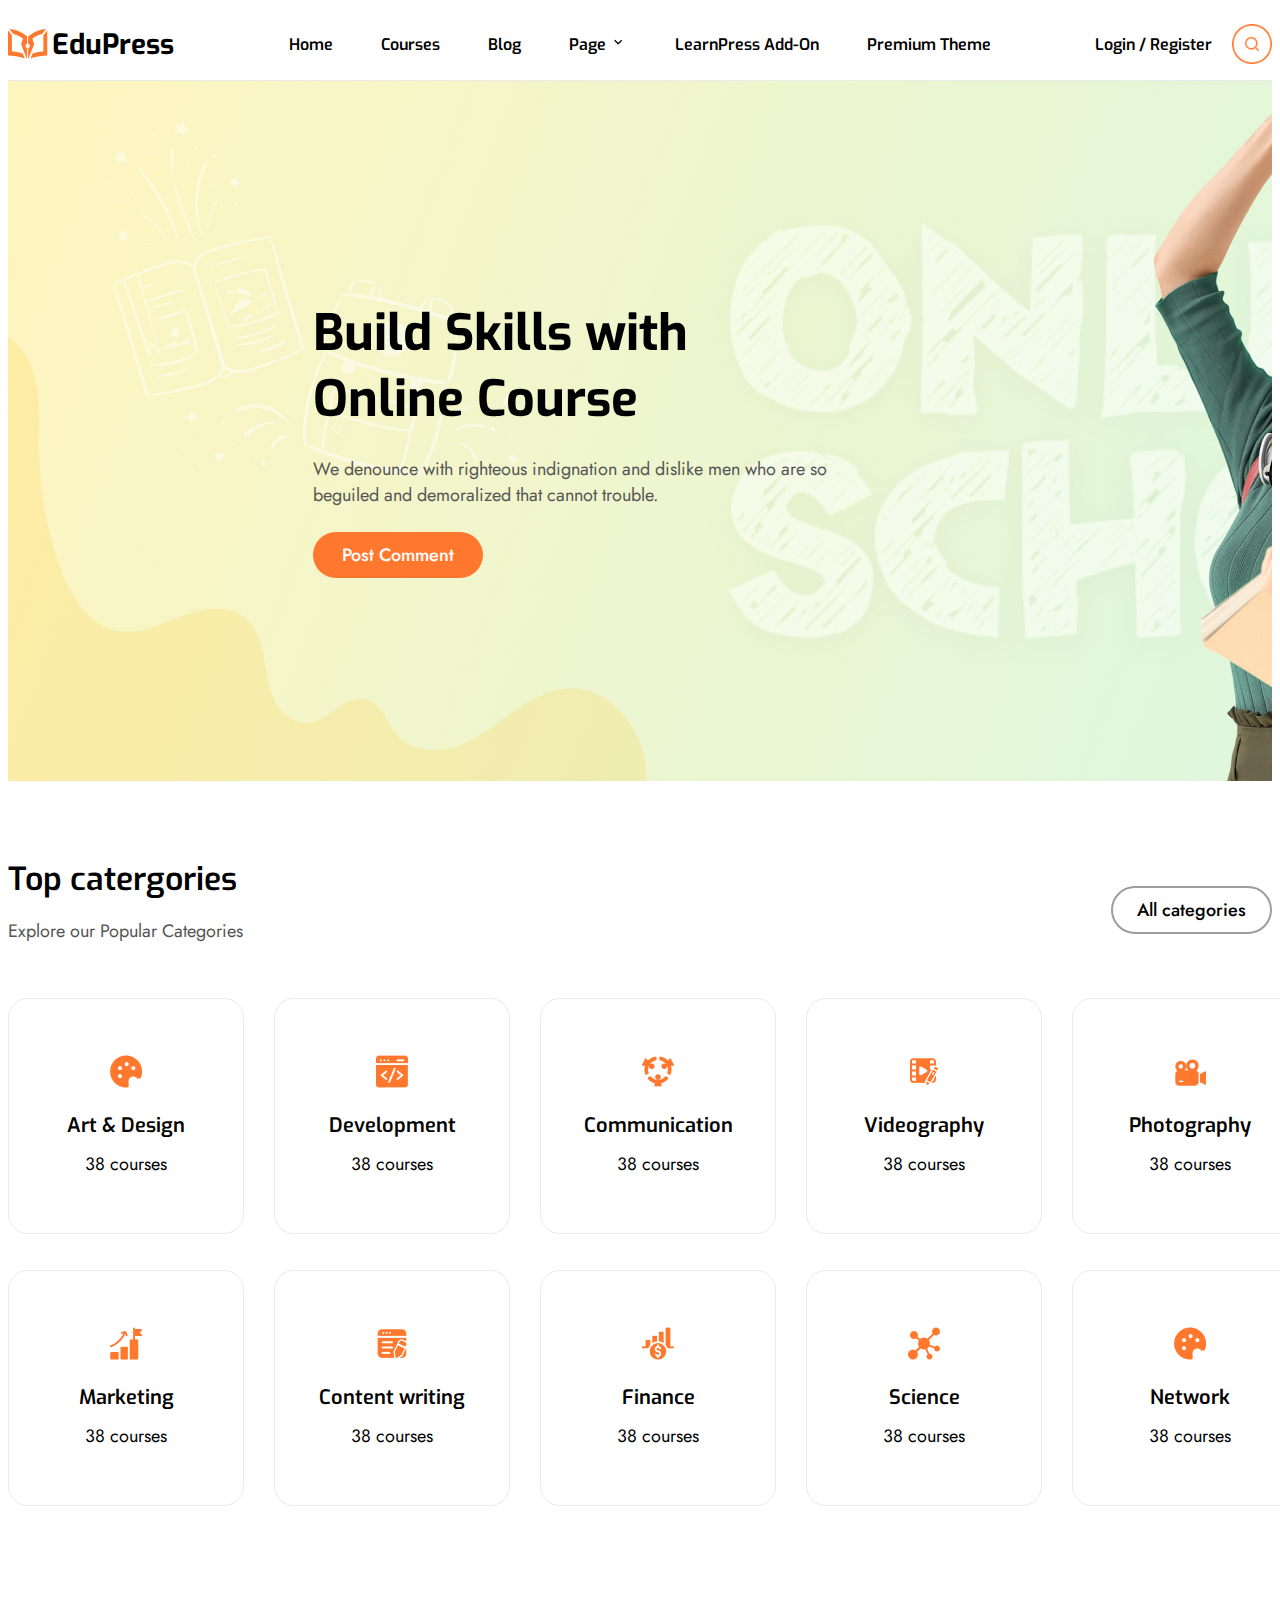
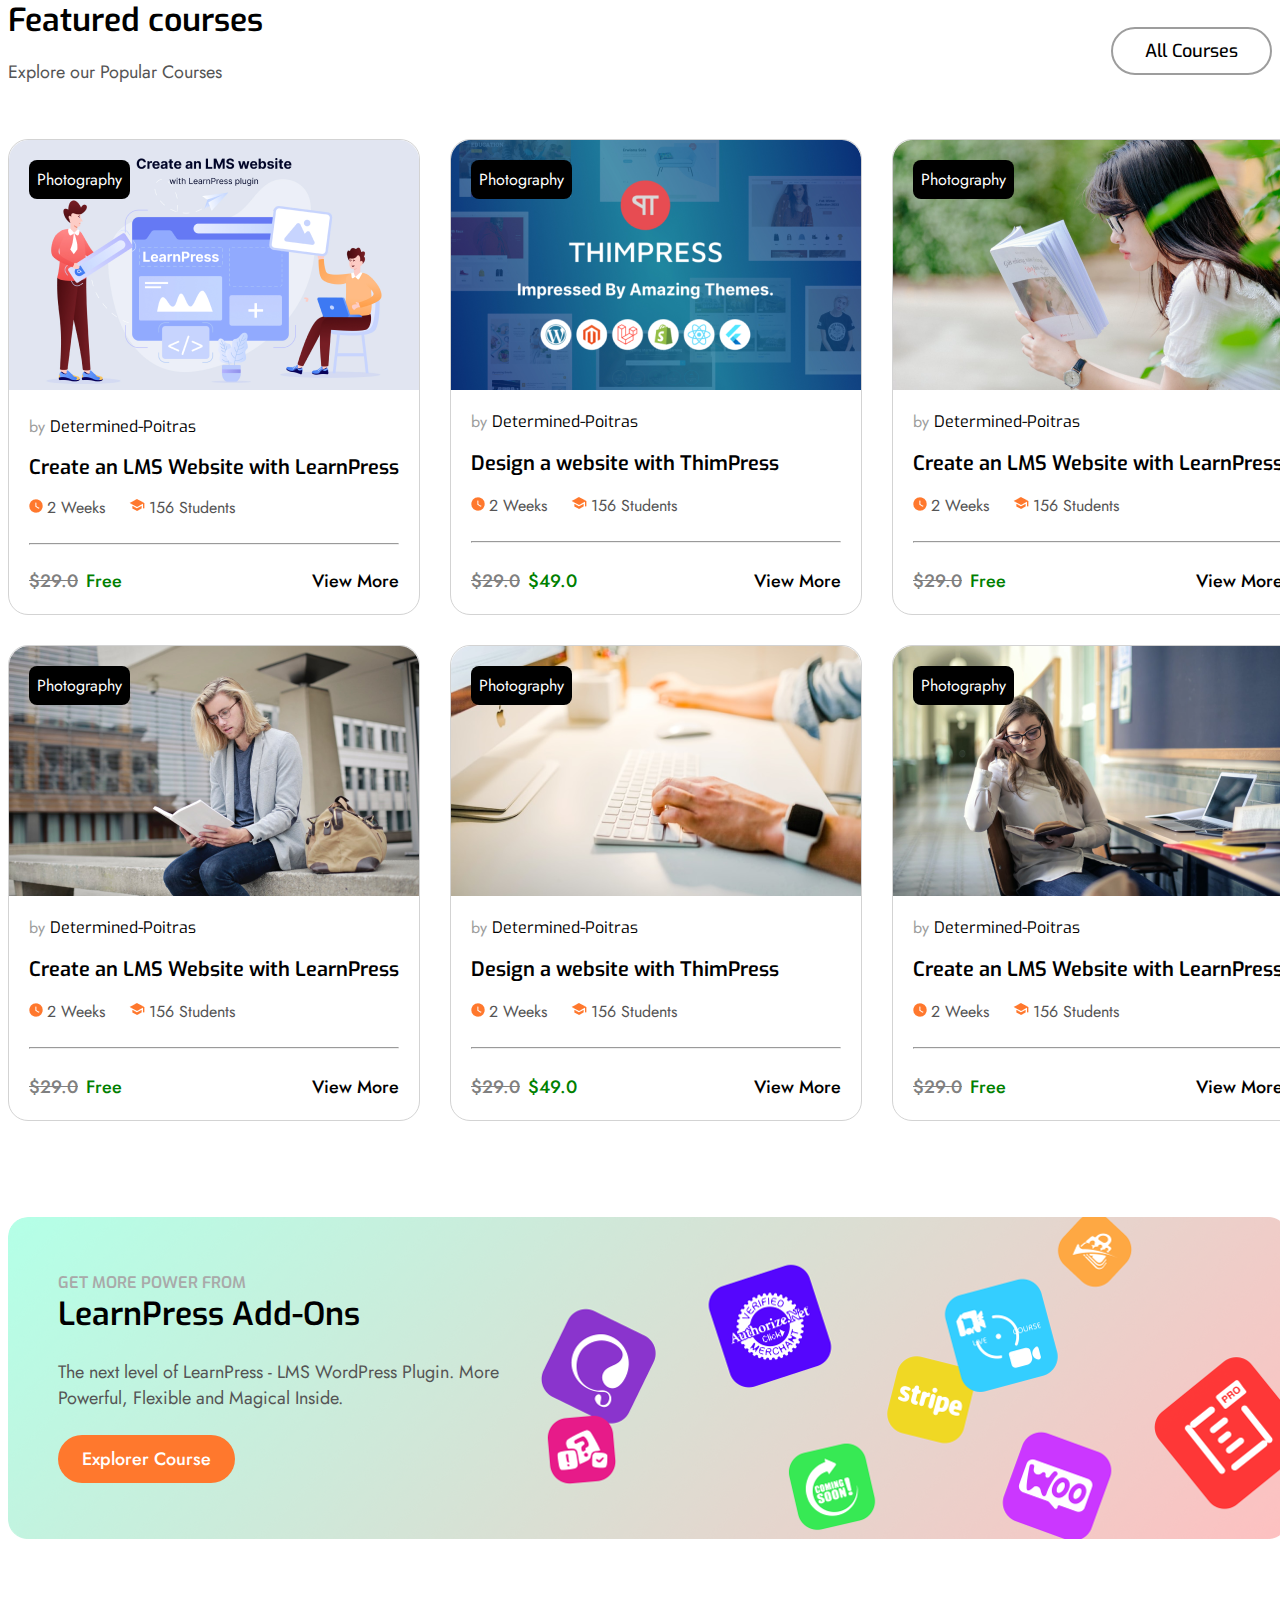
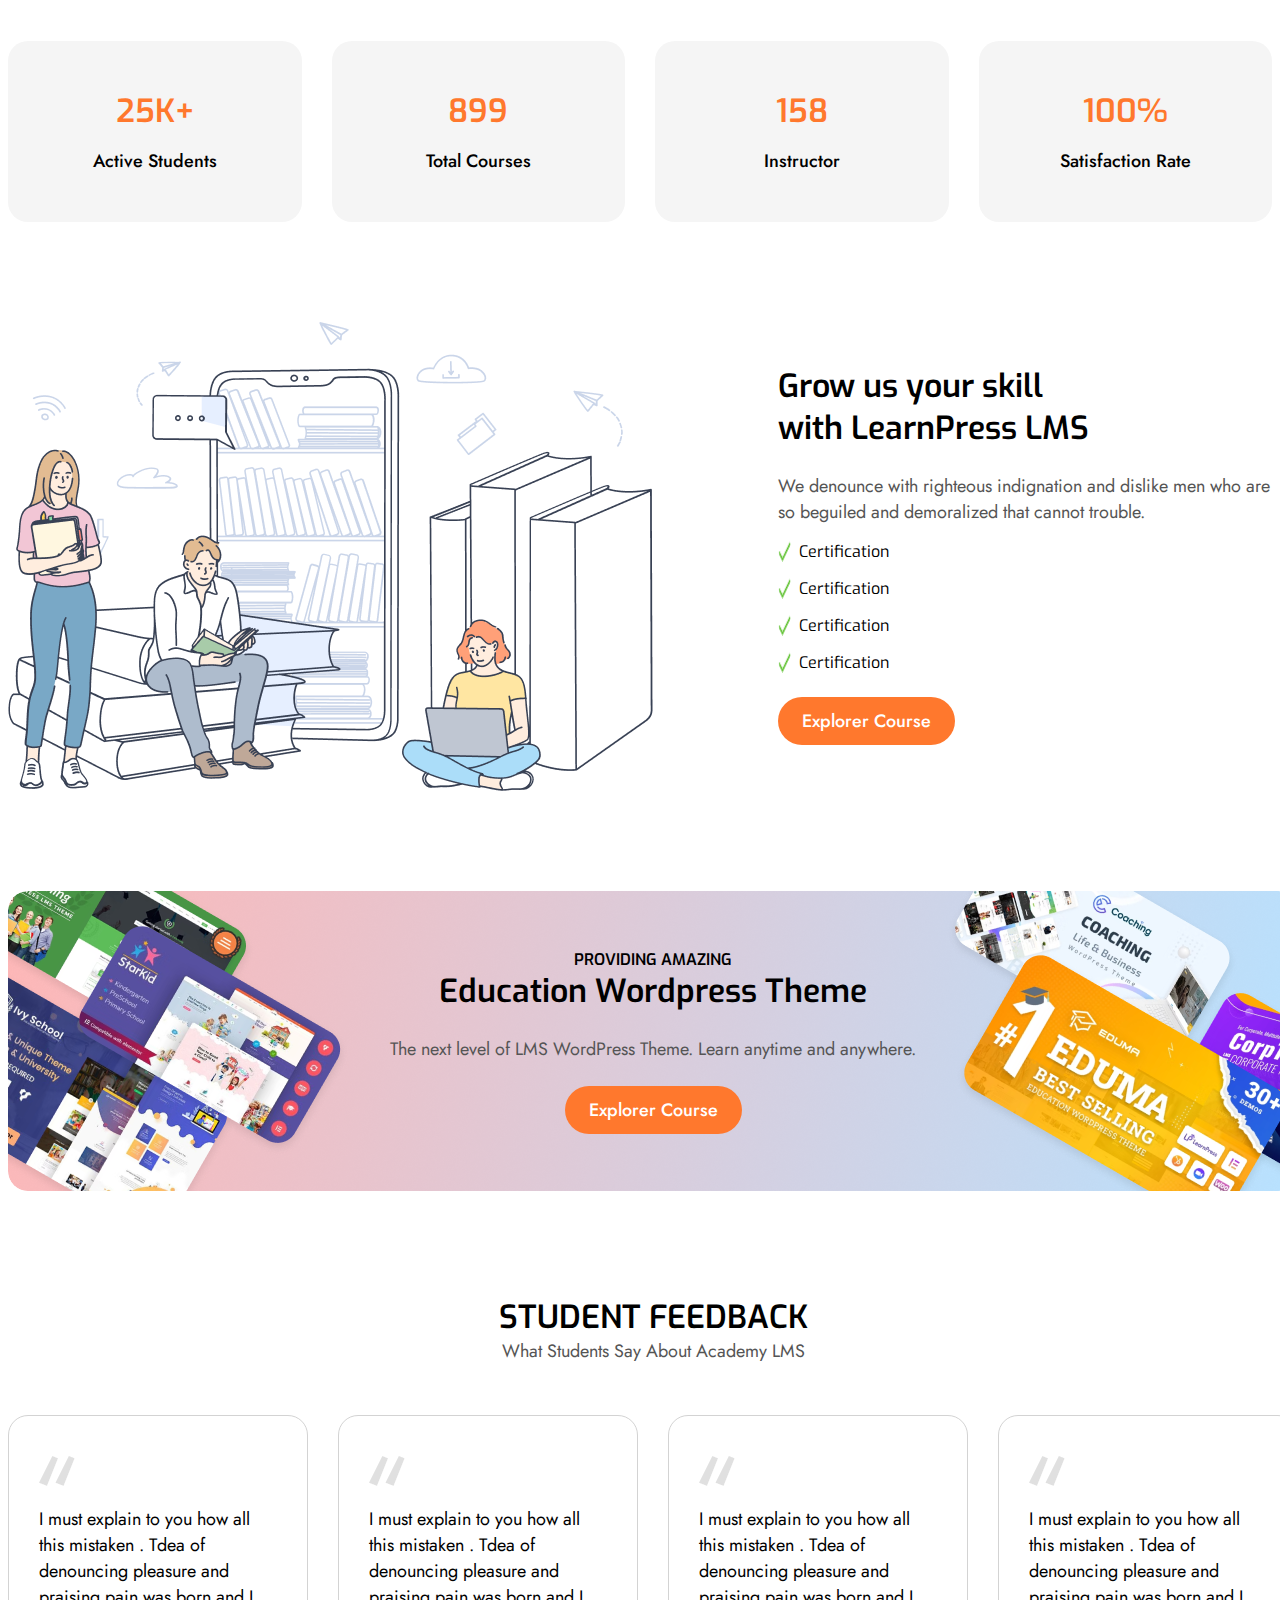
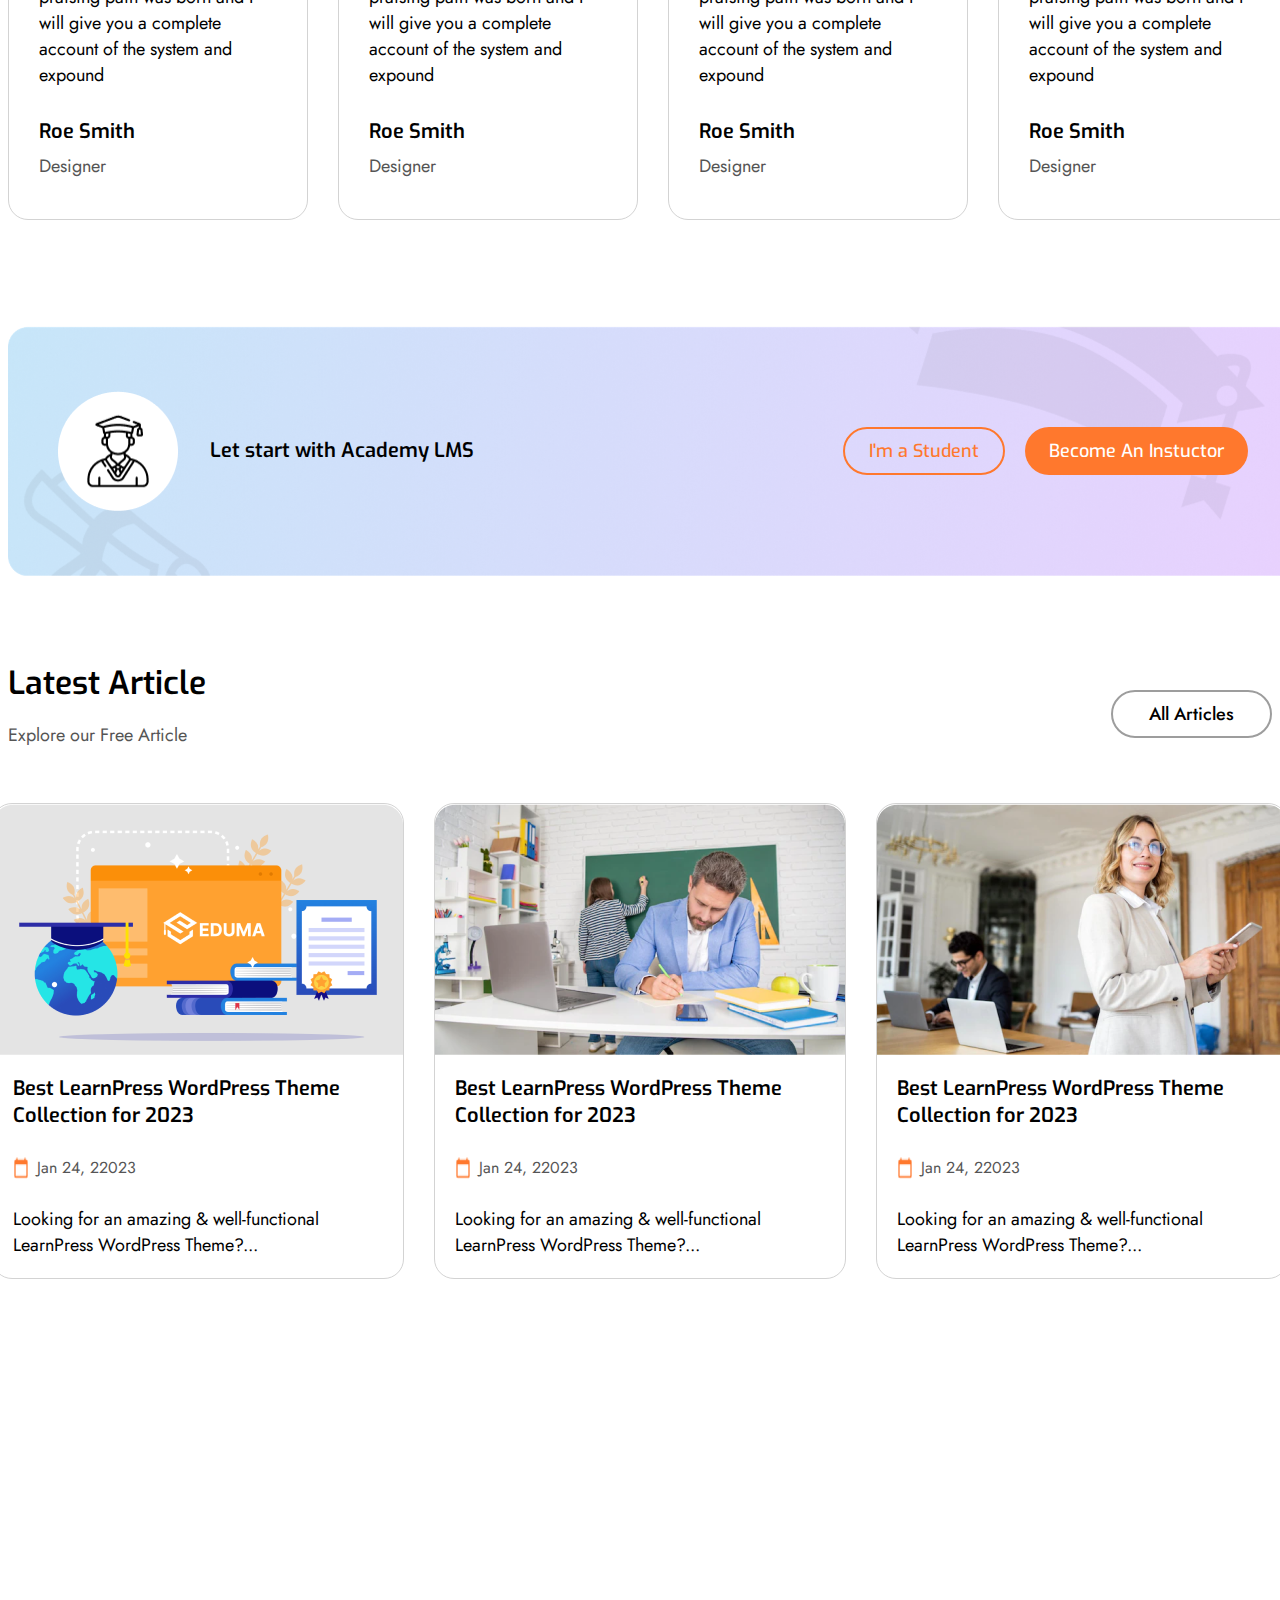
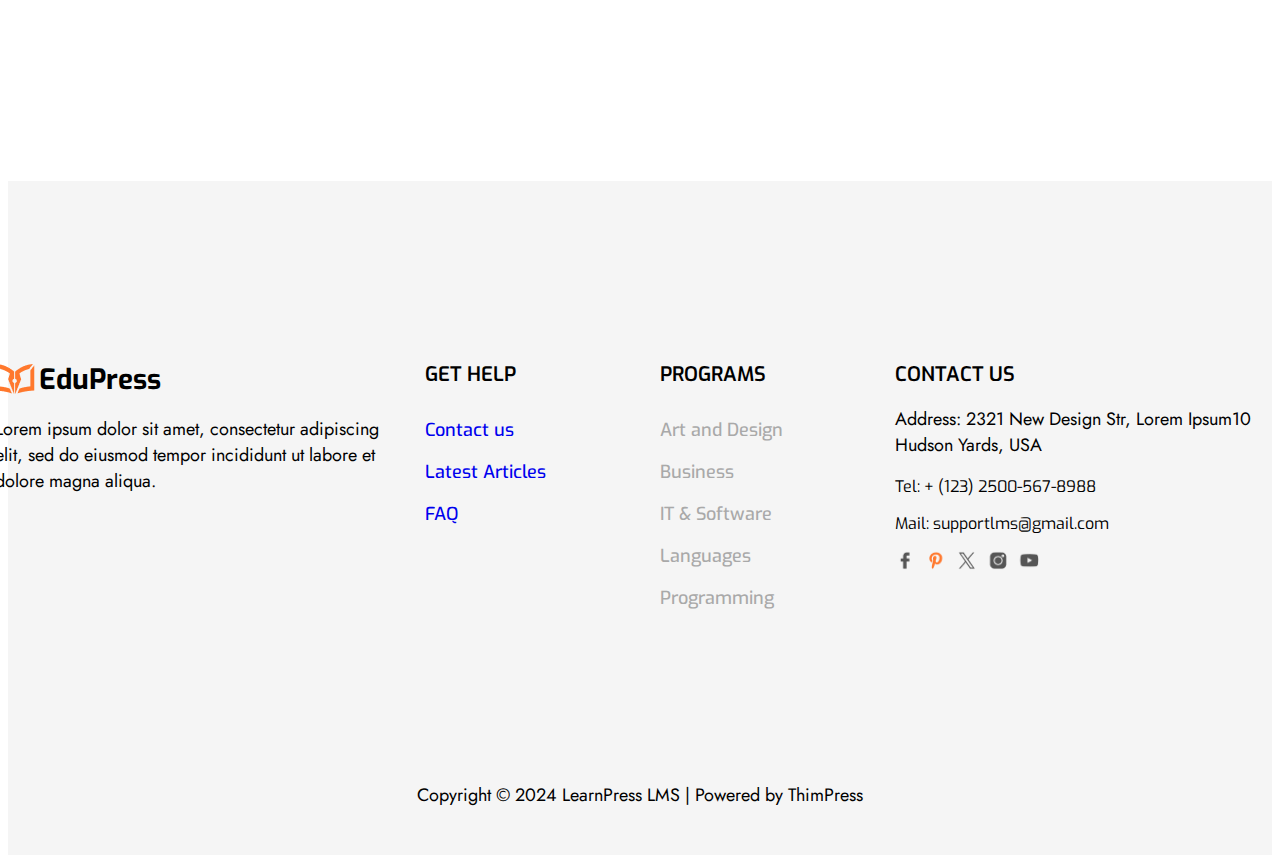
<file: index.html>
<!DOCTYPE html>
<html lang="en">
<head>
    <meta charset="UTF-8">
    <meta name="viewport" content="width=device-width, initial-scale=1.0">
    <title>HOME PAGE</title>
    <link rel="stylesheet" href="index.css">

    <link rel="preconnect" href="https://fonts.googleapis.com">
    <link rel="preconnect" href="https://fonts.gstatic.com" crossorigin>
    <link href="https://fonts.googleapis.com/css2?family=Jost:ital,wght@0,100..900;1,100..900&display=swap" rel="stylesheet">

    <link rel="preconnect" href="https://fonts.googleapis.com">
    <link rel="preconnect" href="https://fonts.gstatic.com" crossorigin>
    <link href="https://fonts.googleapis.com/css2?family=Exo:ital,wght@0,100..900;1,100..900&display=swap" rel="stylesheet">
    <script defer src="./component/footer.js"></script>
    <script defer src="./component/header.js"></script>
    <script defer src="index.js"></script>

</head>
<body>
    <div id="scroll-to-top"></div>
    <div class="back-to-top" id="back-to-top">
        <img src="image/Frame 73.png">
    </div>
    <!-- header -->
    <header id="page-header"></header>

    <main>
        <!-- page-banner -->
        <div class="page-banner-container">
            <div class="page-banner-text">
                <div style="font-size: 50px; font-weight: 700;">Build Skills with Online Course</div>
                <div style="font-size: 18px; font-weight: 400; color: #555555; font-family: Jost">
                    We denounce with righteous indignation and dislike men who are so beguiled and demoralized that cannot trouble.
                </div>
                <button class="post-comment-button" style="font-family: jost">
                    Post Comment
                </button>
            </div>
        </div>
        <!-- page-categories-start-->
         <div class="categories-container">
            <div class="categories-header"> 
                <div class="top-categories">
                    <div style="font-size: 32px; font-weight: 600;">Top catergories</div>
                    <p style="font-family: jost; font-size: 18px; font-weight: 400;color: #555555;">Explore our Popular Categories</p>
                </div>
                <div class="categories-button">
                    <button class="all-button">
                        All categories
                    </button>
                </div>
            </div>

            <div class="categories-content">
                <a href="course.html" class="link"><div class="categories-box">
                    <img src="image/Vector.png">
                    <div style="font-size: 20px; font-weight: 600;">Art & Design</div>
                    <div style="font-family: jost; font-weight: 400;font-size: 18px; margin-top: -12px;">38 courses</div>
                </div></a>

                <div class="categories-box">
                    <img src="image/Group.png">
                    <div style="font-size: 20px; font-weight: 600;">Development</div>
                    <div style="font-family: jost; font-weight: 400;font-size: 18px; margin-top: -12px;">38 courses</div>
                </div>

                <div class="categories-box">
                    <img src="image/Icon.png">
                    <div style="font-size: 20px; font-weight: 600;">Communication</div>
                    <div style="font-family: jost; font-weight: 400;font-size: 18px; margin-top: -12px;">38 courses</div>
                </div>

                <div class="categories-box">
                    <img src="image/Icon (1).png">
                    <div style="font-size: 20px; font-weight: 600;">Videography</div>
                    <div style="font-family: jost; font-weight: 400;font-size: 18px; margin-top: -12px;">38 courses</div>
                </div>

                <div class="categories-box">
                    <img src="image/Icon (2).png">
                    <div style="font-size: 20px; font-weight: 600;">Photography</div>
                    <div style="font-family: jost; font-weight: 400;font-size: 18px; margin-top: -12px;">38 courses</div>
                </div>

                <div class="categories-box">
                    <img src="image/Icon (3).png">
                    <div style="font-size: 20px; font-weight: 600;">Marketing</div>
                    <div style="font-family: jost; font-weight: 400;font-size: 18px; margin-top: -12px;">38 courses</div>
                </div>

                <div class="categories-box">
                    <img src="image/Icon (4).png">
                    <div style="font-size: 20px; font-weight: 600;">Content writing</div>
                    <div style="font-family: jost; font-weight: 400;font-size: 18px; margin-top: -12px;">38 courses</div>
                </div>

                <div class="categories-box">
                    <img src="image/Icon (5).png">
                    <div style="font-size: 20px; font-weight: 600;">Finance</div>
                    <div style="font-family: jost; font-weight: 400;font-size: 18px; margin-top: -12px;">38 courses</div>
                </div>

                <div class="categories-box">
                    <img src="image/Icon (6).png">
                    <div style="font-size: 20px; font-weight: 600;">Science</div>
                    <div style="font-family: jost; font-weight: 400;font-size: 18px; margin-top: -12px;">38 courses</div>
                </div>

                <div class="categories-box">
                    <img src="image/Icon (7).png">
                    <div style="font-size: 20px; font-weight: 600;">Network</div>
                    <div style="font-family: jost; font-weight: 400;font-size: 18px; margin-top: -12px;">38 courses</div>
                </div>
            </div>
         </div>
         
        <!-- featured-courses -->
        <div class="courses-container">
            <div class="courses-header">
                <div class="featured-courses">
                    <div style="font-size: 32px; font-weight: 600;">Featured courses</div>
                    <p style="font-family: jost; font-size: 18px; font-weight: 400;color: #555555;">Explore our Popular Courses</p>
                </div>
                <div class="courses-button">
                    <button class="all-button"><a href="course.html" style="text-decoration: none; color: black;">All Courses</a></button>
                </div>
            </div>
            <div class="courses-content">
                <div class="courses-box"> 
                    <a href="course-single.html">
                    <img src="image/Rectangle 139.png"></a>
                    <div class="courses-category" style="font-family: jost; font-size: 16px;">Photography</div>
                    <div class="courses-box-content">                        
                            <div class="courses-author" style="font-family: Jost ">by <span>Determined-Poitras</span></div>
                            <div class="courses-title">Create an LMS Website with LearnPress</div>
                            <div class="courses-duration">
                                <div style="gap: 8px;">
                                    <img src="image/Clock.png">
                                    <span style="font-family: Jost; font-weight: 400; font-size: 16px; color: rgba(85, 85, 85, 1);">2 Weeks</span>   
                                </div>
                                <div style="gap: 8px;">
                                    <img src="image/Component 2.png">
                                    <span style="font-family: Jost; font-weight: 400; font-size: 16px; color: rgba(85, 85, 85, 1);">156 Students</span>  
                                </div>
                            </div>
                            <div><hr style="color:rgba(234, 234, 234, 1);"></div>
                            <div class="courses-fee">
                                <div style="display: flex; gap: 8px;">
                                    <div style="font-family: Jost; font-size: 18px; font-weight: 500; color: grey; text-decoration: line-through;">$29.0</div>
                                    <div style="font-family: Jost; font-size: 18px; font-weight: 500; color: green;">Free</div>
                                </div>
                                <div style="font-family: Jost; font-size: 18px; font-weight: 500;">View More</div>
                            </div>
                    </div>
                </div>
                <div class="courses-box">
                    <img src="image/Rectangle 139 (1).png">
                    <div class="courses-category" style="font-family: jost; font-size: 16px;">Photography</div>
                    <div class="courses-box-content">                        
                            <div class="courses-author" style="font-family: Jost ">by <span>Determined-Poitras</span></div>
                            <div class="courses-title">Design a website with ThimPress</div>
                            <div class="courses-duration">
                                <div style="gap: 8px;">
                                    <img src="image/Clock.png">
                                    <span style="font-family: Jost; font-weight: 400; font-size: 16px; color: rgba(85, 85, 85, 1);">2 Weeks</span>   
                                </div>
                                <div style="gap: 8px;">
                                    <img src="image/Component 2.png">
                                    <span style="font-family: Jost; font-weight: 400; font-size: 16px; color: rgba(85, 85, 85, 1);">156 Students</span>  
                                </div>
                            </div>
                            <div><hr style="color:rgba(234, 234, 234, 1);"></div>
                            <div class="courses-fee">
                                <div style="display: flex; gap: 8px;">
                                    <div style="font-family: Jost; font-size: 18px; font-weight: 500; color: grey; text-decoration: line-through;">$29.0</div>
                                    <div style="font-family: Jost; font-size: 18px; font-weight: 500; color: green;">$49.0</div>
                                </div>
                                <div style="font-family: Jost; font-size: 18px; font-weight: 500;">View More</div>
                            </div>
                        
                    </div>
                </div>
                <div class="courses-box">
                    <img src="image/Rectangle 139 (2).png">
                    <div class="courses-category" style="font-family: jost; font-size: 16px;">Photography</div>
                    <div class="courses-box-content">                        
                            <div class="courses-author" style="font-family: Jost ">by <span>Determined-Poitras</span></div>
                            <div class="courses-title">Create an LMS Website with LearnPress</div>
                            <div class="courses-duration">
                                <div style="gap: 8px;">
                                    <img src="image/Clock.png">
                                    <span style="font-family: Jost; font-weight: 400; font-size: 16px; color: rgba(85, 85, 85, 1);">2 Weeks</span>   
                                </div>
                                <div style="gap: 8px;">
                                    <img src="image/Component 2.png">
                                    <span style="font-family: Jost; font-weight: 400; font-size: 16px; color: rgba(85, 85, 85, 1);">156 Students</span>  
                                </div>
                            </div>
                            <div><hr style="color:rgba(234, 234, 234, 1);"></div>
                            <div class="courses-fee">
                                <div style="display: flex; gap: 8px;">
                                    <div style="font-family: Jost; font-size: 18px; font-weight: 500; color: grey; text-decoration: line-through;">$29.0</div>
                                    <div style="font-family: Jost; font-size: 18px; font-weight: 500; color: green;">Free</div>
                                </div>
                                <div style="font-family: Jost; font-size: 18px; font-weight: 500;">View More</div>
                            </div>
                        
                    </div>
                </div>
                <div class="courses-box">
                    <img src="image/Rectangle 139 (3).png">
                    <div class="courses-category" style="font-family: jost; font-size: 16px;">Photography</div>
                    <div class="courses-box-content">                        
                            <div class="courses-author" style="font-family: Jost ">by <span>Determined-Poitras</span></div>
                            <div class="courses-title">Create an LMS Website with LearnPress</div>
                            <div class="courses-duration">
                                <div style="gap: 8px;">
                                    <img src="image/Clock.png">
                                    <span style="font-family: Jost; font-weight: 400; font-size: 16px; color: rgba(85, 85, 85, 1);">2 Weeks</span>   
                                </div>
                                <div style="gap: 8px;">
                                    <img src="image/Component 2.png">
                                    <span style="font-family: Jost; font-weight: 400; font-size: 16px; color: rgba(85, 85, 85, 1);">156 Students</span>  
                                </div>
                            </div>
                            <div><hr style="color:rgba(234, 234, 234, 1);"></div>
                            <div class="courses-fee">
                                <div style="display: flex; gap: 8px;">
                                    <div style="font-family: Jost; font-size: 18px; font-weight: 500; color: grey; text-decoration: line-through;">$29.0</div>
                                    <div style="font-family: Jost; font-size: 18px; font-weight: 500; color: green;">Free</div>
                                </div>
                                <div style="font-family: Jost; font-size: 18px; font-weight: 500;">View More</div>
                            </div>
                    </div>
                </div>
                <div class="courses-box">
                    <img src="image/Rectangle 139 (4).png">
                    <div class="courses-category" style="font-family: jost; font-size: 16px;">Photography</div>
                    <div class="courses-box-content">                        
                            <div class="courses-author" style="font-family: Jost ">by <span>Determined-Poitras</span></div>
                            <div class="courses-title">Design a website with ThimPress</div>
                            <div class="courses-duration">
                                <div style="gap: 8px;">
                                    <img src="image/Clock.png">
                                    <span style="font-family: Jost; font-weight: 400; font-size: 16px; color: rgba(85, 85, 85, 1);">2 Weeks</span>   
                                </div>
                                <div style="gap: 8px;">
                                    <img src="image/Component 2.png">
                                    <span style="font-family: Jost; font-weight: 400; font-size: 16px; color: rgba(85, 85, 85, 1);">156 Students</span>  
                                </div>
                            </div>
                            <div><hr style="color:rgba(234, 234, 234, 1);"></div>
                            <div class="courses-fee">
                                <div style="display: flex; gap: 8px;">
                                    <div style="font-family: Jost; font-size: 18px; font-weight: 500; color: grey; text-decoration: line-through;">$29.0</div>
                                    <div style="font-family: Jost; font-size: 18px; font-weight: 500; color: green;">$49.0</div>
                                </div>
                                <div style="font-family: Jost; font-size: 18px; font-weight: 500;">View More</div>
                            </div>
                        
                    </div>
                </div>
                <div class="courses-box">
                    <img src="image/Rectangle 139 (5).png">
                    <div class="courses-category" style="font-family: jost; font-size: 16px;">Photography</div>
                    <div class="courses-box-content">                        
                            <div class="courses-author" style="font-family: Jost ">by <span>Determined-Poitras</span></div>
                            <div class="courses-title">Create an LMS Website with LearnPress</div>
                            <div class="courses-duration">
                                <div style="gap: 8px;">
                                    <img src="image/Clock.png">
                                    <span style="font-family: Jost; font-weight: 400; font-size: 16px; color: rgba(85, 85, 85, 1);">2 Weeks</span>   
                                </div>
                                <div style="gap: 8px;">
                                    <img src="image/Component 2.png">
                                    <span style="font-family: Jost; font-weight: 400; font-size: 16px; color: rgba(85, 85, 85, 1);">156 Students</span>  
                                </div>
                            </div>
                            <div><hr style="color:rgba(234, 234, 234, 1);"></div>
                            <div class="courses-fee">
                                <div style="display: flex; gap: 8px;">
                                    <div style="font-family: Jost; font-size: 18px; font-weight: 500; color: grey; text-decoration: line-through;">$29.0</div>
                                    <div style="font-family: Jost; font-size: 18px; font-weight: 500; color: green;">Free</div>
                                </div>
                                <div style="font-family: Jost; font-size: 18px; font-weight: 500;">View More</div>
                            </div>
                        
                    </div>
                </div>
            </div>
        </div>
        <!-- Banner-get-more-course -->
        <div class="banner-explore-more">
            <div class="banner-content">
                <div style="gap:12px;">
                    <div style="font-size: 16px; font-weight: 600; color: darkgray;">GET MORE POWER FROM</div>
                    <div style="font-size: 32px; font-weight: 600;">LearnPress Add-Ons</div>
                </div>
                    <div style="font-family: jost; font-size: 18px; font-weight: 400;color:rgba(85, 85, 85, 1);">The next level of LearnPress - LMS WordPress Plugin. More Powerful, Flexible and Magical Inside.</div>
                    <button class="explore-button" style="font-family: Jost;">Explorer Course</button>
            </div>
        </div>
        <!-- courses-detail -->
         <div class="system-fact">
            <div class="fact-box">
                <div style="font-weight: 600; font-size: 32px; color:rgba(255, 120, 45, 1);">25K+</div>
                <div style="font-family: Jost; font-size: 18px; font-weight: 500;">Active Students</div>
            </div>
            <div class="fact-box">
                <div style="font-weight: 600; font-size: 32px; color:rgba(255, 120, 45, 1);">899</div>
                <div style="font-family: Jost; font-size: 18px; font-weight: 500;">Total Courses</div>
            </div>
            <div class="fact-box">
                <div style="font-weight: 600; font-size: 32px; color:rgba(255, 120, 45, 1);">158</div>
                <div style="font-family: Jost; font-size: 18px; font-weight: 500;">Instructor</div>
            </div>
            <div class="fact-box">
                <div style="font-weight: 600; font-size: 32px; color:rgba(255, 120, 45, 1);">100%</div>
                <div style="font-family: Jost; font-size: 18px; font-weight: 500;">Satisfaction Rate</div>
            </div>
         </div>
        <!-- certification-detail -->
        <div class="certification-detail">
            <img src="image/graphic.png">
            <div class="certification">
                <div style="font-size: 32px; font-weight: 600;">
                    <div>Grow us your skill </div>
                    with LearnPress LMS
                </div>
                <div style="display: flex; flex-direction: column; gap: 16px;">
                    <div style="font-family: jost; font-size: 18px; font-weight: 400;color:rgba(85, 85, 85, 1);">We denounce with righteous indignation and dislike men who are so beguiled and demoralized that cannot trouble.</div>
                    <div style="display: flex; gap: 8px;"><img src="image/tick.png">Certification</div>
                    <div style="display: flex; gap: 8px;"><img src="image/tick.png">Certification</div>
                    <div style="display: flex; gap: 8px;"><img src="image/tick.png">Certification</div>
                    <div style="display: flex; gap: 8px;"><img src="image/tick.png">Certification</div>
                </div>
                <button class="explore-button" style="font-family: Jost;">Explorer Course</button>
            </div>
        </div>
        <!-- Banner-education-theme-->
        <div class="banner-education-theme">
            <div class="banner-education-content">
                <div style="display: flex; flex-direction: column; align-items: center;">
                    <div style="font-size: 16px; font-weight: 600;">PROVIDING AMAZING</div>
                    <div style="font-size: 32px; font-weight: 600;">Education Wordpress Theme</div>                    
                </div>
                <div style="font-family: jost; font-size: 18px; font-weight: 400;color:rgba(85, 85, 85, 1);">The next level of LMS WordPress Theme. Learn anytime and anywhere.</div>
                <button class="explore-button" style="font-family: Jost;">Explorer Course</button>
            </div>
        </div>
        <!-- feedback -->
        <div class="feedback-container">
            <div style="width: 1290px; ;display: flex; flex-direction: column; align-items: center; justify-content: center;">
                <div style="font-size: 32px; font-weight: 600;">STUDENT FEEDBACK</div>                    
                <div style="font-family: jost; font-size: 18px; font-weight: 400;color:rgba(85, 85, 85, 1);">What Students Say About Academy LMS</div>
            </div>
            <div class="feedback-content">
                <div class="feedback-content-box">
                    <div style="display: flex; flex-direction: column; gap: 20px;">
                        <img src="image/“.png" style="height: 29.8px; width: 35.5px;">
                        <div style="font-family: jost; font-size: 18px; font-weight: 400;">I must explain to you how all this mistaken . Tdea of denouncing pleasure and praising pain was born and I will give you a complete account of the system and expound</div>
                    </div>
                    <div style="display: flex; flex-direction: column; gap: 8px;">
                        <div style="font-size: 20px; font-weight: 600;">Roe Smith</div>
                        <div style="font-size: 18px; font-weight: 400; font-family: jost; color: rgba(85, 85, 85, 1);">Designer</div>
                    </div>
                </div>
                <div class="feedback-content-box">
                    <div style="display: flex; flex-direction: column; gap: 20px;">
                        <img src="image/“.png" style="height: 29.8px; width: 35.5px;">
                        <div style="font-family: jost; font-size: 18px; font-weight: 400;">I must explain to you how all this mistaken . Tdea of denouncing pleasure and praising pain was born and I will give you a complete account of the system and expound</div>
                    </div>
                    <div style="display: flex; flex-direction: column; gap: 8px;">
                        <div style="font-size: 20px; font-weight: 600;">Roe Smith</div>
                        <div style="font-size: 18px; font-weight: 400; font-family: jost; color: rgba(85, 85, 85, 1);">Designer</div>
                    </div>
                </div>
                <div class="feedback-content-box">
                    <div style="display: flex; flex-direction: column; gap: 20px;">
                        <img src="image/“.png" style="height: 29.8px; width: 35.5px;">
                        <div style="font-family: jost; font-size: 18px; font-weight: 400;">I must explain to you how all this mistaken . Tdea of denouncing pleasure and praising pain was born and I will give you a complete account of the system and expound</div>
                    </div>
                    <div style="display: flex; flex-direction: column; gap: 8px;">
                        <div style="font-size: 20px; font-weight: 600;">Roe Smith</div>
                        <div style="font-size: 18px; font-weight: 400; font-family: jost; color: rgba(85, 85, 85, 1);">Designer</div>
                    </div>
                </div>
                <div class="feedback-content-box">
                    <div style="display: flex; flex-direction: column; gap: 20px;">
                        <img src="image/“.png" style="height: 29.8px; width: 35.5px;">
                        <div style="font-family: jost; font-size: 18px; font-weight: 400;">I must explain to you how all this mistaken . Tdea of denouncing pleasure and praising pain was born and I will give you a complete account of the system and expound</div>
                    </div>
                    <div style="display: flex; flex-direction: column; gap: 8px;">
                        <div style="font-size: 20px; font-weight: 600;">Roe Smith</div>
                        <div style="font-size: 18px; font-weight: 400; font-family: jost; color: rgba(85, 85, 85, 1);">Designer</div>
                    </div>
                </div>
            </div>
        </div>
        <!-- banner-let-start -->
         <div class="banner-let-start">
            <div class="banner-let-start-content">
                <div style="display: flex; gap: 32px; align-items: center;">
                    <img src="image/001-student 1.png" style="width: 120px; height: 120px;">
                    <div style="font-size: 20px; font-weight: 600;">Let start with Academy LMS</div>
                </div>
                <div style="display: flex; gap: 20px;">
                    <button class="explore-button" style="background-color: transparent; border: 2px solid rgba(255, 120, 45, 1);color: rgba(255, 120, 45, 1);">I'm a Student</button>
                    <button class="explore-button">Become An Instuctor</button>
                </div>
            </div>
         </div>
         <!-- latest article -->
         <div class="courses-container">
            <div class="courses-header">
                <div class="featured-courses">
                    <div style="font-size: 32px; font-weight: 600;">Latest Article</div>
                    <p style="font-family: jost; font-size: 18px; font-weight: 400;color: #555555;">Explore our Free Article</p>
                </div>
                <div class="courses-button">
                    <button class="all-button">All Articles</button>
                </div>
            </div>
            <div class="articles-content">
                <a href="blog-single.html" class="link">
                    <div class="courses-box">
                        <img src="image/article1.png">
                        <div class="courses-box-content">                        
                            <div class="courses-title">Best LearnPress WordPress Theme Collection for 2023</div>
                            <div class="courses-duration" style="gap: 8px;">
                                <img src="image/calendar.png">
                                <span style="font-family: Jost; font-weight: 400; font-size: 16px; color: rgba(85, 85, 85, 1);">Jan 24, 22023</span>
                            </div>
                            <div style="font-family: Jost; font-size: 18px; font-weight: 400;">Looking for an amazing & well-functional LearnPress WordPress Theme?...</div>
                        </div>
                    </div>
                </a>
                <div class="courses-box">
                    <img src="image/article2.png">
                    <div class="courses-box-content">                        
                            <div class="courses-title">Best LearnPress WordPress Theme Collection for 2023</div>
                            <div class="courses-duration" style="gap: 8px;">
                                <img src="image/calendar.png">
                                <span style="font-family: Jost; font-weight: 400; font-size: 16px; color: rgba(85, 85, 85, 1);">Jan 24, 22023</span>
                            </div>
                            <div style="font-family: Jost; font-size: 18px; font-weight: 400;">Looking for an amazing & well-functional LearnPress WordPress Theme?...</div>
                    </div>
                </div>
                <div class="courses-box">
                    <img src="image/article3.png">
                    <div class="courses-box-content">                        
                            <div class="courses-title">Best LearnPress WordPress Theme Collection for 2023</div>
                            <div class="courses-duration" style="gap: 8px;">
                                <img src="image/calendar.png">
                                <span style="font-family: Jost; font-weight: 400; font-size: 16px; color: rgba(85, 85, 85, 1);">Jan 24, 22023</span>
                            </div>
                            <div style="font-family: Jost; font-size: 18px; font-weight: 400;">Looking for an amazing & well-functional LearnPress WordPress Theme?...</div>
                    </div>
                </div>
            </div>
        </div>
        <!-- footer -->
         <div id="page-footer"></div>
    </main>
</body>
</html>
</file>
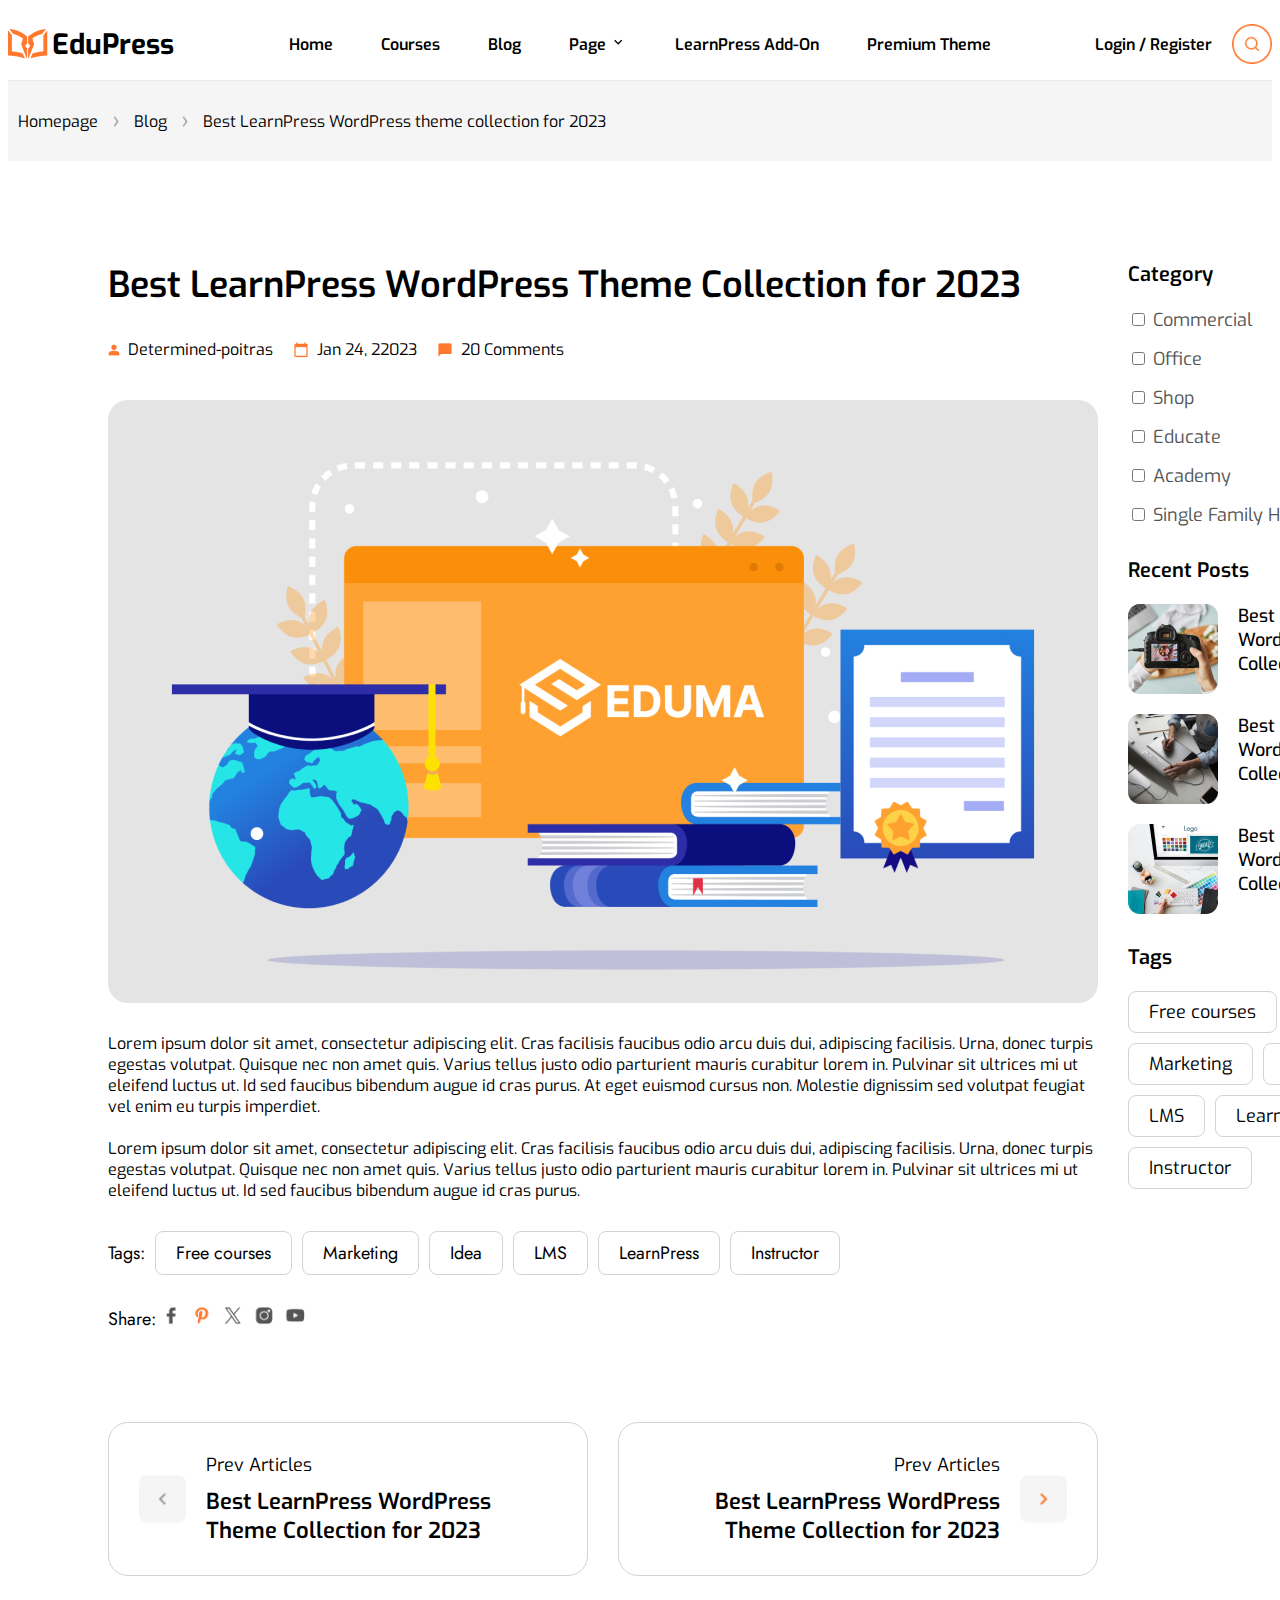
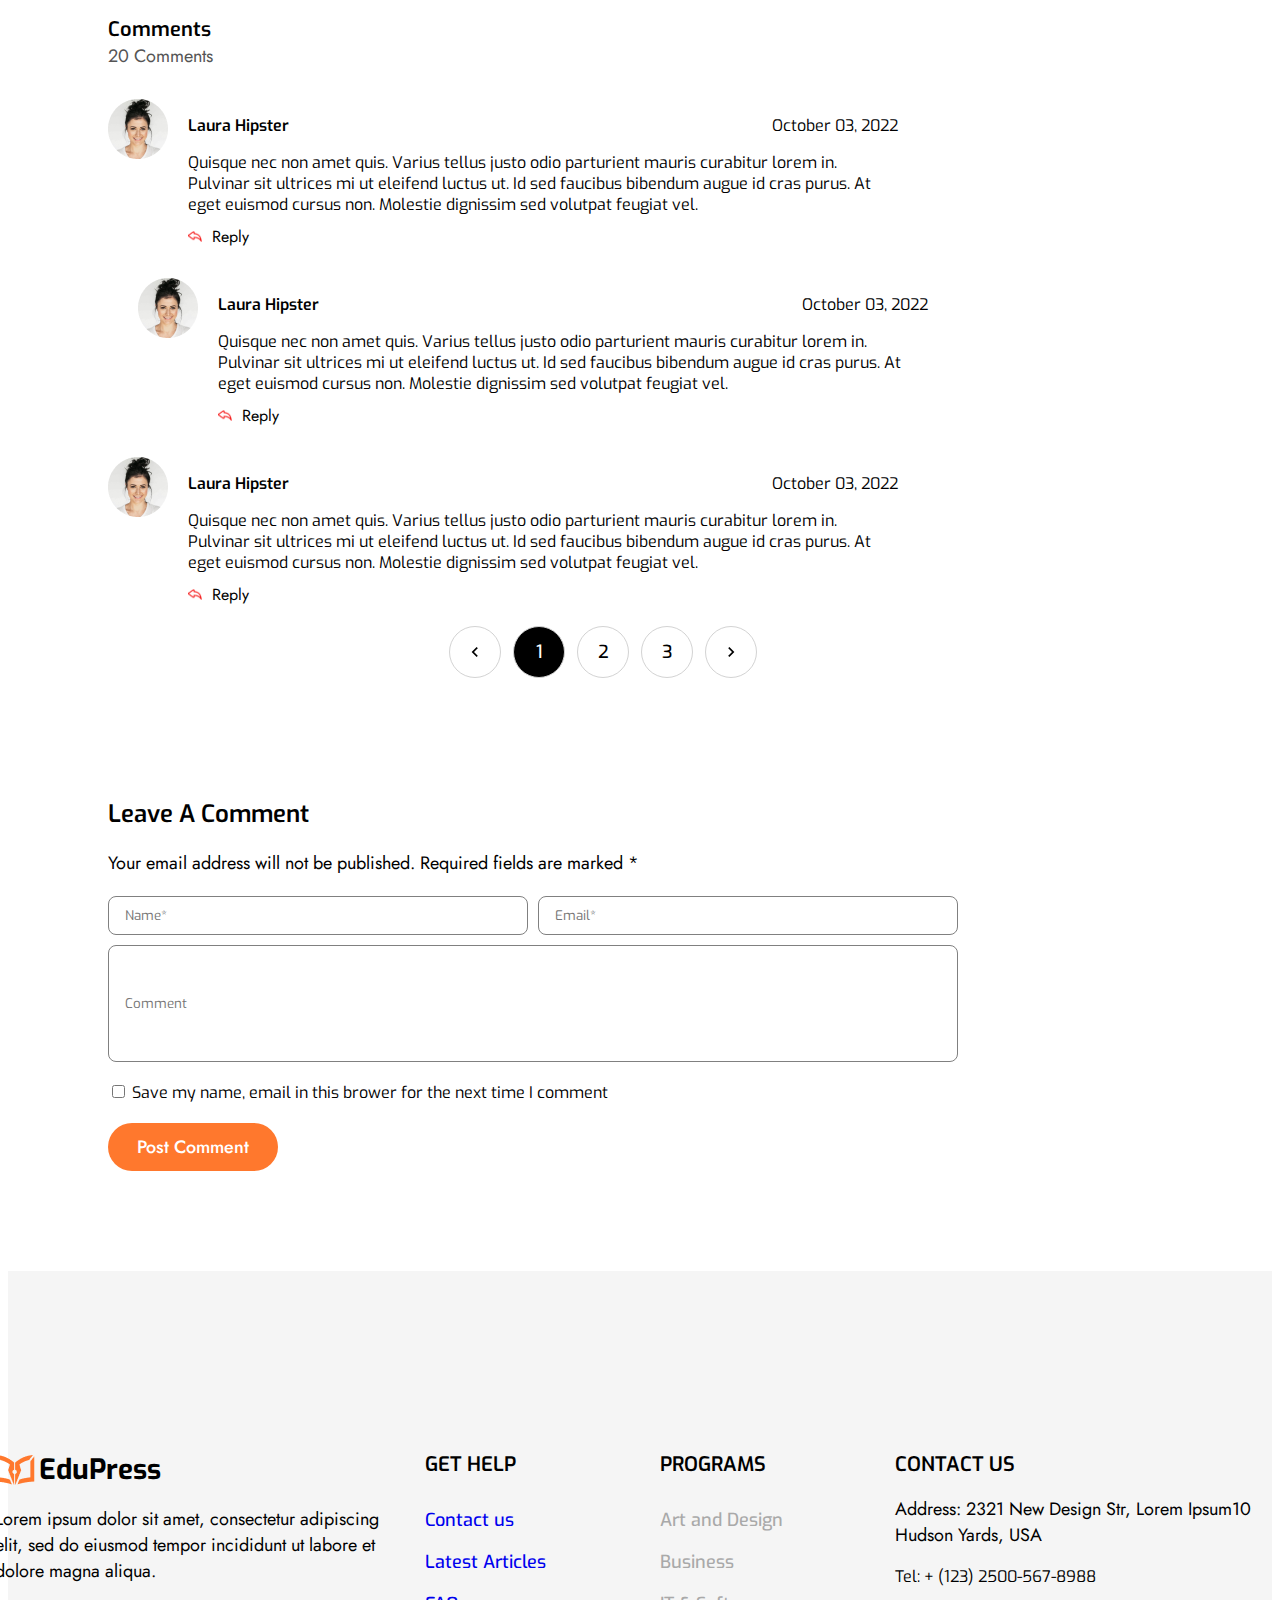
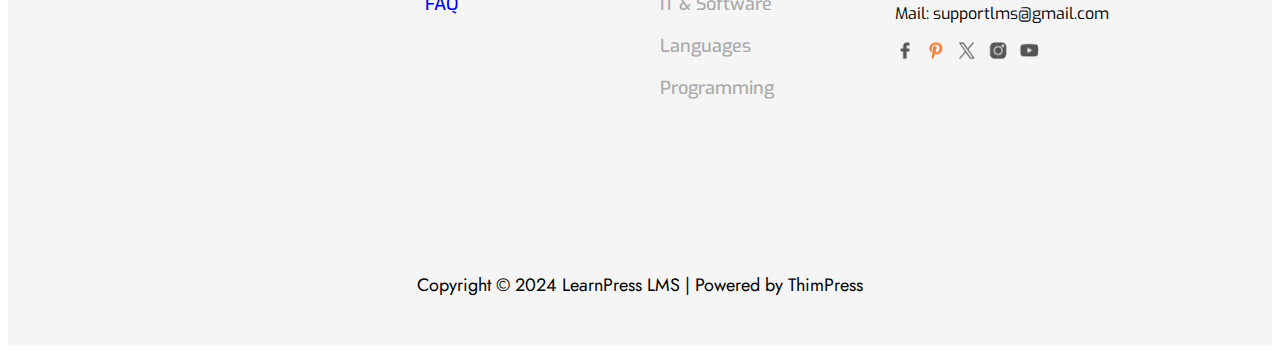
<file: blog-single.html>
<!DOCTYPE html>
<html lang="en">

<head>
    <meta charset="UTF-8">
    <meta name="viewport" content="width=device-width, initial-scale=1.0">
    <title>BLOG SINGLE</title>
    <link rel="stylesheet" href="index.css">

    <link rel="preconnect" href="https://fonts.googleapis.com">
    <link rel="preconnect" href="https://fonts.gstatic.com" crossorigin>
    <link href="https://fonts.googleapis.com/css2?family=Jost:ital,wght@0,100..900;1,100..900&display=swap"
        rel="stylesheet">

    <link rel="preconnect" href="https://fonts.googleapis.com">
    <link rel="preconnect" href="https://fonts.gstatic.com" crossorigin>
    <link href="https://fonts.googleapis.com/css2?family=Exo:ital,wght@0,100..900;1,100..900&display=swap"
        rel="stylesheet">

    <script defer src="./component/header.js"></script>
    <script defer src="./component/footer.js"></script>
    <script defer src="index.js"></script>

</head>

<body>
    <div id="scroll-to-top"></div>
    <div class="back-to-top" id="back-to-top">
        <img src="image/Frame 73.png">
    </div>

    <header id="page-header"></header>

    <div class="sub-header-container">
        <div style="display: flex; gap: 10px; font-family: jost; width: 1290px;">
            <div>Homepage</div>
            <img src="image/right-arrow.png">
            <div>Blog</div>
            <img src="image/right-arrow.png">
            <div>Best LearnPress WordPress theme collection for 2023</div>
        </div>
    </div>

    <main class="blog-listing-container">
        <div class="listing-container">
            <div class="blog-single-header">
                <div style="font-size: 36px; font-weight: 600;">Best LearnPress WordPress Theme Collection for 2023
                </div>
                <div style="display: flex; align-items: center; gap: 20px;">
                    <div style="display: flex; align-items: center; gap: 8px;">
                        <img src="image/peple icon.png">
                        Determined-poitras
                    </div>
                    <div style="display: flex; align-items: center; gap: 8px;">
                        <img src="image/calendar.png">
                        Jan 24, 22023
                    </div>
                    <div style="display: flex; align-items: center; gap: 8px;">
                        <img src="image/comment icon.png">
                        20 Comments
                    </div>
                </div>
            </div>
            <div class="blog-single-introduction">
                <img src="image/blog single big img.png" style="width: fit-content">
                <div>Lorem ipsum dolor sit amet, consectetur adipiscing elit. Cras facilisis faucibus odio arcu duis
                    dui, adipiscing facilisis. Urna, donec turpis egestas volutpat. Quisque nec non amet quis. Varius
                    tellus justo odio parturient mauris curabitur lorem in. Pulvinar sit ultrices mi ut eleifend luctus
                    ut. Id sed faucibus bibendum augue id cras purus. At eget euismod cursus non. Molestie dignissim sed
                    volutpat feugiat vel enim eu turpis imperdiet.
                    <br>
                    <br>
                    Lorem ipsum dolor sit amet, consectetur adipiscing elit. Cras facilisis faucibus odio arcu duis dui,
                    adipiscing facilisis. Urna, donec turpis egestas volutpat. Quisque nec non amet quis. Varius tellus
                    justo odio parturient mauris curabitur lorem in. Pulvinar sit ultrices mi ut eleifend luctus ut. Id
                    sed faucibus bibendum augue id cras purus.
                </div>
                <div class="blog-single-tags">
                    <div style="font-size: 18px; font-family: jost;">Tags: </div>
                    <button class="tag-button-mini" style="font-family: jost;"> Free courses</button>
                    <button class="tag-button-mini" style="font-family: jost;"> Marketing</button>
                    <button class="tag-button-mini" style="font-family: jost;"> Idea</button>
                    <button class="tag-button-mini" style="font-family: jost;"> LMS</button>
                    <button class="tag-button-mini" style="font-family: jost;"> LearnPress</button>
                    <button class="tag-button-mini" style="font-family: jost;"> Instructor</button>
            </div>
            <div>
                <span style="font-size: 18px; font-family: jost;">Share: </span>
                <img src="image/footericon.png" style="height: 20px;">
            </div>
            </div>
            <div class="article-scroll">
                <div class="prev-article">
                    <img src="image/back arrow.png" style="height: 48px; width: 48px;">
                    <div style="display: flex; flex-direction: column; gap: 10px;">
                        <div style="font-size: 18px; font-weight: 400;">Prev Articles</div>
                        <div style="font-size: 22px; font-weight: 600;">Best LearnPress WordPress Theme Collection for 2023</div>
                    </div>
                </div>
                <div class="prev-article">
                    <div style="display: flex; flex-direction: column; gap: 10px;">
                        <div style="font-size: 18px; font-weight: 400; text-align: end;">Prev Articles</div>
                        <div style="font-size: 22px; font-weight: 600; text-align: end;">Best LearnPress WordPress Theme Collection for 2023</div>
                    </div>
                    <img src="image/next arrow.png" style="height: 48px; width: 48px;">
                </div>
            </div>
            <div class="comment-single-blog">
                <div>
                    <div class="filter-header">Comments</div>
                    <div style="font-family: jost; font-size: 18px; color: rgba(85, 85, 85, 1);">20 Comments</div>
                </div>
                <div style="display: flex; flex-direction: column; gap: 20px;">
                    <div class="rating-comment">
                        <img src="image/avatar comment.png" style="width: 60px; height: 60px;">
                        <div style="font-family: jost; width: 710px;">
                            <div style="display: flex; justify-content: space-between;">
                                <p style="font-weight: 600; color: black;">Laura Hipster</p>
                                <p>October 03, 2022</p>
                            </div>
                            <div>
                                Quisque nec non amet quis. Varius tellus justo odio parturient mauris curabitur lorem in.
                                Pulvinar sit ultrices mi ut eleifend luctus ut. Id sed faucibus bibendum augue id cras
                                purus. At eget euismod cursus non. Molestie dignissim sed volutpat feugiat vel.
                            </div>
                            <div style="display: flex; gap: 10px; align-items: center; margin-top: 10px;">
                                <img src="image/reply.png" style="height: 11.25px;">
                                <span style="font-family: jost; color: black;">Reply</span>
                            </div>
                        </div>
                    </div>
                    <div class="rating-comment" style="margin-left: 30px;">
                        <img src="image/avatar comment.png" style="width: 60px; height: 60px;">
                        <div style="font-family: jost; width: 710px;">
                            <div style="display: flex; justify-content: space-between;">
                                <p style="font-weight: 600; color: black;">Laura Hipster</p>
                                <p>October 03, 2022</p>
                            </div>
                            <div>
                                Quisque nec non amet quis. Varius tellus justo odio parturient mauris curabitur lorem in.
                                Pulvinar sit ultrices mi ut eleifend luctus ut. Id sed faucibus bibendum augue id cras
                                purus. At eget euismod cursus non. Molestie dignissim sed volutpat feugiat vel.
                            </div>
                            <div style="display: flex; gap: 10px; align-items: center; margin-top: 10px;">
                                <img src="image/reply.png" style="height: 11.25px;">
                                <span style="font-family: jost; color: black;">Reply</span>
                            </div>
                        </div>
                    </div>
                    <div class="rating-comment">
                        <img src="image/avatar comment.png" style="width: 60px; height: 60px;">
                        <div style="font-family: jost; width: 710px;">
                            <div style="display: flex; justify-content: space-between;">
                                <p style="font-weight: 600; color: black;">Laura Hipster</p>
                                <p>October 03, 2022</p>
                            </div>
                            <div>
                                Quisque nec non amet quis. Varius tellus justo odio parturient mauris curabitur lorem in.
                                Pulvinar sit ultrices mi ut eleifend luctus ut. Id sed faucibus bibendum augue id cras
                                purus. At eget euismod cursus non. Molestie dignissim sed volutpat feugiat vel.
                            </div>
                            <div style="display: flex; gap: 10px; align-items: center; margin-top: 10px;">
                                <img src="image/reply.png" style="height: 11.25px;">
                                <span style="font-family: jost; color: black;">Reply</span>
                            </div>
                        </div>
                    </div>
                    <div class="listing-pages-container">
                        <div class="listing-pages"><img src="image/left-arrow-black.png"></div>
                        <div class="listing-pages" style="background-color: black; color: white;">1</div>
                        <div class="listing-pages">2</div>
                        <div class="listing-pages">3</div>
                        <div class="listing-pages"><img src="image/right-arrow-black.png"></div>
                    </div>
                </div>
            </div>
            <div class="comment-container">
                <div style="font-weight: 600; font-size: 24px;">Leave A Comment</div>
                <div style="font-family: jost; font-size: 18px; font-weight: 400; ">Your email address will not be
                    published. Required fields are marked *</div>
                <div class="form-container">
                    <input type="text" placeholder="Name*" class="name-input">
                    <input type="email" placeholder="Email*" class="email-input">
                    <input type="text" placeholder="Comment" class="comment-input">
                </div>
                <div>
                    <input type="checkbox" name="save-name">
                    <label for="save-name">Save my name, email in this brower for the next time I comment</label>
                </div>
                <button class="post-comment-button" style="font-family: jost">
                    Post Comment
                </button>
            </div>
        </div>
        <div class="courses-listing-sidebar">
            <div class="filter-container">
                <div class="filter-header">Category</div>
                <div class="filter-box" style="font-family: jost; font-size: 18px; color: rgba(85, 85, 85, 1);">
                    <div class="options">
                        <div>
                            <input type="checkbox" name="commercial" id="commercial">
                            <label for="commercial">Commercial</label>
                        </div>
                        <div>15</div>
                    </div>
                    <div class="options">
                        <div>
                            <input type="checkbox" name="office" id="office">
                            <label for="office">Office</label>
                        </div>
                        <div>15</div>
                    </div>
                    <div class="options">
                        <div>
                            <input type="checkbox" name="shop" id="shop">
                            <label for="shop">Shop</label>
                        </div>
                        <div>15</div>
                    </div>
                    <div class="options">
                        <div>
                            <input type="checkbox" name="educate" id="educate">
                            <label for="educate">Educate</label>
                        </div>
                        <div>15</div>
                    </div>
                    <div class="options">
                        <div>
                            <input type="checkbox" name="academy" id="academy">
                            <label for="academy">Academy</label>
                        </div>
                        <div>15</div>
                    </div>
                    <div class="options">
                        <div>
                            <input type="checkbox" name="family" id="family">
                            <label for="family">Single Family Home</label>
                        </div>
                        <div>15</div>
                    </div>
                </div>
            </div>
            <div class="recent-post">
                <div class="filter-header">Recent Posts</div>
                <div class="mini-post">
                    <img src="image/mini blog post (1).png">
                    <div>Best LearnPress WordPress Theme Collection for 2023</div>
                </div>
                <div class="mini-post">
                    <img src="image/mini blog post (2).png">
                    <div>Best LearnPress WordPress Theme Collection for 2023</div>
                </div>
                <div class="mini-post">
                    <img src="image/mini blog post (3).png">
                    <div>Best LearnPress WordPress Theme Collection for 2023</div>
                </div>
            </div>
            <div class="tags">
                <div class="filter-header">Tags</div>
                <div style="display: flex; flex-wrap: wrap; gap: 10px;">
                    <button class="tag-button"> Free courses</button>
                    <button class="tag-button"> Marketing</button>
                    <button class="tag-button"> Idea</button>
                    <button class="tag-button"> LMS</button>
                    <button class="tag-button"> LearnPress</button>
                    <button class="tag-button"> Instructor</button>
                </div>
            </div>
        </div>

    </main>
    

    <footer id="page-footer"></footer>
</body>

</html>
</file>
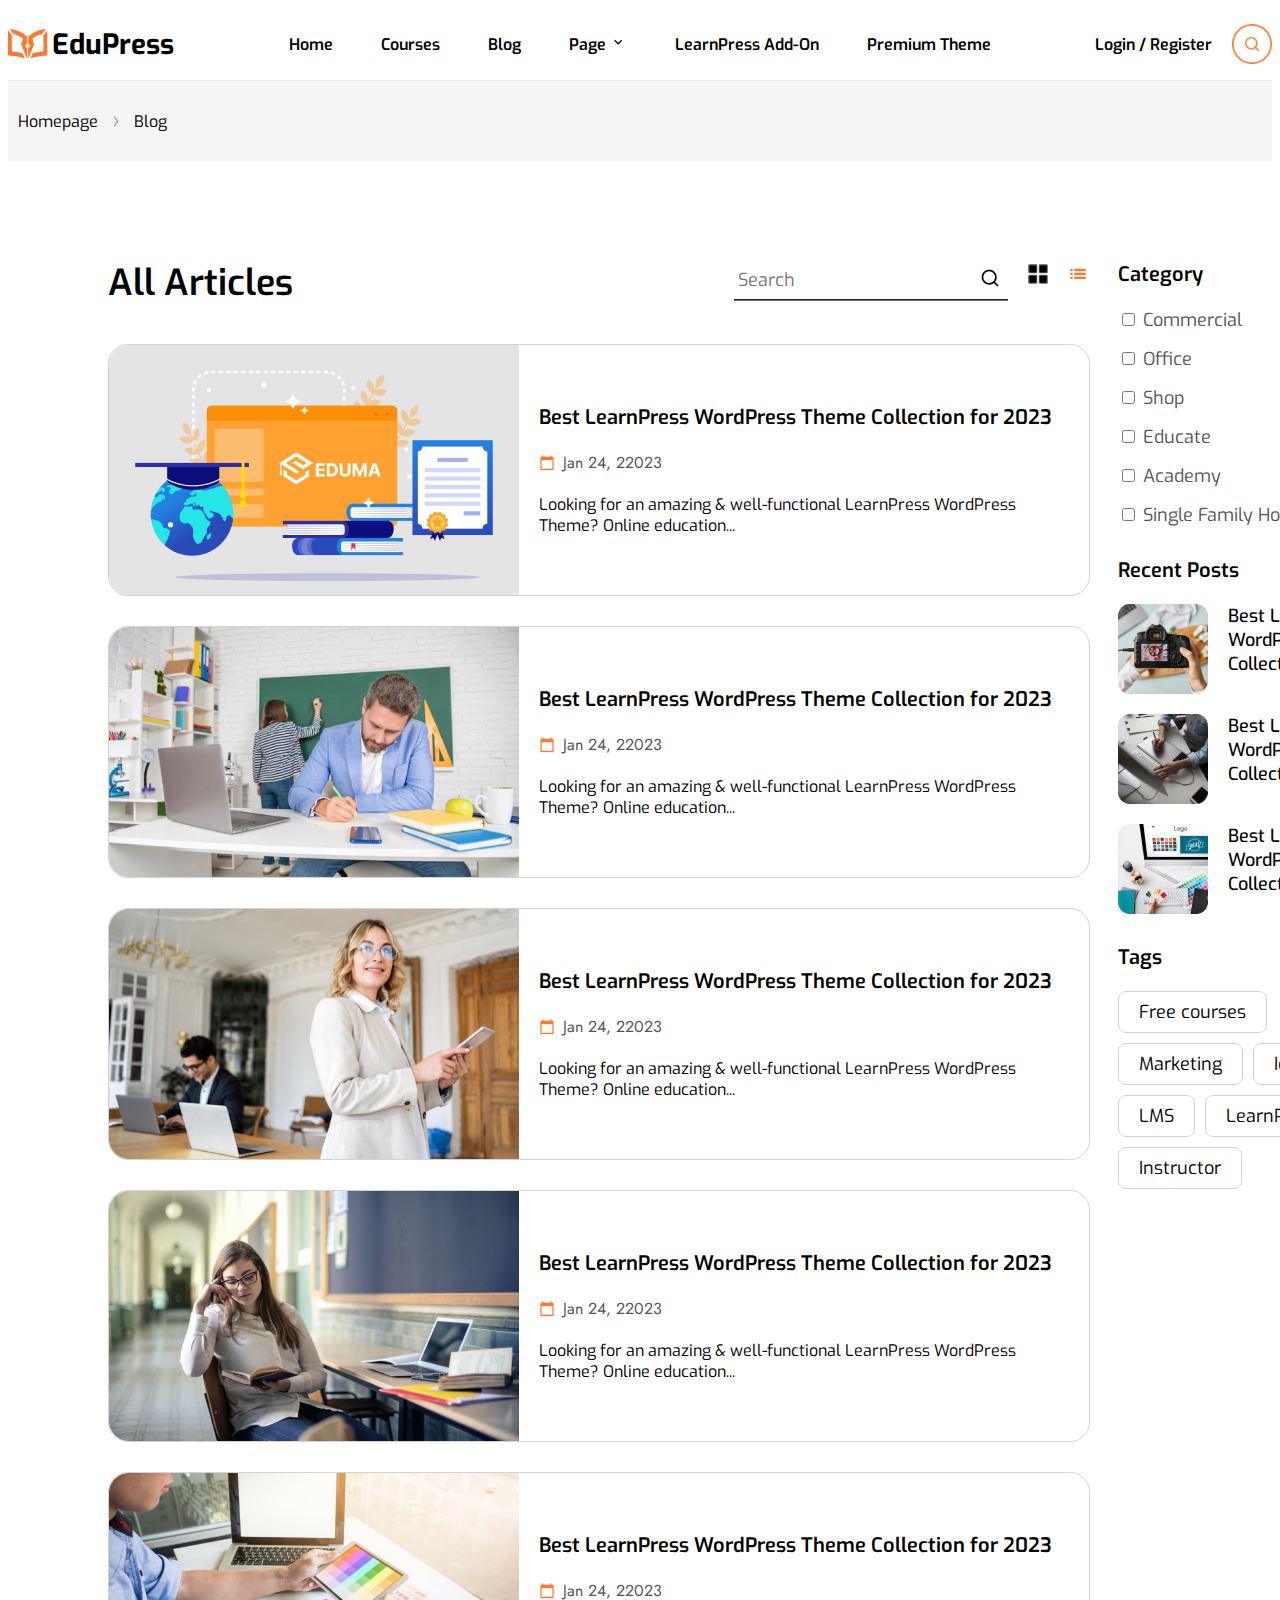
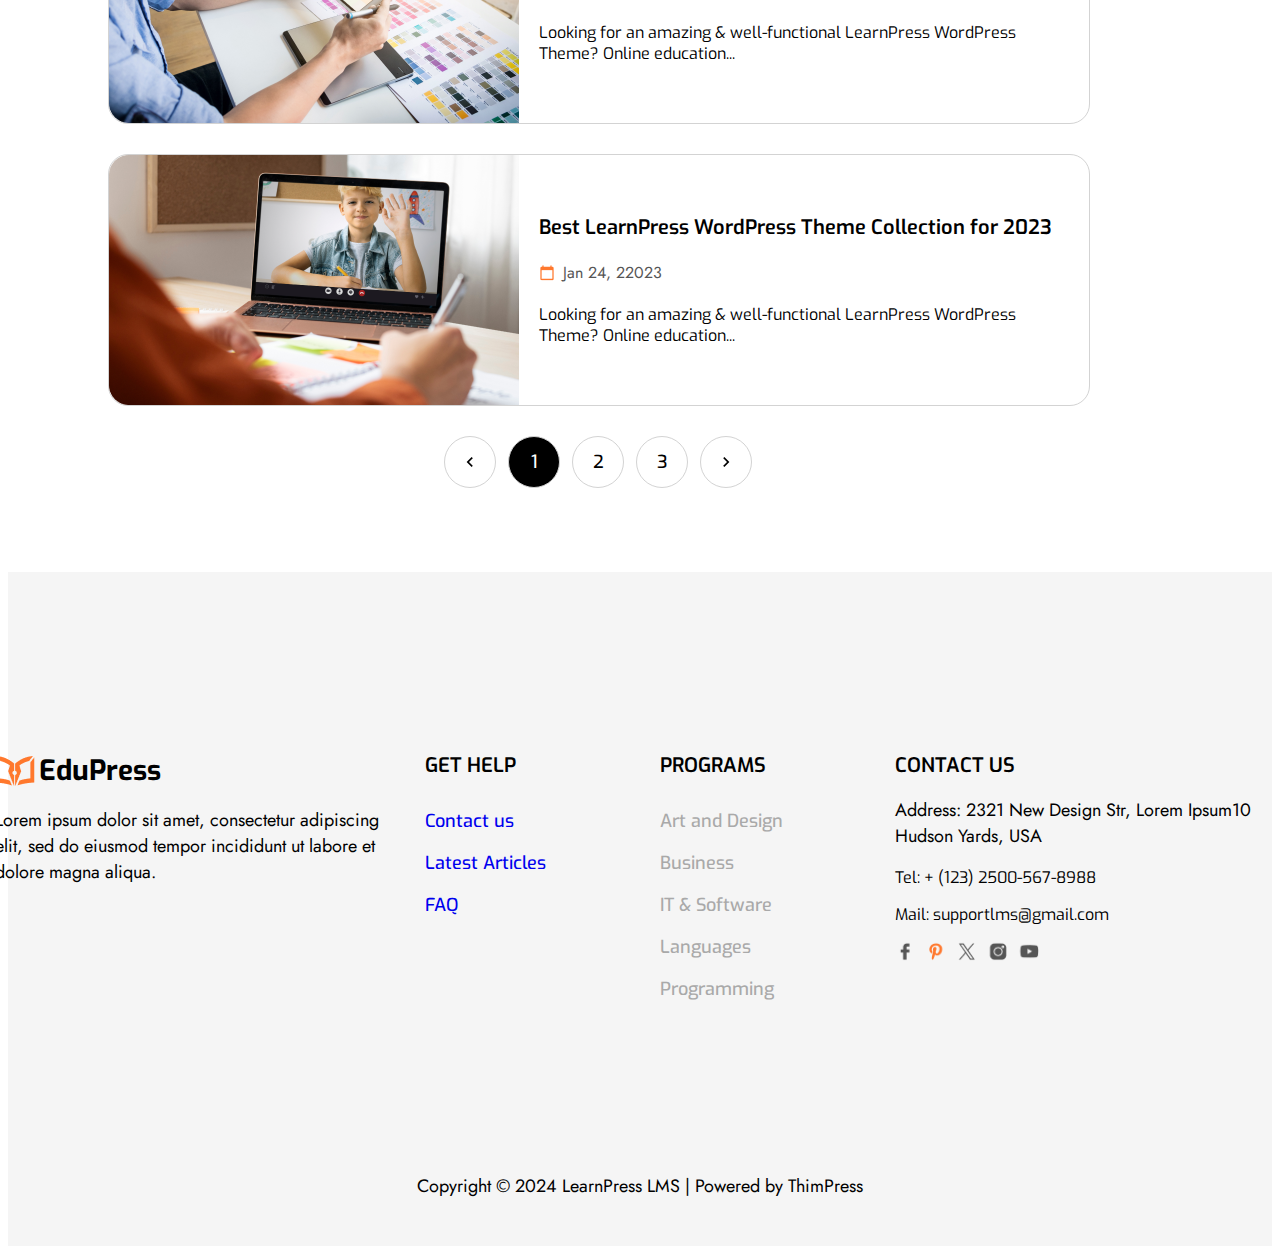
<file: blog.html>
<!DOCTYPE html>
<html lang="en">
<head>
    <meta charset="UTF-8">
    <meta name="viewport" content="width=device-width, initial-scale=1.0">
    <title>BLOG</title>
    <link rel="stylesheet" href="index.css">

    <link rel="preconnect" href="https://fonts.googleapis.com">
    <link rel="preconnect" href="https://fonts.gstatic.com" crossorigin>
    <link href="https://fonts.googleapis.com/css2?family=Jost:ital,wght@0,100..900;1,100..900&display=swap" rel="stylesheet">

    <link rel="preconnect" href="https://fonts.googleapis.com">
    <link rel="preconnect" href="https://fonts.gstatic.com" crossorigin>
    <link href="https://fonts.googleapis.com/css2?family=Exo:ital,wght@0,100..900;1,100..900&display=swap" rel="stylesheet">
    
    <script defer src="./component/header.js"></script>
    <script defer src="./component/footer.js"></script>
    <script defer src="index.js"></script>

</head>
<body>
    <div id="scroll-to-top"></div>
    <div class="back-to-top" id="back-to-top">
        <img src="image/Frame 73.png">
    </div>

    <header id="page-header"></header>

    <div class="sub-header-container">
        <div style="display: flex; gap: 10px; font-family: jost; width: 1290px;">
            <div>Homepage</div>
            <img src="image/right-arrow.png">
            <div>Blog</div>
        </div>
    </div>

    <main class="blog-listing-container">
        <div class="listing-container">
            <div class="listing-header">
                <div style="font-size: 36px; font-weight: 600; flex: 1;">All Articles</div>
                <div>
                    <div style="display: flex; flex: 1; font-family: jost; gap: 20px">
                        <div style="position: relative;">
                            <input placeholder="Search" type="text" class="input-search" id="#">
                            <img src="image/Icon search.png" style="position: absolute; right: 8px; top: 4px;">
                        </div>
                        <img src="image/window.png" style="width: 20px; height: 20px;">
                        <img src="image/list.png" style="width: 20px; height: 20px;">
                    </div>
                </div> 
            </div>
            <div class="listing-detail">
                <div class="listing-blog-box">
                    <a href="blog-single.html">
                        <img src="image/blog image (1).png">
                    </a>
                    <div class="listing-blog-content">                        
                        <div class="courses-title">Best LearnPress WordPress Theme Collection for 2023</div>
                        <div style="gap: 8px; display: flex; align-items: center;">
                            <img src="image/calendar.png">
                            <span style="font-family: Jost; font-weight: 400; font-size: 16px; color: rgba(85, 85, 85, 1);">Jan 24, 22023</span>   
                        </div>
                        <div>Looking for an amazing & well-functional LearnPress WordPress Theme? Online education...</div>
                    </div>
                </div>
                <div class="listing-blog-box">
                    <a href="blog-single.html">
                        <img src="image/blog image (2).png">
                    </a>
                    <div class="listing-blog-content">                        
                        <div class="courses-title">Best LearnPress WordPress Theme Collection for 2023</div>
                        <div style="gap: 8px; display: flex; align-items: center;">
                            <img src="image/calendar.png">
                            <span style="font-family: Jost; font-weight: 400; font-size: 16px; color: rgba(85, 85, 85, 1);">Jan 24, 22023</span>   
                        </div>
                        <div>Looking for an amazing & well-functional LearnPress WordPress Theme? Online education...</div>
                    </div>
                </div>
                <div class="listing-blog-box">
                    <a href="blog-single.html">
                        <img src="image/blog image (3).png">
                    </a>
                    <div class="listing-blog-content">                        
                        <div class="courses-title">Best LearnPress WordPress Theme Collection for 2023</div>
                        <div style="gap: 8px; display: flex; align-items: center;">
                            <img src="image/calendar.png">
                            <span style="font-family: Jost; font-weight: 400; font-size: 16px; color: rgba(85, 85, 85, 1);">Jan 24, 22023</span>   
                        </div>
                        <div>Looking for an amazing & well-functional LearnPress WordPress Theme? Online education...</div>
                    </div>
                </div>
                <div class="listing-blog-box">
                    <a href="blog-single.html">
                        <img src="image/blog image (4).png">
                    </a>
                    <div class="listing-blog-content">                        
                        <div class="courses-title">Best LearnPress WordPress Theme Collection for 2023</div>
                        <div style="gap: 8px; display: flex; align-items: center;">
                            <img src="image/calendar.png">
                            <span style="font-family: Jost; font-weight: 400; font-size: 16px; color: rgba(85, 85, 85, 1);">Jan 24, 22023</span>   
                        </div>
                        <div>Looking for an amazing & well-functional LearnPress WordPress Theme? Online education...</div>
                    </div>
                </div>
                <div class="listing-blog-box">
                    <a href="blog-single.html">
                        <img src="image/blog image (5).png">
                    </a>
                    <div class="listing-blog-content">                        
                        <div class="courses-title">Best LearnPress WordPress Theme Collection for 2023</div>
                        <div style="gap: 8px; display: flex; align-items: center;">
                            <img src="image/calendar.png">
                            <span style="font-family: Jost; font-weight: 400; font-size: 16px; color: rgba(85, 85, 85, 1);">Jan 24, 22023</span>   
                        </div>
                        <div>Looking for an amazing & well-functional LearnPress WordPress Theme? Online education...</div>
                    </div>
                </div>
                <div class="listing-blog-box">
                    <a href="blog-single.html">
                        <img src="image/blog image (6).png">
                    </a>
                    <div class="listing-blog-content">                        
                        <div class="courses-title">Best LearnPress WordPress Theme Collection for 2023</div>
                        <div style="gap: 8px; display: flex; align-items: center;">
                            <img src="image/calendar.png">
                            <span style="font-family: Jost; font-weight: 400; font-size: 16px; color: rgba(85, 85, 85, 1);">Jan 24, 22023</span>   
                        </div>
                        <div>Looking for an amazing & well-functional LearnPress WordPress Theme? Online education...</div>
                    </div>
                </div>
                <div class="listing-pages-container">
                    <div class="listing-pages"><img src="image/left-arrow-black.png"></div>
                    <div class="listing-pages" style="background-color: black; color: white;">1</div>
                    <div class="listing-pages">2</div>
                    <div class="listing-pages">3</div>
                    <div class="listing-pages"><img src="image/right-arrow-black.png"></div>
                </div>
            </div>
        </div>

        <div class="courses-listing-sidebar">
            <div class="filter-container" >
                <div class="filter-header">Category</div>
                <div class="filter-box" style="font-family: jost; font-size: 18px; color: rgba(85, 85, 85, 1);">
                    <div class="options">
                    <div>
                        <input type="checkbox" name="commercial" id="commercial">
                        <label for="commercial">Commercial</label>
                    </div>
                    <div>15</div>
                    </div>
                    <div class="options">
                    <div>
                        <input type="checkbox" name="office" id="office">
                        <label for="office">Office</label>
                    </div>
                    <div>15</div>
                    </div>
                    <div class="options">
                    <div>
                        <input type="checkbox" name="shop" id="shop">
                        <label for="shop">Shop</label>
                    </div>
                    <div>15</div>
                    </div>
                    <div class="options">
                    <div>
                        <input type="checkbox" name="educate" id="educate">
                        <label for="educate">Educate</label>
                    </div>
                    <div>15</div>
                    </div>
                    <div class="options">
                    <div>
                        <input type="checkbox" name="academy" id="academy">
                        <label for="academy">Academy</label>
                    </div>
                    <div>15</div>
                    </div>
                    <div class="options">
                    <div>
                        <input type="checkbox" name="family" id="family">
                        <label for="family">Single Family Home</label>
                    </div>
                    <div>15</div>
                    </div>
                </div>
            </div>
            <div class="recent-post">
                <div class="filter-header">Recent Posts</div>
                <div class="mini-post">
                    <img src="image/mini blog post (1).png">
                    <div>Best LearnPress WordPress Theme Collection for 2023</div>
                </div>
                <div class="mini-post">
                    <img src="image/mini blog post (2).png">
                    <div>Best LearnPress WordPress Theme Collection for 2023</div>
                </div>
                <div class="mini-post">
                    <img src="image/mini blog post (3).png">
                    <div>Best LearnPress WordPress Theme Collection for 2023</div>
                </div>
            </div>
            <div class="tags">
                <div class="filter-header">Tags</div>
                <div style="display: flex; flex-wrap: wrap; gap: 10px;">
                    <button class="tag-button"> Free courses</button>
                    <button class="tag-button"> Marketing</button>
                    <button class="tag-button"> Idea</button>
                    <button class="tag-button"> LMS</button>
                    <button class="tag-button"> LearnPress</button>
                    <button class="tag-button"> Instructor</button>
                </div>
            </div>
        </div>
    </main>

    <footer id="page-footer"></footer>
</body>
</html>
</file>
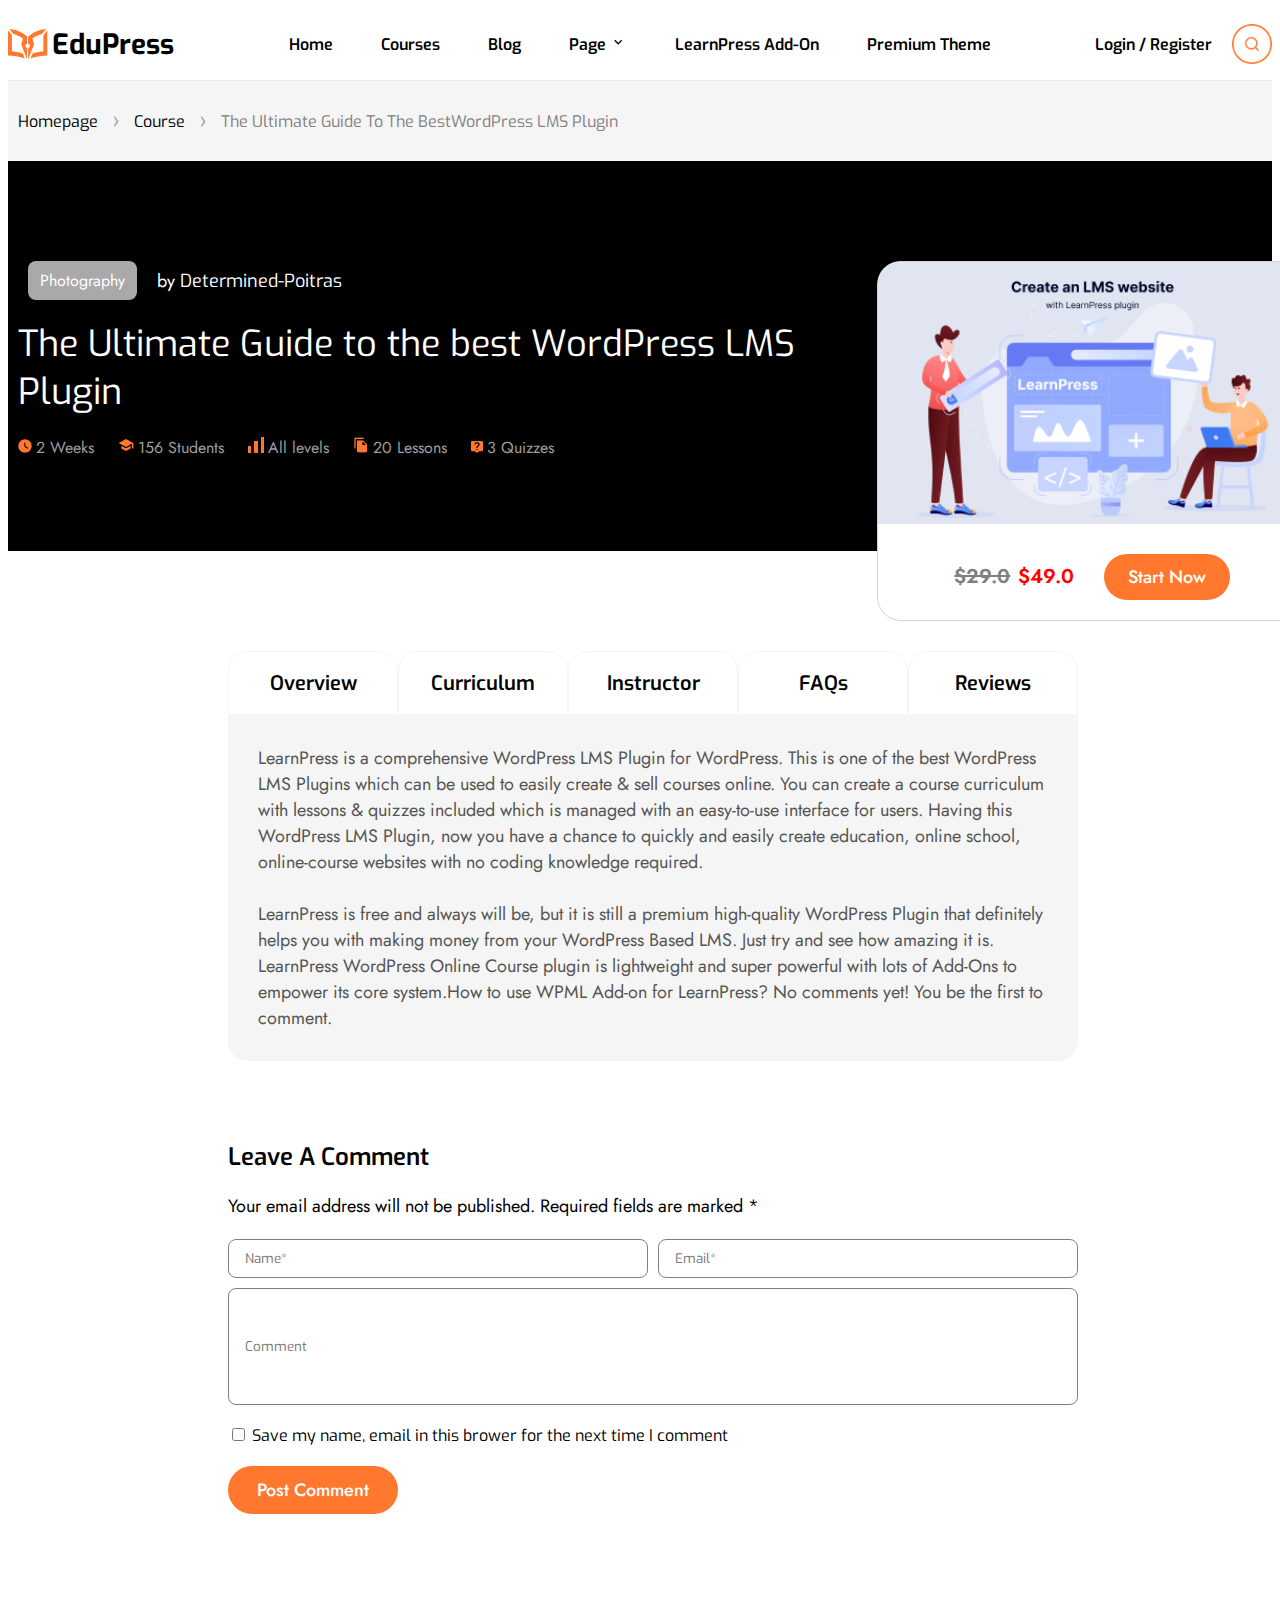
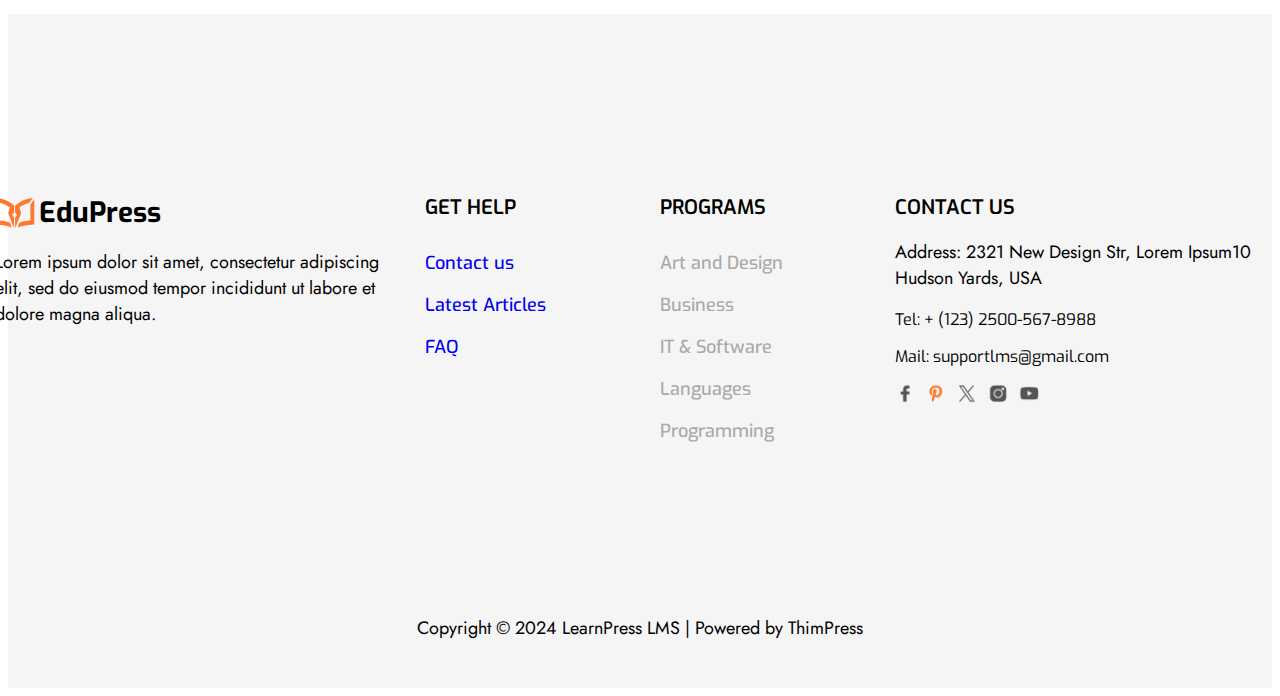
<file: course-single.html>
<!DOCTYPE html>
<html lang="en">

<head>
    <meta charset="UTF-8">
    <meta name="viewport" content="width=device-width, initial-scale=1.0">
    <title>COURSE SINGLE</title>
    <link rel="stylesheet" href="index.css">

    <link rel="preconnect" href="https://fonts.googleapis.com">
    <link rel="preconnect" href="https://fonts.gstatic.com" crossorigin>
    <link href="https://fonts.googleapis.com/css2?family=Jost:ital,wght@0,100..900;1,100..900&display=swap"
        rel="stylesheet">

    <link rel="preconnect" href="https://fonts.googleapis.com">
    <link rel="preconnect" href="https://fonts.gstatic.com" crossorigin>
    <link href="https://fonts.googleapis.com/css2?family=Exo:ital,wght@0,100..900;1,100..900&display=swap"
        rel="stylesheet">

    <script defer src="./component/header.js"></script>
    <script defer src="./component/footer.js"></script>
    <script defer src="index.js"></script>

</head>

<body></body>
    <div id="scroll-to-top"></div>
    <div class="back-to-top" id="back-to-top">
        <img src="image/Frame 73.png">
    </div>

    <header id="page-header"></header>

    <div class="sub-header-container">
        <div style="display: flex; gap: 10px; font-family: jost; width: 1290px;">
            <div>Homepage</div>
            <img src="image/right-arrow.png">
            <div>Course</div>
            <img src="image/right-arrow.png">
            <div style="color: gray;">The Ultimate Guide To The BestWordPress LMS Plugin</div>
        </div>
    </div>

    <div class="course-single-banner">
        <div class="course-single-content">
            <div class="course-single-content-text">
                <div style="display: flex; align-items: center; gap: 20px;">
                    <div class="course-single-category" style="font-family: jost; font-size: 16px;">Photography</div>
                    <div style="font-family: Jost; font-size: 18px;">by <span
                            style="color: white;">Determined-Poitras</span></div>
                </div>
                <div style="font-size: 600; font-size: 36px;">The Ultimate Guide to the best WordPress LMS Plugin</div>
                <div class="courses-duration">
                    <div style="gap: 8px;">
                        <img src="image/Clock.png">
                        <span
                            style="font-family: Jost; font-weight: 400; font-size: 16px; color: rgba(157, 157, 157, 1);">2
                            Weeks</span>
                    </div>
                    <div style="gap: 8px;">
                        <img src="image/Component 2.png">
                        <span
                            style="font-family: Jost; font-weight: 400; font-size: 16px; color: rgba(157, 157, 157, 1);">156
                            Students</span>
                    </div>
                    <div style="gap: 8px;">
                        <img src="image/level icon.png">
                        <span
                            style="font-family: Jost; font-weight: 400; font-size: 16px; color: rgba(157, 157, 157, 1);">All
                            levels</span>
                    </div>
                    <div style="gap: 8px;">
                        <img src="image/lesson icon.png">
                        <span
                            style="font-family: Jost; font-weight: 400; font-size: 16px; color: rgba(157, 157, 157, 1);">20
                            Lessons</span>
                    </div>
                    <div style="gap: 8px;">
                        <img src="image/Question.png">
                        <span
                            style="font-family: Jost; font-weight: 400; font-size: 16px; color: rgba(157, 157, 157, 1);">3
                            Quizzes</span>
                    </div>
                </div>
            </div>
            <div class="course-single-content-image">
                <img src="image/Rectangle 139.png">
                <div style="display: flex; gap: 30px; align-items: center;justify-content: center;">
                    <div style="display: flex; gap: 8px;">
                        <div
                            style="font-family: Jost; font-size: 20px; font-weight: 600; color: grey; text-decoration: line-through;">
                            $29.0</div>
                        <div style="font-family: Jost; font-size: 20px; font-weight: 600; color: red;">$49.0</div>
                    </div>
                    <button class="start-now-button" style="font-family: jost;">Start Now</button>
                </div>

            </div>

        </div>

    </div>

    <main class="course-information-container">
        <div class="information-box">
            <div class="information-menu">
                <div class="each-box-menu-unactive" onclick="switchTab('overview')">Overview</div>
                <div class="each-box-menu-unactive" onclick="switchTab('curriculum')">Curriculum</div>
                <div class="each-box-menu-unactive" onclick="switchTab('instructor')">Instructor</div>
                <div class="each-box-menu-unactive" onclick="switchTab('FAQs')">FAQs</div>
                <div class="each-box-menu-unactive" onclick="switchTab('review')">Reviews</div>
            </div>

            <div id="overview" class="tab-content">
                <div class="overview-content" style="font-family: jost;">
                LearnPress is a comprehensive WordPress LMS Plugin for WordPress. This is one of the best WordPress LMS
                Plugins which can be used to easily create & sell courses online. You can create a course curriculum
                with lessons & quizzes included which is managed with an easy-to-use interface for users. Having this
                WordPress LMS Plugin, now you have a chance to quickly and easily create education, online school,
                online-course websites with no coding knowledge required.
                <br>
                <br>
                LearnPress is free and always will be, but it is still a premium high-quality WordPress Plugin that
                definitely helps you with making money from your WordPress Based LMS. Just try and see how amazing it
                is. LearnPress WordPress Online Course plugin is lightweight and super powerful with lots of Add-Ons to
                empower its core system.How to use WPML Add-on for LearnPress?
                No comments yet! You be the first to comment.
                </div>
            </div>

            <div id="curriculum" class="tab-content">
                <div class="curriculum-content">
                <p style="font-family: jost; font-size: 18px; color: rgb(85, 85, 85);">LearnPress is a comprehensive
                    WordPress LMS Plugin for WordPress. This is one of the best WordPress
                    LMS Plugins which can be used to easily create & sell courses online.
                </p>
                <div class="lesson-detail-box">
                    <div class="lesson-detail-header">
                        <div style="display: flex; align-items: center ; gap: 10px; font-weight: 600;">
                            <div onclick="toggleContent('content1')"><i class="arrow-down"></i></div>
                            Lesson With Video Content
                        </div>
                        <div style="display: flex; gap: 20px;">
                            <span style="font-family: jost;">3 Lessons</span>
                            <span style="font-family: jost;">45 mins</span>
                        </div>
                    </div>
                    <div id="content1" class="lesson-detail-content-box">
                        <div class="lesson-detail-content">
                            <div style="display: flex; align-items: center; gap: 10px; font-weight: 600;">
                                <img src="image/lesson-grey.png">
                                Lesson With Video Content
                            </div>
                            <div style="display: flex; gap: 20px; align-items: center;">
                                <button
                                    style="cursor: pointer; margin: auto; font-family: jost; color: white; background-color: blue; border-radius: 8px; border: none; padding: 4px 12px;">Preview</button>
                                <span style="font-family: jost;">12:30</span>
                                <img src="image/finish-icon.png">
                            </div>
                        </div>
                        <div class="lesson-detail-content" style="margin-top: 20px;">
                            <div style="display: flex; align-items: center ; gap: 10px; font-weight: 600;">
                                <img src="image/lesson-grey.png">
                                Lesson With Video Content
                            </div>
                            <div style="display: flex; gap: 20px; align-items: center;">
                                <button
                                    style="cursor: pointer; margin: auto; font-family: jost; color: white; background-color: blue; border-radius: 8px; border: none; padding: 4px 12px;">Preview</button>
                                <span style="font-family: jost;">12:30</span>
                                <img src="image/finish-icon.png">
                            </div>
                        </div>
                        <div class="lesson-detail-content" style="margin-top: 20px;">
                            <div style="display: flex; align-items: center ; gap: 10px; font-weight: 600;">
                                <img src="image/lesson-grey.png">
                                Lesson With Video Content
                            </div>
                            <div style="display: flex; gap: 20px; align-items: center;">
                                <button
                                    style="cursor: pointer; margin: auto; font-family: jost; color: white; background-color: blue; border-radius: 8px; border: none; padding: 4px 12px;">Preview</button>
                                <span style="font-family: jost;">12:30</span>
                                <img src="image/lock-icon.png">
                            </div>
                        </div>
                    </div>
                </div>
                <div class="lesson-detail-box">
                    <div class="lesson-detail-header">
                        <div style="display: flex; align-items: center ; gap: 10px; font-weight: 600;">
                            <div onclick="toggleContent('content2')"><i class="arrow-down"></i></div>
                            Lesson With Video Content
                        </div>
                        <div style="display: flex; gap: 20px;">
                            <span style="font-family: jost;">3 Lessons</span>
                            <span style="font-family: jost;">45 mins</span>
                        </div>
                    </div>
                    <div id="content2" class="lesson-detail-content-box">
                        <div class="lesson-detail-content">
                            <div style="display: flex; align-items: center; gap: 10px; font-weight: 600;">
                                <img src="image/lesson-grey.png">
                                Lesson With Video Content
                            </div>
                            <div style="display: flex; gap: 20px; align-items: center;">
                                <button
                                    style="cursor: pointer; margin: auto; font-family: jost; color: white; background-color: blue; border-radius: 8px; border: none; padding: 4px 12px;">Preview</button>
                                <span style="font-family: jost;">12:30</span>
                                <img src="image/finish-icon.png">
                            </div>
                        </div>
                        <div class="lesson-detail-content" style="margin-top: 20px;">
                            <div style="display: flex; align-items: center ; gap: 10px; font-weight: 600;">
                                <img src="image/lesson-grey.png">
                                Lesson With Video Content
                            </div>
                            <div style="display: flex; gap: 20px; align-items: center;">
                                <button
                                    style="cursor: pointer; margin: auto; font-family: jost; color: white; background-color: blue; border-radius: 8px; border: none; padding: 4px 12px;">Preview</button>
                                <span style="font-family: jost;">12:30</span>
                                <img src="image/finish-icon.png">
                            </div>
                        </div>
                        <div class="lesson-detail-content" style="margin-top: 20px;">
                            <div style="display: flex; align-items: center ; gap: 10px; font-weight: 600;">
                                <img src="image/lesson-grey.png">
                                Lesson With Video Content
                            </div>
                            <div style="display: flex; gap: 20px; align-items: center;">
                                <button
                                    style="cursor: pointer; margin: auto; font-family: jost; color: white; background-color: blue; border-radius: 8px; border: none; padding: 4px 12px;">Preview</button>
                                <span style="font-family: jost;">12:30</span>
                                <img src="image/lock-icon.png">
                            </div>
                        </div>
                    </div>
                </div>
                <div class="lesson-detail-box">
                    <div class="lesson-detail-header">
                        <div style="display: flex; align-items: center ; gap: 10px; font-weight: 600;">
                            <div onclick="toggleContent('content3')"><i class="arrow-down"></i></div>
                            Lesson With Video Content
                        </div>
                        <div style="display: flex; gap: 20px;">
                            <span style="font-family: jost;">3 Lessons</span>
                            <span style="font-family: jost;">45 mins</span>
                        </div>
                    </div>
                    <div id="content3" class="lesson-detail-content-box">
                        <div class="lesson-detail-content">
                            <div style="display: flex; align-items: center; gap: 10px; font-weight: 600;">
                                <img src="image/lesson-grey.png">
                                Lesson With Video Content
                            </div>
                            <div style="display: flex; gap: 20px; align-items: center;">
                                <button
                                    style="cursor: pointer; margin: auto; font-family: jost; color: white; background-color: blue; border-radius: 8px; border: none; padding: 4px 12px;">Preview</button>
                                <span style="font-family: jost;">12:30</span>
                                <img src="image/finish-icon.png">
                            </div>
                        </div>
                        <div class="lesson-detail-content" style="margin-top: 20px;">
                            <div style="display: flex; align-items: center ; gap: 10px; font-weight: 600;">
                                <img src="image/lesson-grey.png">
                                Lesson With Video Content
                            </div>
                            <div style="display: flex; gap: 20px; align-items: center;">
                                <button
                                    style="cursor: pointer; margin: auto; font-family: jost; color: white; background-color: blue; border-radius: 8px; border: none; padding: 4px 12px;">Preview</button>
                                <span style="font-family: jost;">12:30</span>
                                <img src="image/finish-icon.png">
                            </div>
                        </div>
                        <div class="lesson-detail-content" style="margin-top: 20px;">
                            <div style="display: flex; align-items: center ; gap: 10px; font-weight: 600;">
                                <img src="image/lesson-grey.png">
                                Lesson With Video Content
                            </div>
                            <div style="display: flex; gap: 20px; align-items: center;">
                                <button
                                    style="cursor: pointer; margin: auto; font-family: jost; color: white; background-color: blue; border-radius: 8px; border: none; padding: 4px 12px;">Preview</button>
                                <span style="font-family: jost;">12:30</span>
                                <img src="image/lock-icon.png">
                            </div>
                        </div>
                    </div>
                </div>
                <div class="lesson-detail-box">
                    <div class="lesson-detail-header">
                        <div style="display: flex; align-items: center ; gap: 10px; font-weight: 600;">
                            <div onclick="toggleContent('content4')"><i class="arrow-down"></i></div>
                            Lesson With Video Content
                        </div>
                        <div style="display: flex; gap: 20px;">
                            <span style="font-family: jost;">3 Lessons</span>
                            <span style="font-family: jost;">45 mins</span>
                        </div>
                    </div>
                    <div id="content4" class="lesson-detail-content-box">
                        <div class="lesson-detail-content">
                            <div style="display: flex; align-items: center; gap: 10px; font-weight: 600;">
                                <img src="image/lesson-grey.png">
                                Lesson With Video Content
                            </div>
                            <div style="display: flex; gap: 20px; align-items: center;">
                                <button
                                    style="cursor: pointer; margin: auto; font-family: jost; color: white; background-color: blue; border-radius: 8px; border: none; padding: 4px 12px;">Preview</button>
                                <span style="font-family: jost;">12:30</span>
                                <img src="image/finish-icon.png">
                            </div>
                        </div>
                        <div class="lesson-detail-content" style="margin-top: 20px;">
                            <div style="display: flex; align-items: center ; gap: 10px; font-weight: 600;">
                                <img src="image/lesson-grey.png">
                                Lesson With Video Content
                            </div>
                            <div style="display: flex; gap: 20px; align-items: center;">
                                <button
                                    style="cursor: pointer; margin: auto; font-family: jost; color: white; background-color: blue; border-radius: 8px; border: none; padding: 4px 12px;">Preview</button>
                                <span style="font-family: jost;">12:30</span>
                                <img src="image/finish-icon.png">
                            </div>
                        </div>
                        <div class="lesson-detail-content" style="margin-top: 20px;">
                            <div style="display: flex; align-items: center ; gap: 10px; font-weight: 600;">
                                <img src="image/lesson-grey.png">
                                Lesson With Video Content
                            </div>
                            <div style="display: flex; gap: 20px; align-items: center;">
                                <button
                                    style="cursor: pointer; margin: auto; font-family: jost; color: white; background-color: blue; border-radius: 8px; border: none; padding: 4px 12px;">Preview</button>
                                <span style="font-family: jost;">12:30</span>
                                <img src="image/lock-icon.png">
                            </div>
                        </div>
                    </div>
                </div>
                </div>
            </div>
            

            <div id="instructor" class="tab-content">
            <div class="instructor-content" style="font-family: jost;">
                <img src="image/Frame 3871.png" style="grid-area: img;">
                <div class="instructor-content-introduction-1" style="font-family: jost;">
                    <div style="font-weight: 600; font-size: 20px; color: black;">ThimPress</div>
                    <div>LearnPress is a comprehensive WordPress LMS Plugin for WordPress. This is one of the best
                        WordPress LMS Plugins which can be used to easily create & sell courses online.</div>
                    <div style="gap: 8px;">
                        <img src="image/Component 2.png">
                        <span style="font-family: Jost; font-weight: 400; font-size: 16px; color: rgba(85, 85, 85, 1);">156 Students</span>
                    </div>
                    <div style="gap: 8px;">
                        <img src="image/lesson icon.png">
                        <span style="font-family: Jost; font-weight: 400; font-size: 16px; color: rgba(85, 85, 85, 1);">20 Lessons</span>  
                    </div>
                </div>
                <div style="grid-area: text2; font-size: 18px; font-family: jost;">
                    LearnPress is a comprehensive WordPress LMS Plugin for WordPress. This is one of the best WordPress LMS Plugins which can be used to easily create & sell courses online.
                </div>
                <div style="grid-area: follow; font-family: jost;">
                    Follow: <span><img src="image/footericon.png" style="height: 20px;"></span>
                </div>
            </div>
            </div>

            <div id="FAQs" class="tab-content">
            <div class="FAQs-container">
                <div class="FAQs-detail-box">
                    <div class="FAQs-detail-header">
                        <div style="font-weight: 600; color: black;">What Does Royalty Free Mean ?</div>
                        <div onclick="toggleFaqContent('faq1')"><i class="arrow-down"></i></div>
                    </div>
                    <div id="faq1" style="font-family: jost; font-size: 18px; display: none;">
                        Lorem ipsum dolor sit amet, consectetur adipiscing elit. Cras facilisis faucibus odio arcu duis
                        dui, adipiscing facilisis. Urna, donec turpis egestas volutpat. Quisque nec non amet quis.
                        Varius tellus justo odio parturient mauris curabitur lorem in.
                    </div>
                </div>
                <div class="FAQs-detail-box">
                    <div class="FAQs-detail-header">
                        <div style="font-weight: 600; color: black;">What Does Royalty Free Mean ?</div>
                        <div onclick="toggleFaqContent('faq2')"><i class="arrow-down"></i></div>
                    </div>
                    <div id="faq2" style="font-family: jost; font-size: 18px; display: none;">
                        Lorem ipsum dolor sit amet, consectetur adipiscing elit. Cras facilisis faucibus odio arcu duis
                        dui, adipiscing facilisis. Urna, donec turpis egestas volutpat. Quisque nec non amet quis.
                        Varius tellus justo odio parturient mauris curabitur lorem in.
                    </div>
                </div>
                <div class="FAQs-detail-box">
                    <div class="FAQs-detail-header">
                        <div style="font-weight: 600; color: black;">What Does Royalty Free Mean ?</div>
                        <div onclick="toggleFaqContent('faq3')"><i class="arrow-down"></i></div>
                    </div>
                    <div id="faq3" style="font-family: jost; font-size: 18px; display: none;">
                        Lorem ipsum dolor sit amet, consectetur adipiscing elit. Cras facilisis faucibus odio arcu duis
                        dui, adipiscing facilisis. Urna, donec turpis egestas volutpat. Quisque nec non amet quis.
                        Varius tellus justo odio parturient mauris curabitur lorem in.
                    </div>
                </div>
                <div class="FAQs-detail-box">
                    <div class="FAQs-detail-header">
                        <div style="font-weight: 600; color: black;">What Does Royalty Free Mean ?</div>
                        <div onclick="toggleFaqContent('faq4')"><i class="arrow-down"></i></div>
                    </div>
                    <div id="faq4" style="font-family: jost; font-size: 18px; display: none;">
                        Lorem ipsum dolor sit amet, consectetur adipiscing elit. Cras facilisis faucibus odio arcu duis
                        dui, adipiscing facilisis. Urna, donec turpis egestas volutpat. Quisque nec non amet quis.
                        Varius tellus justo odio parturient mauris curabitur lorem in.
                    </div>
                </div>
            </div>
            </div>

            <div id="review" class="tab-content">
            <div class="review-content">
                <div style="font-size: 20px;font-weight: 600; color: black;">Comments</div>
                <div style="display: flex; gap: 20px;">
                    <div style="font-size: 36px; font-weight: 600; color: black;">4.0</div>
                    <div>
                        <div>
                            <img src="image/star-yellow.png" style="width: 18.99px;">
                            <img src="image/star-yellow.png" style="width: 18.99px;">
                            <img src="image/star-yellow.png" style="width: 18.99px;">
                            <img src="image/star-yellow.png" style="width: 18.99px;">
                            <img src="image/star-gray.png" style="width: 18.99px;">
                        </div>
                        <div style="font-family: jost; color: rgba(85, 85, 85, 1);">based on 146,951 ratings</div>
                    </div>
                </div>
                <img src="image/Rate.png">
                <div class="rating-comment">
                    <img src="image/avatar comment.png" style="width: 60px; height: 60px;">
                    <div style="font-family: jost; width: 710px;">
                        <div style="display: flex; justify-content: space-between;">
                            <p style="font-weight: 600; color: black;">Laura Hipster</p>
                            <p>October 03, 2022</p>
                        </div>
                        <div>
                            Quisque nec non amet quis. Varius tellus justo odio parturient mauris curabitur lorem in.
                            Pulvinar sit ultrices mi ut eleifend luctus ut. Id sed faucibus bibendum augue id cras
                            purus. At eget euismod cursus non. Molestie dignissim sed volutpat feugiat vel.
                        </div>
                        <div style="display: flex; gap: 10px; align-items: center; margin-top: 10px;">
                            <img src="image/reply.png" style="height: 11.25px;">
                            <span style="font-family: jost; color: black;">Reply</span>
                        </div>
                    </div>
                </div>
                <div class="rating-comment">
                    <img src="image/avatar comment.png" style="width: 60px; height: 60px;">
                    <div style="font-family: jost; width: 710px;">
                        <div style="display: flex; justify-content: space-between;">
                            <p style="font-weight: 600; color: black;">Laura Hipster</p>
                            <p>October 03, 2022</p>
                        </div>
                        <div>
                            Quisque nec non amet quis. Varius tellus justo odio parturient mauris curabitur lorem in.
                            Pulvinar sit ultrices mi ut eleifend luctus ut. Id sed faucibus bibendum augue id cras
                            purus. At eget euismod cursus non. Molestie dignissim sed volutpat feugiat vel.
                        </div>
                        <div style="display: flex; gap: 10px; align-items: center; margin-top: 10px;">
                            <img src="image/reply.png" style="height: 11.25px;">
                            <span style="font-family: jost; color: black;">Reply</span>
                        </div>
                    </div>
                </div>
                <div class="rating-comment">
                    <img src="image/avatar comment.png" style="width: 60px; height: 60px;">
                    <div style="font-family: jost; width: 710px;">
                        <div style="display: flex; justify-content: space-between;">
                            <p style="font-weight: 600; color: black;">Laura Hipster</p>
                            <p>October 03, 2022</p>
                        </div>
                        <div>
                            Quisque nec non amet quis. Varius tellus justo odio parturient mauris curabitur lorem in.
                            Pulvinar sit ultrices mi ut eleifend luctus ut. Id sed faucibus bibendum augue id cras
                            purus. At eget euismod cursus non. Molestie dignissim sed volutpat feugiat vel.
                        </div>
                        <div style="display: flex; gap: 10px; align-items: center; margin-top: 10px;">
                            <img src="image/reply.png" style="height: 11.25px;">
                            <span style="font-family: jost; color: black;">Reply</span>
                        </div>
                    </div>
                </div>
                <div class="rating-comment">
                    <img src="image/avatar comment.png" style="width: 60px; height: 60px;">
                    <div style="font-family: jost; width: 710px;">
                        <div style="display: flex; justify-content: space-between;">
                            <p style="font-weight: 600; color: black;">Laura Hipster</p>
                            <p>October 03, 2022</p>
                        </div>
                        <div>
                            Quisque nec non amet quis. Varius tellus justo odio parturient mauris curabitur lorem in.
                            Pulvinar sit ultrices mi ut eleifend luctus ut. Id sed faucibus bibendum augue id cras
                            purus. At eget euismod cursus non. Molestie dignissim sed volutpat feugiat vel.
                        </div>
                        <div style="display: flex; gap: 10px; align-items: center; margin-top: 10px;">
                            <img src="image/reply.png" style="height: 11.25px;">
                            <span style="font-family: jost; color: black;">Reply</span>
                        </div>
                    </div>
                </div>
                <div class="comment-pages-container">
                    <div class="comment-pages"><img src="image/left-arrow-black.png"></div>
                    <div class="comment-pages" style="background-color: black; color: white;">1</div>
                    <div class="comment-pages">2</div>
                    <div class="listing-pages">3</div>
                    <div class="listing-pages"><img src="image/right-arrow-black.png"></div>
                </div>
            </div>
            </div>

            <div class="comment-container">
                <div style="font-weight: 600; font-size: 24px;">Leave A Comment</div>
                <div style="font-family: jost; font-size: 18px; font-weight: 400; ">Your email address will not be
                    published. Required fields are marked *</div>
                <div class="form-container">
                    <input type="text" placeholder="Name*" class="name-input">
                    <input type="email" placeholder="Email*" class="email-input">
                    <input type="text" placeholder="Comment" class="comment-input">
                </div>
                <div>
                    <input type="checkbox" name="save-name">
                    <label for="save-name">Save my name, email in this brower for the next time I comment</label>
                </div>
                <button class="post-comment-button" style="font-family: jost">
                    Post Comment
                </button>
            </div>
        </div>
    </main>

    <footer id="page-footer"></footer>

</body>

</html>
</file>
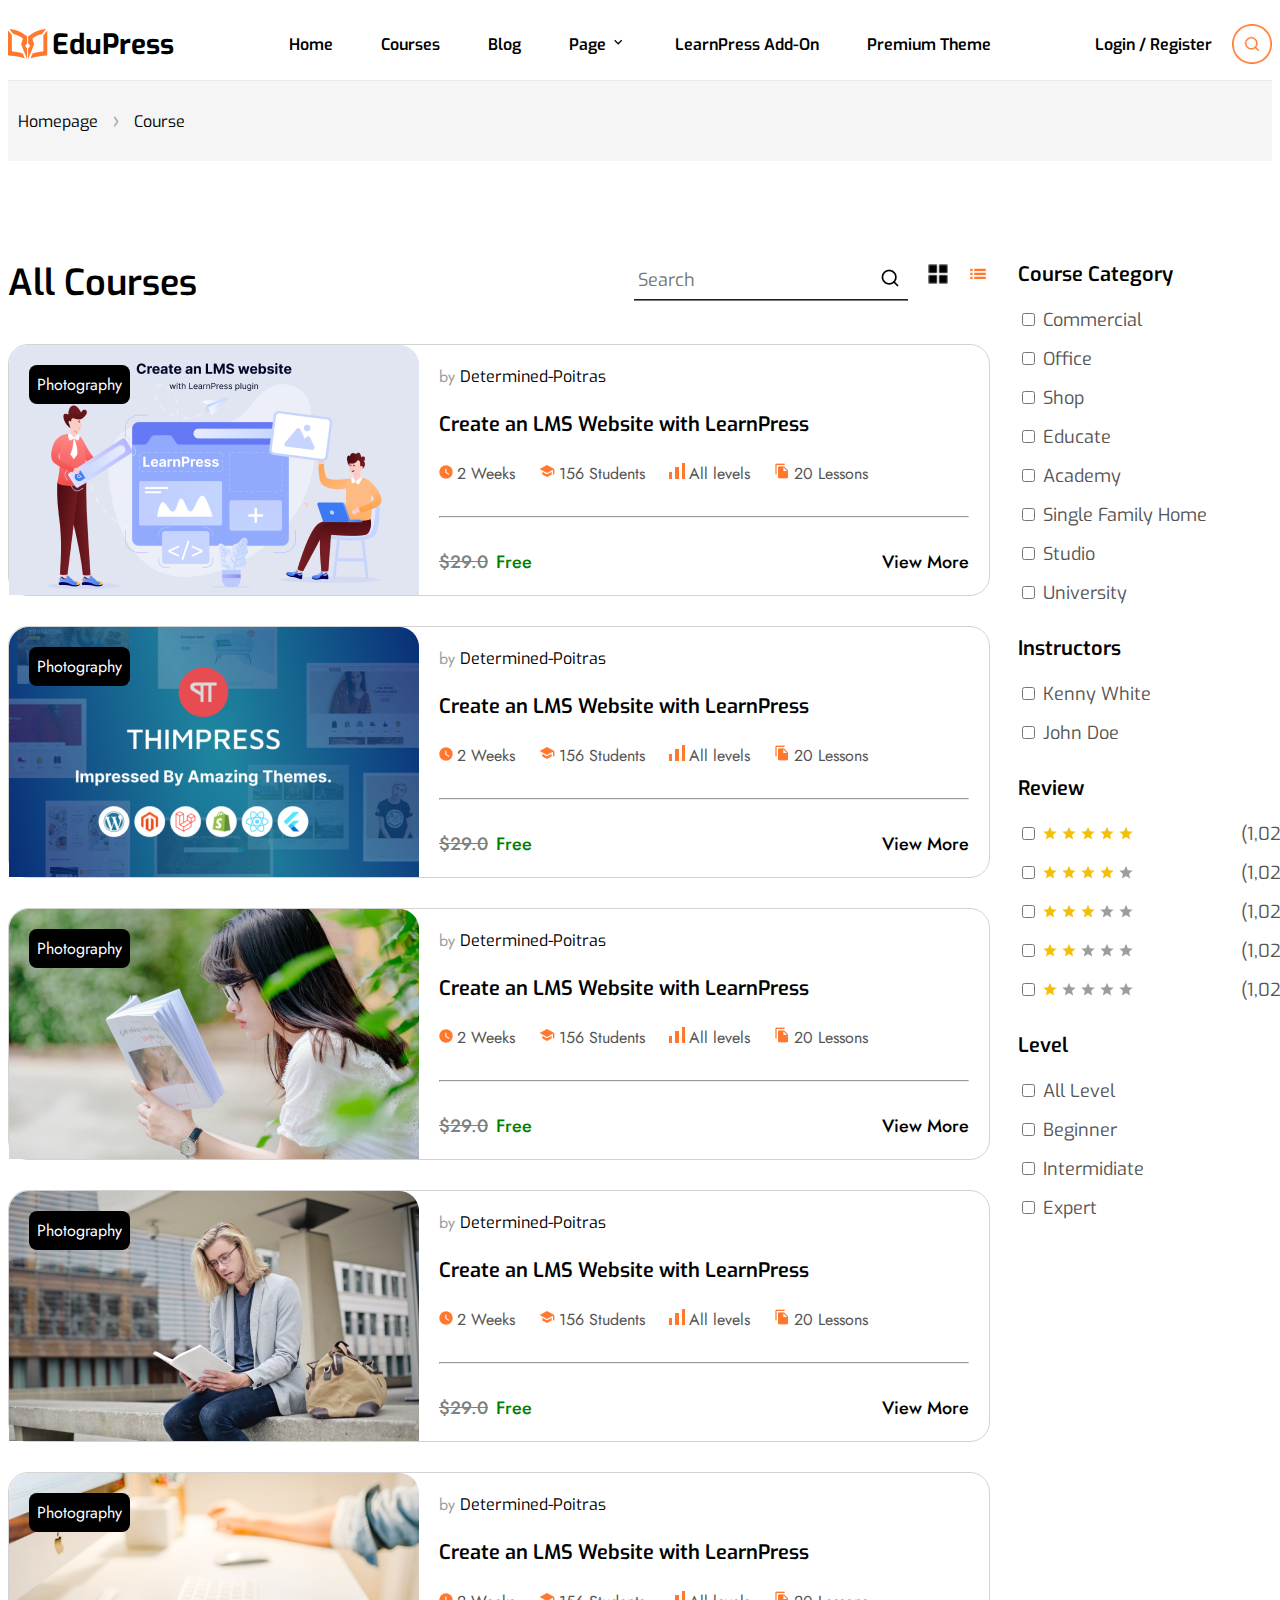
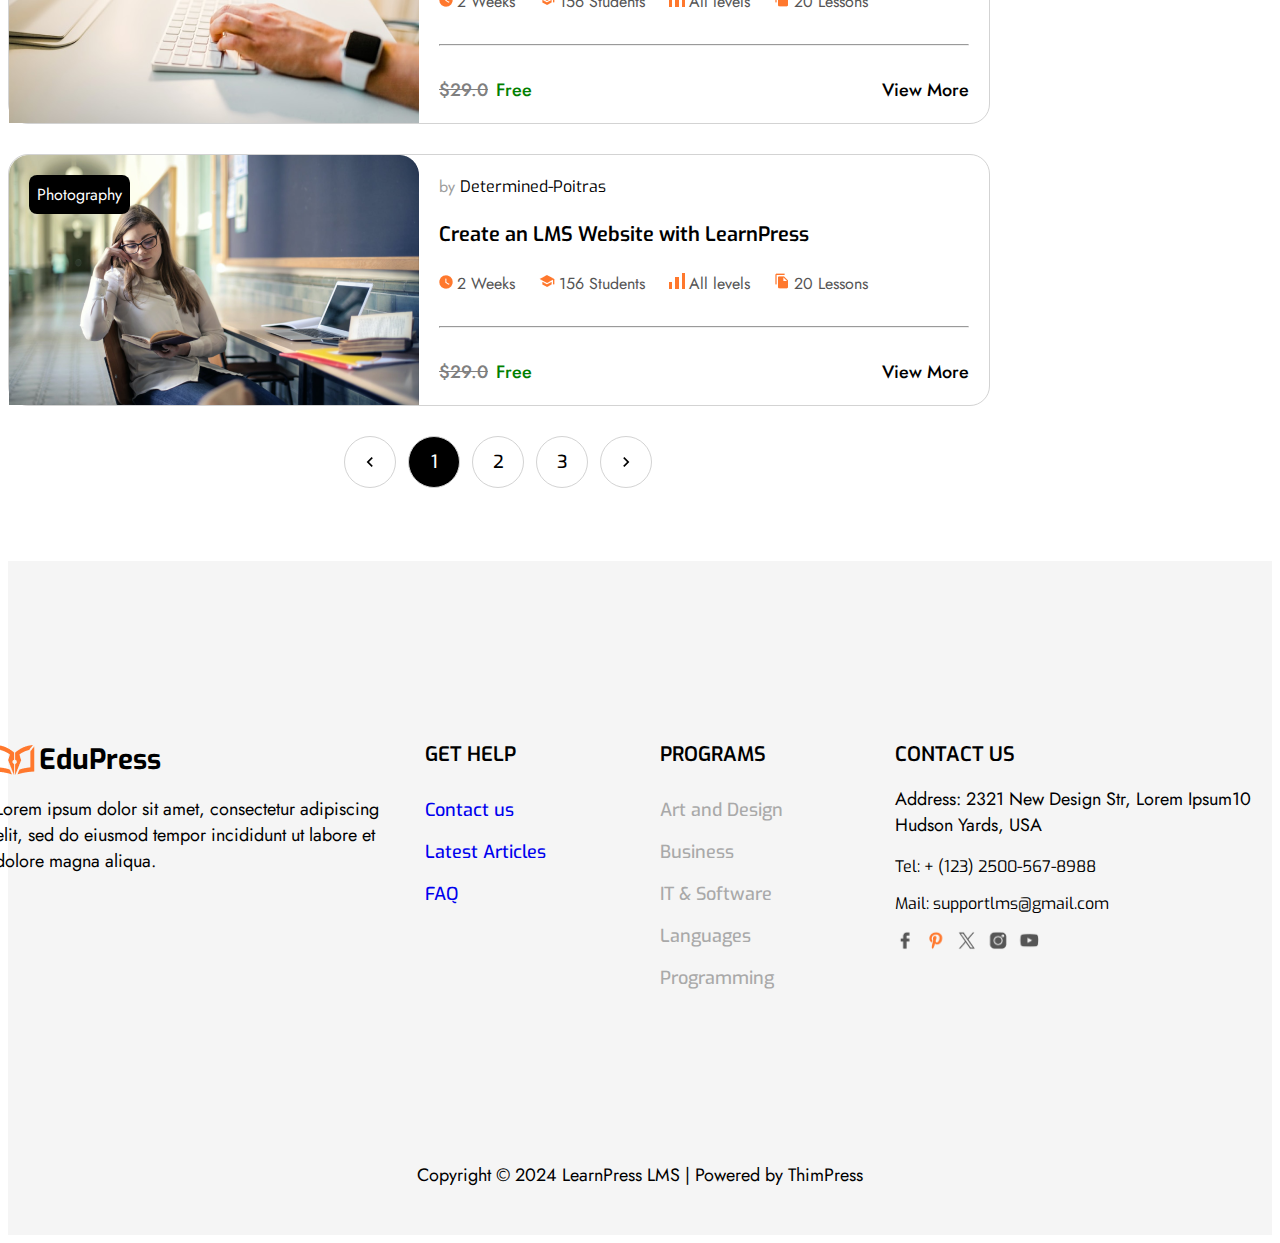
<file: course.html>
<!DOCTYPE html>
<html lang="en">
<head>
    <meta charset="UTF-8">
    <meta name="viewport" content="width=device-width, initial-scale=1.0">
    <title>COURSE</title>
    <link rel="stylesheet" href="index.css">

    <link rel="preconnect" href="https://fonts.googleapis.com">
    <link rel="preconnect" href="https://fonts.gstatic.com" crossorigin>
    <link href="https://fonts.googleapis.com/css2?family=Jost:ital,wght@0,100..900;1,100..900&display=swap" rel="stylesheet">

    <link rel="preconnect" href="https://fonts.googleapis.com">
    <link rel="preconnect" href="https://fonts.gstatic.com" crossorigin>
    <link href="https://fonts.googleapis.com/css2?family=Exo:ital,wght@0,100..900;1,100..900&display=swap" rel="stylesheet">
    
    <script defer src="./component/header.js"></script>
    <script defer src="./component/footer.js"></script>
    <script defer src="index.js"></script>

</head>
<body>
    <div id="scroll-to-top"></div>
    <div class="back-to-top" id="back-to-top">
        <img src="image/Frame 73.png">
    </div>

    <header id="page-header"></header>

    <div class="sub-header-container">
        <div style="display: flex; gap: 10px; font-family: jost; width: 1290px;">
            <div>Homepage</div>
            <img src="image/right-arrow.png">
            <div>Course</div>
        </div>
    </div>

    <main class="courses-listing-container">
        <div class="listing-container">
            <div class="listing-header">
                <div style="font-size: 36px; font-weight: 600; flex: 1;">All Courses</div>
                <div>
                    <div style="display: flex; flex: 1; font-family: jost; gap: 20px">
                        <div style="position: relative;">
                            <input placeholder="Search" type="text" class="input-search" id="#">
                            <img src="image/Icon search.png" style="position: absolute; right: 8px; top: 4px;">
                        </div>
                        <img src="image/window.png" style="width: 20px; height: 20px;">
                        <img src="image/list.png" style="width: 20px; height: 20px;">
                    </div>
                </div> 
            </div>
            <div class="listing-detail">
                <div class="listing-course-box">
                    <a href="course-single.html">
                        <img src="image/Rectangle 139.png">
                    </a>
                    <div class="listing-course-category" style="font-family: jost; font-size: 16px;">Photography</div>
                    <div class="listing-box-content">                        
                        <div class="courses-author" style="font-family: Jost ">by <span>Determined-Poitras</span></div>
                        <div class="courses-title">Create an LMS Website with LearnPress</div>
                        <div class="courses-duration">
                            <div style="gap: 8px;">
                                <img src="image/Clock.png">
                                <span style="font-family: Jost; font-weight: 400; font-size: 16px; color: rgba(85, 85, 85, 1);">2 Weeks</span>   
                            </div>
                            <div style="gap: 8px;">
                                <img src="image/Component 2.png">
                                <span style="font-family: Jost; font-weight: 400; font-size: 16px; color: rgba(85, 85, 85, 1);">156 Students</span>  
                            </div>
                            <div style="gap: 8px;">
                                <img src="image/level icon.png">
                                <span style="font-family: Jost; font-weight: 400; font-size: 16px; color: rgba(85, 85, 85, 1);">All levels</span>  
                            </div>
                            <div style="gap: 8px;">
                                <img src="image/lesson icon.png">
                                <span style="font-family: Jost; font-weight: 400; font-size: 16px; color: rgba(85, 85, 85, 1);">20 Lessons</span>  
                            </div>
                        </div>
                        <div><hr style="color:rgba(234, 234, 234, 1);"></div>
                        <div class="courses-fee">
                            <div style="display: flex; gap: 8px;">
                                <div style="font-family: Jost; font-size: 18px; font-weight: 500; color: grey; text-decoration: line-through;">$29.0</div>
                                <div style="font-family: Jost; font-size: 18px; font-weight: 500; color: green;">Free</div>
                            </div>
                            <div style="font-family: Jost; font-size: 18px; font-weight: 500;">View More</div>
                        </div>
                </div>
                </div>
                <div class="listing-course-box">
                    <a href="course-single.html">
                    <img src="image/Rectangle 139 (1).png">
                    </a>
                    <div class="listing-course-category" style="font-family: jost; font-size: 16px;">Photography</div>
                    <div class="listing-box-content">                        
                        <div class="courses-author" style="font-family: Jost ">by <span>Determined-Poitras</span></div>
                        <div class="courses-title">Create an LMS Website with LearnPress</div>
                        <div class="courses-duration">
                            <div style="gap: 8px;">
                                <img src="image/Clock.png">
                                <span style="font-family: Jost; font-weight: 400; font-size: 16px; color: rgba(85, 85, 85, 1);">2 Weeks</span>   
                            </div>
                            <div style="gap: 8px;">
                                <img src="image/Component 2.png">
                                <span style="font-family: Jost; font-weight: 400; font-size: 16px; color: rgba(85, 85, 85, 1);">156 Students</span>  
                            </div>
                            <div style="gap: 8px;">
                                <img src="image/level icon.png">
                                <span style="font-family: Jost; font-weight: 400; font-size: 16px; color: rgba(85, 85, 85, 1);">All levels</span>  
                            </div>
                            <div style="gap: 8px;">
                                <img src="image/lesson icon.png">
                                <span style="font-family: Jost; font-weight: 400; font-size: 16px; color: rgba(85, 85, 85, 1);">20 Lessons</span>  
                            </div>
                        </div>
                        <div><hr style="color:rgba(234, 234, 234, 1);"></div>
                        <div class="courses-fee">
                            <div style="display: flex; gap: 8px;">
                                <div style="font-family: Jost; font-size: 18px; font-weight: 500; color: grey; text-decoration: line-through;">$29.0</div>
                                <div style="font-family: Jost; font-size: 18px; font-weight: 500; color: green;">Free</div>
                            </div>
                            <div style="font-family: Jost; font-size: 18px; font-weight: 500;">View More</div>
                        </div>
                </div>
                </div>
                <div class="listing-course-box">
                    <a href="course-single.html">
                        <img src="image/Rectangle 139 (2).png">
                    </a>
                    <div class="listing-course-category" style="font-family: jost; font-size: 16px;">Photography</div>
                    <div class="listing-box-content">                        
                        <div class="courses-author" style="font-family: Jost ">by <span>Determined-Poitras</span></div>
                        <div class="courses-title">Create an LMS Website with LearnPress</div>
                        <div class="courses-duration">
                            <div style="gap: 8px;">
                                <img src="image/Clock.png">
                                <span style="font-family: Jost; font-weight: 400; font-size: 16px; color: rgba(85, 85, 85, 1);">2 Weeks</span>   
                            </div>
                            <div style="gap: 8px;">
                                <img src="image/Component 2.png">
                                <span style="font-family: Jost; font-weight: 400; font-size: 16px; color: rgba(85, 85, 85, 1);">156 Students</span>  
                            </div>
                            <div style="gap: 8px;">
                                <img src="image/level icon.png">
                                <span style="font-family: Jost; font-weight: 400; font-size: 16px; color: rgba(85, 85, 85, 1);">All levels</span>  
                            </div>
                            <div style="gap: 8px;">
                                <img src="image/lesson icon.png">
                                <span style="font-family: Jost; font-weight: 400; font-size: 16px; color: rgba(85, 85, 85, 1);">20 Lessons</span>  
                            </div>
                        </div>
                        <div><hr style="color:rgba(234, 234, 234, 1);"></div>
                        <div class="courses-fee">
                            <div style="display: flex; gap: 8px;">
                                <div style="font-family: Jost; font-size: 18px; font-weight: 500; color: grey; text-decoration: line-through;">$29.0</div>
                                <div style="font-family: Jost; font-size: 18px; font-weight: 500; color: green;">Free</div>
                            </div>
                            <div style="font-family: Jost; font-size: 18px; font-weight: 500;">View More</div>
                        </div>
                </div>
                </div>
                <div class="listing-course-box">
                    <a href="course-single.html">
                        <img src="image/Rectangle 139 (3).png">
                    </a>
                    <div class="listing-course-category" style="font-family: jost; font-size: 16px;">Photography</div>
                    <div class="listing-box-content">                        
                        <div class="courses-author" style="font-family: Jost ">by <span>Determined-Poitras</span></div>
                        <div class="courses-title">Create an LMS Website with LearnPress</div>
                        <div class="courses-duration">
                            <div style="gap: 8px;">
                                <img src="image/Clock.png">
                                <span style="font-family: Jost; font-weight: 400; font-size: 16px; color: rgba(85, 85, 85, 1);">2 Weeks</span>   
                            </div>
                            <div style="gap: 8px;">
                                <img src="image/Component 2.png">
                                <span style="font-family: Jost; font-weight: 400; font-size: 16px; color: rgba(85, 85, 85, 1);">156 Students</span>  
                            </div>
                            <div style="gap: 8px;">
                                <img src="image/level icon.png">
                                <span style="font-family: Jost; font-weight: 400; font-size: 16px; color: rgba(85, 85, 85, 1);">All levels</span>  
                            </div>
                            <div style="gap: 8px;">
                                <img src="image/lesson icon.png">
                                <span style="font-family: Jost; font-weight: 400; font-size: 16px; color: rgba(85, 85, 85, 1);">20 Lessons</span>  
                            </div>
                        </div>
                        <div><hr style="color:rgba(234, 234, 234, 1);"></div>
                        <div class="courses-fee">
                            <div style="display: flex; gap: 8px;">
                                <div style="font-family: Jost; font-size: 18px; font-weight: 500; color: grey; text-decoration: line-through;">$29.0</div>
                                <div style="font-family: Jost; font-size: 18px; font-weight: 500; color: green;">Free</div>
                            </div>
                            <div style="font-family: Jost; font-size: 18px; font-weight: 500;">View More</div>
                        </div>
                </div>
                </div>
                <div class="listing-course-box">
                    <a href="course-single.html">
                        <img src="image/Rectangle 139 (4).png">
                    </a>
                    <div class="listing-course-category" style="font-family: jost; font-size: 16px;">Photography</div>
                    <div class="listing-box-content">                        
                        <div class="courses-author" style="font-family: Jost ">by <span>Determined-Poitras</span></div>
                        <div class="courses-title">Create an LMS Website with LearnPress</div>
                        <div class="courses-duration">
                            <div style="gap: 8px;">
                                <img src="image/Clock.png">
                                <span style="font-family: Jost; font-weight: 400; font-size: 16px; color: rgba(85, 85, 85, 1);">2 Weeks</span>   
                            </div>
                            <div style="gap: 8px;">
                                <img src="image/Component 2.png">
                                <span style="font-family: Jost; font-weight: 400; font-size: 16px; color: rgba(85, 85, 85, 1);">156 Students</span>  
                            </div>
                            <div style="gap: 8px;">
                                <img src="image/level icon.png">
                                <span style="font-family: Jost; font-weight: 400; font-size: 16px; color: rgba(85, 85, 85, 1);">All levels</span>  
                            </div>
                            <div style="gap: 8px;">
                                <img src="image/lesson icon.png">
                                <span style="font-family: Jost; font-weight: 400; font-size: 16px; color: rgba(85, 85, 85, 1);">20 Lessons</span>  
                            </div>
                        </div>
                        <div><hr style="color:rgba(234, 234, 234, 1);"></div>
                        <div class="courses-fee">
                            <div style="display: flex; gap: 8px;">
                                <div style="font-family: Jost; font-size: 18px; font-weight: 500; color: grey; text-decoration: line-through;">$29.0</div>
                                <div style="font-family: Jost; font-size: 18px; font-weight: 500; color: green;">Free</div>
                            </div>
                            <div style="font-family: Jost; font-size: 18px; font-weight: 500;">View More</div>
                        </div>
                </div>
                </div>
                <div class="listing-course-box">
                    <a href="course-single.html">
                        <img src="image/Rectangle 139 (5).png">
                    </a>
                    <div class="listing-course-category" style="font-family: jost; font-size: 16px;">Photography</div>
                    <div class="listing-box-content">                        
                        <div class="courses-author" style="font-family: Jost ">by <span>Determined-Poitras</span></div>
                        <div class="courses-title">Create an LMS Website with LearnPress</div>
                        <div class="courses-duration">
                            <div style="gap: 8px;">
                                <img src="image/Clock.png">
                                <span style="font-family: Jost; font-weight: 400; font-size: 16px; color: rgba(85, 85, 85, 1);">2 Weeks</span>   
                            </div>
                            <div style="gap: 8px;">
                                <img src="image/Component 2.png">
                                <span style="font-family: Jost; font-weight: 400; font-size: 16px; color: rgba(85, 85, 85, 1);">156 Students</span>  
                            </div>
                            <div style="gap: 8px;">
                                <img src="image/level icon.png">
                                <span style="font-family: Jost; font-weight: 400; font-size: 16px; color: rgba(85, 85, 85, 1);">All levels</span>  
                            </div>
                            <div style="gap: 8px;">
                                <img src="image/lesson icon.png">
                                <span style="font-family: Jost; font-weight: 400; font-size: 16px; color: rgba(85, 85, 85, 1);">20 Lessons</span>  
                            </div>
                        </div>
                        <div><hr style="color:rgba(234, 234, 234, 1);"></div>
                        <div class="courses-fee">
                            <div style="display: flex; gap: 8px;">
                                <div style="font-family: Jost; font-size: 18px; font-weight: 500; color: grey; text-decoration: line-through;">$29.0</div>
                                <div style="font-family: Jost; font-size: 18px; font-weight: 500; color: green;">Free</div>
                            </div>
                            <div style="font-family: Jost; font-size: 18px; font-weight: 500;">View More</div>
                        </div>
                </div>
                </div>
                <div class="listing-pages-container">
                    <div class="listing-pages"><img src="image/left-arrow-black.png"></div>
                    <div class="listing-pages" style="background-color: black; color: white;">1</div>
                    <div class="listing-pages">2</div>
                    <div class="listing-pages">3</div>
                    <div class="listing-pages"><img src="image/right-arrow-black.png"></div>
                </div>
            </div>
        </div>

        <div class="courses-listing-sidebar">
            <div class="filter-container" >
                <div class="filter-header">Course Category</div>
                <div class="filter-box" style="font-family: jost; font-size: 18px; color: rgba(85, 85, 85, 1);">
                    <div class="options">
                    <div>
                        <input type="checkbox" name="commercial" id="commercial">
                        <label for="commercial">Commercial</label>
                    </div>
                    <div>15</div>
                    </div>
                    <div class="options">
                    <div>
                        <input type="checkbox" name="office" id="office">
                        <label for="office">Office</label>
                    </div>
                    <div>15</div>
                    </div>
                    <div class="options">
                    <div>
                        <input type="checkbox" name="shop" id="shop">
                        <label for="shop">Shop</label>
                    </div>
                    <div>15</div>
                    </div>
                    <div class="options">
                    <div>
                        <input type="checkbox" name="educate" id="educate">
                        <label for="educate">Educate</label>
                    </div>
                    <div>15</div>
                    </div>
                    <div class="options">
                    <div>
                        <input type="checkbox" name="academy" id="academy">
                        <label for="academy">Academy</label>
                    </div>
                    <div>15</div>
                    </div>
                    <div class="options">
                    <div>
                        <input type="checkbox" name="family" id="family">
                        <label for="family">Single Family Home</label>
                    </div>
                    <div>15</div>
                    </div>
                    <div class="options">
                    <div>
                        <input type="checkbox" name="studio" id="studio">
                        <label for="studio">Studio</label>
                    </div>
                    <div>15</div>
                    </div>
                    <div class="options">
                    <div>
                        <input type="checkbox" name="university" id="university">
                        <label for="university">University</label>
                    </div>
                    <div>15</div>
                    </div>
                </div>
            </div>
            <div class="filter-container" >
                <div class="filter-header">Instructors</div>
                <div class="filter-box" style="font-family: jost; font-size: 18px; color: rgba(85, 85, 85, 1);">
                    <div class="options">
                    <div>
                        <input type="checkbox" name="kenny" id="kenny">
                        <label for="kenny">Kenny White</label>
                    </div>
                    <div>15</div>
                    </div>
                    <div class="options">
                    <div>
                        <input type="checkbox" name="john" id="john">
                        <label for="john">John Doe</label>
                    </div>
                    <div>15</div>
                    </div>
                </div>
            </div>
            <div class="filter-container" >
                <div class="filter-header">Review</div>
                <div class="filter-box" style="font-family: jost; font-size: 18px; color: rgba(85, 85, 85, 1);">
                    <div class="options">
                    <div>
                        <input type="checkbox" name="fivestar" id="fivestar">
                        <label for="fivestar"> 
                            <img src="image/star-yellow.png">
                            <img src="image/star-yellow.png">
                            <img src="image/star-yellow.png">
                            <img src="image/star-yellow.png">
                            <img src="image/star-yellow.png">
                        </label>
                    </div>
                    <div>(1,025)</div>
                    </div>
                    <div class="options">
                        <div>
                            <input type="checkbox" name="fourstar" id="fourstar">
                            <label for="fourstar"> 
                                <img src="image/star-yellow.png">
                                <img src="image/star-yellow.png">
                                <img src="image/star-yellow.png">
                                <img src="image/star-yellow.png">
                                <img src="image/star-gray.png">
                            </label>
                        </div>
                        <div>(1,025)</div>
                    </div>
                    <div class="options">
                        <div>
                            <input type="checkbox" name="threestar" id="threestar">
                            <label for="threestar"> 
                                <img src="image/star-yellow.png">
                                <img src="image/star-yellow.png">
                                <img src="image/star-yellow.png">
                                <img src="image/star-gray.png">
                                <img src="image/star-gray.png">
                            </label>
                        </div>
                        <div>(1,025)</div>
                    </div>
                    <div class="options">
                        <div>
                            <input type="checkbox" name="twostar" id="twostar">
                            <label for="twostar"> 
                                <img src="image/star-yellow.png">
                                <img src="image/star-yellow.png">
                                <img src="image/star-gray.png">
                                <img src="image/star-gray.png">
                                <img src="image/star-gray.png">
                            </label>
                        </div>
                        <div>(1,025)</div>
                    </div>
                    <div class="options">
                        <div>
                            <input type="checkbox" name="onestar" id="onestar">
                            <label for="onestar"> 
                                <img src="image/star-yellow.png">
                                <img src="image/star-gray.png">
                                <img src="image/star-gray.png">
                                <img src="image/star-gray.png">
                                <img src="image/star-gray.png">
                            </label>
                        </div>
                        <div>(1,025)</div>
                    </div>
                </div>
            </div>
            <div class="filter-container" >
                <div class="filter-header">Level</div>
                <div class="filter-box" style="font-family: jost; font-size: 18px; color: rgba(85, 85, 85, 1);">
                    <div class="options">
                    <div>
                        <input type="checkbox" name="alllevel" id="alllevel">
                        <label for="alllevel">All Level</label>
                    </div>
                    <div>15</div>
                    </div>
                    <div class="options">
                    <div>
                        <input type="checkbox" name="beginner" id="beginner">
                        <label for="beginner">Beginner</label>
                    </div>
                    <div>15</div>
                    </div>
                    <div class="options">
                        <div>
                            <input type="checkbox" name="intermidiate" id="intermidiate">
                            <label for="intermidiate">Intermidiate</label>
                        </div>
                        <div>15</div>
                    </div>
                    <div class="options">
                        <div>
                            <input type="checkbox" name="Expert" id="Expert">
                            <label for="Expert">Expert</label>
                        </div>
                        <div>15</div>
                    </div>
                </div>
            </div>
        </div>
    </main>

    <footer id="page-footer"></footer>
</body>
</html>
</file>
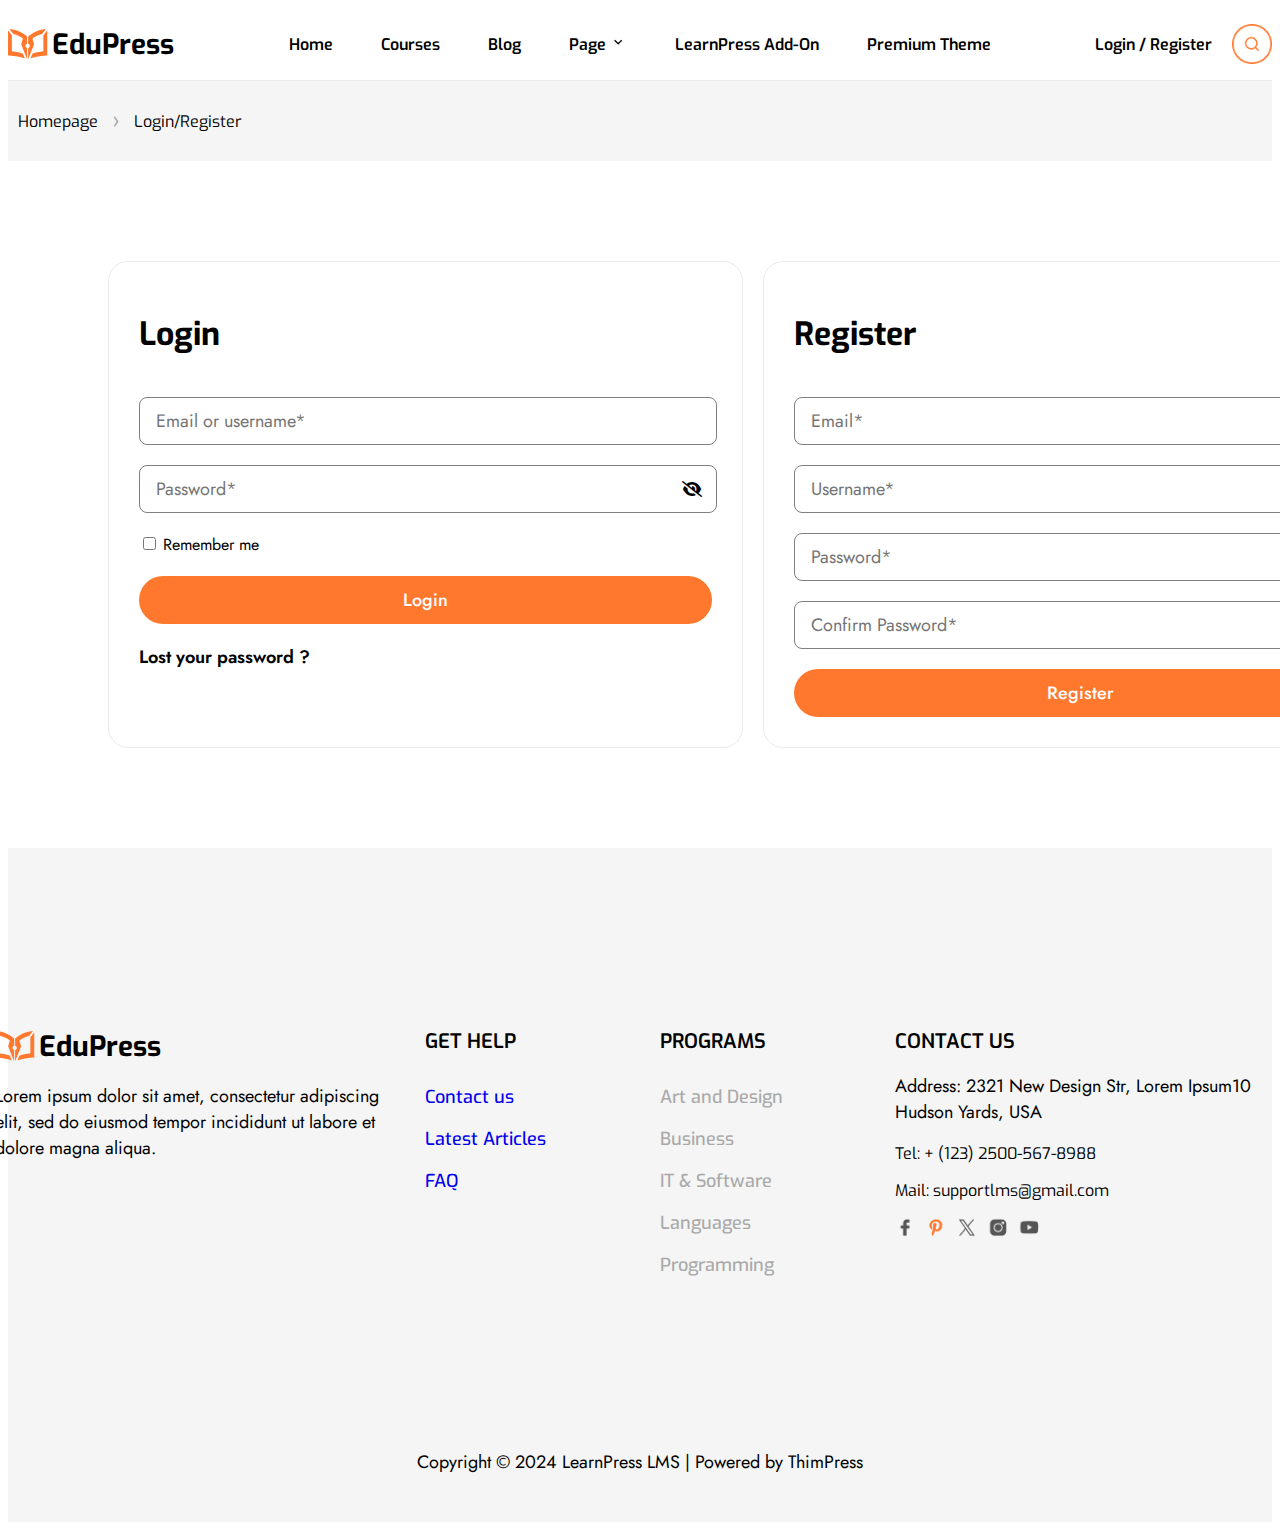
<file: login-register.html>
<!DOCTYPE html>
<html lang="en">
<head>
    <meta charset="UTF-8">
    <meta name="viewport" content="width=device-width, initial-scale=1.0">
    <title>LOGIN-REGISTER</title>
    <link rel="stylesheet" href="index.css">
    <link rel="stylesheet" href="https://cdnjs.cloudflare.com/ajax/libs/font-awesome/6.4.0/css/all.min.css">

    <link rel="preconnect" href="https://fonts.googleapis.com">
    <link rel="preconnect" href="https://fonts.gstatic.com" crossorigin>
    <link href="https://fonts.googleapis.com/css2?family=Jost:ital,wght@0,100..900;1,100..900&display=swap" rel="stylesheet">

    <link rel="preconnect" href="https://fonts.googleapis.com">
    <link rel="preconnect" href="https://fonts.gstatic.com" crossorigin>
    <link href="https://fonts.googleapis.com/css2?family=Exo:ital,wght@0,100..900;1,100..900&display=swap" rel="stylesheet">
    
    <script defer src="./component/header.js"></script>
    <script defer src="./component/footer.js"></script>
    <script defer src="index.js"></script>

</head>
<body>
    <div id="scroll-to-top"></div>
    <div class="back-to-top" id="back-to-top">
        <img src="image/Frame 73.png">
    </div>
    <header id="page-header"></header>
    <div class="sub-header-container">
        <div style="display: flex; gap: 10px; font-family: jost; width: 1290px;">
            <div>Homepage</div>
            <img src="image/right-arrow.png">
            <div>Login/Register</div>
        </div>
    </div>
    <main class="login-form-container">
        <div class="login-form">
            <h1>Login</h1>
            <input type="text" placeholder="Email or username*" class="login-input" style="font-family: jost;">
            <div style="position: relative;">
                <input type="password" placeholder="Password*" class="password-input" style="font-family: jost;" id="password1">
                <i class="fa-solid fa-eye-slash toggle-password" data-input="password1"></i>
            </div>

            <div>
                <input type="checkbox" name="save-name">
                <label for="save-name" style="font-family: jost;">Remember me</label>
            </div>
            <button class="login-button" style="font-family: jost;">Login</button>
            <div style="font-family: jost; font-size: 18px; font-weight: 600;">Lost your password ?</div>
        </div>
        <div class="login-form">
            <h1>Register</h1>
            <input type="text" placeholder="Email*" class="login-input" style="font-family: jost;">
            <input type="text" placeholder="Username*" class="login-input" style="font-family: jost;">
            <div style="position: relative;">
                <input type="password" placeholder="Password*" class="password-input" style="font-family: jost;" id="password2">
                <i class="fa-solid fa-eye-slash toggle-password" data-input="password2"></i>
            </div>
            <div style="position: relative;">
                <input type="password" placeholder="Confirm Password*" class="password-input" style="font-family: jost;" id="password3">
                <i class="fa-solid fa-eye-slash toggle-password" data-input="password3"></i>
            </div>
            <button class="login-button" style="font-family: jost;">Register</button>
        </div>
        <script>
            const togglePasswordIcons = document.querySelectorAll('.toggle-password');
          
            togglePasswordIcons.forEach(function(icon) {
              icon.addEventListener('click', function() {
                const inputId = this.getAttribute('data-input');
                const inputField = document.getElementById(inputId);
          
                if (inputField.type === 'password') {
                  inputField.type = 'text';
                  this.classList.remove('fa-eye-slash');
                  this.classList.add('fa-eye');
                } else {
                  inputField.type = 'password';
                  this.classList.remove('fa-eye');
                  this.classList.add('fa-eye-slash');
                }
              });
            });
        </script>
    </main>
    <footer id="page-footer"></footer>
</body>
</html>
</file>
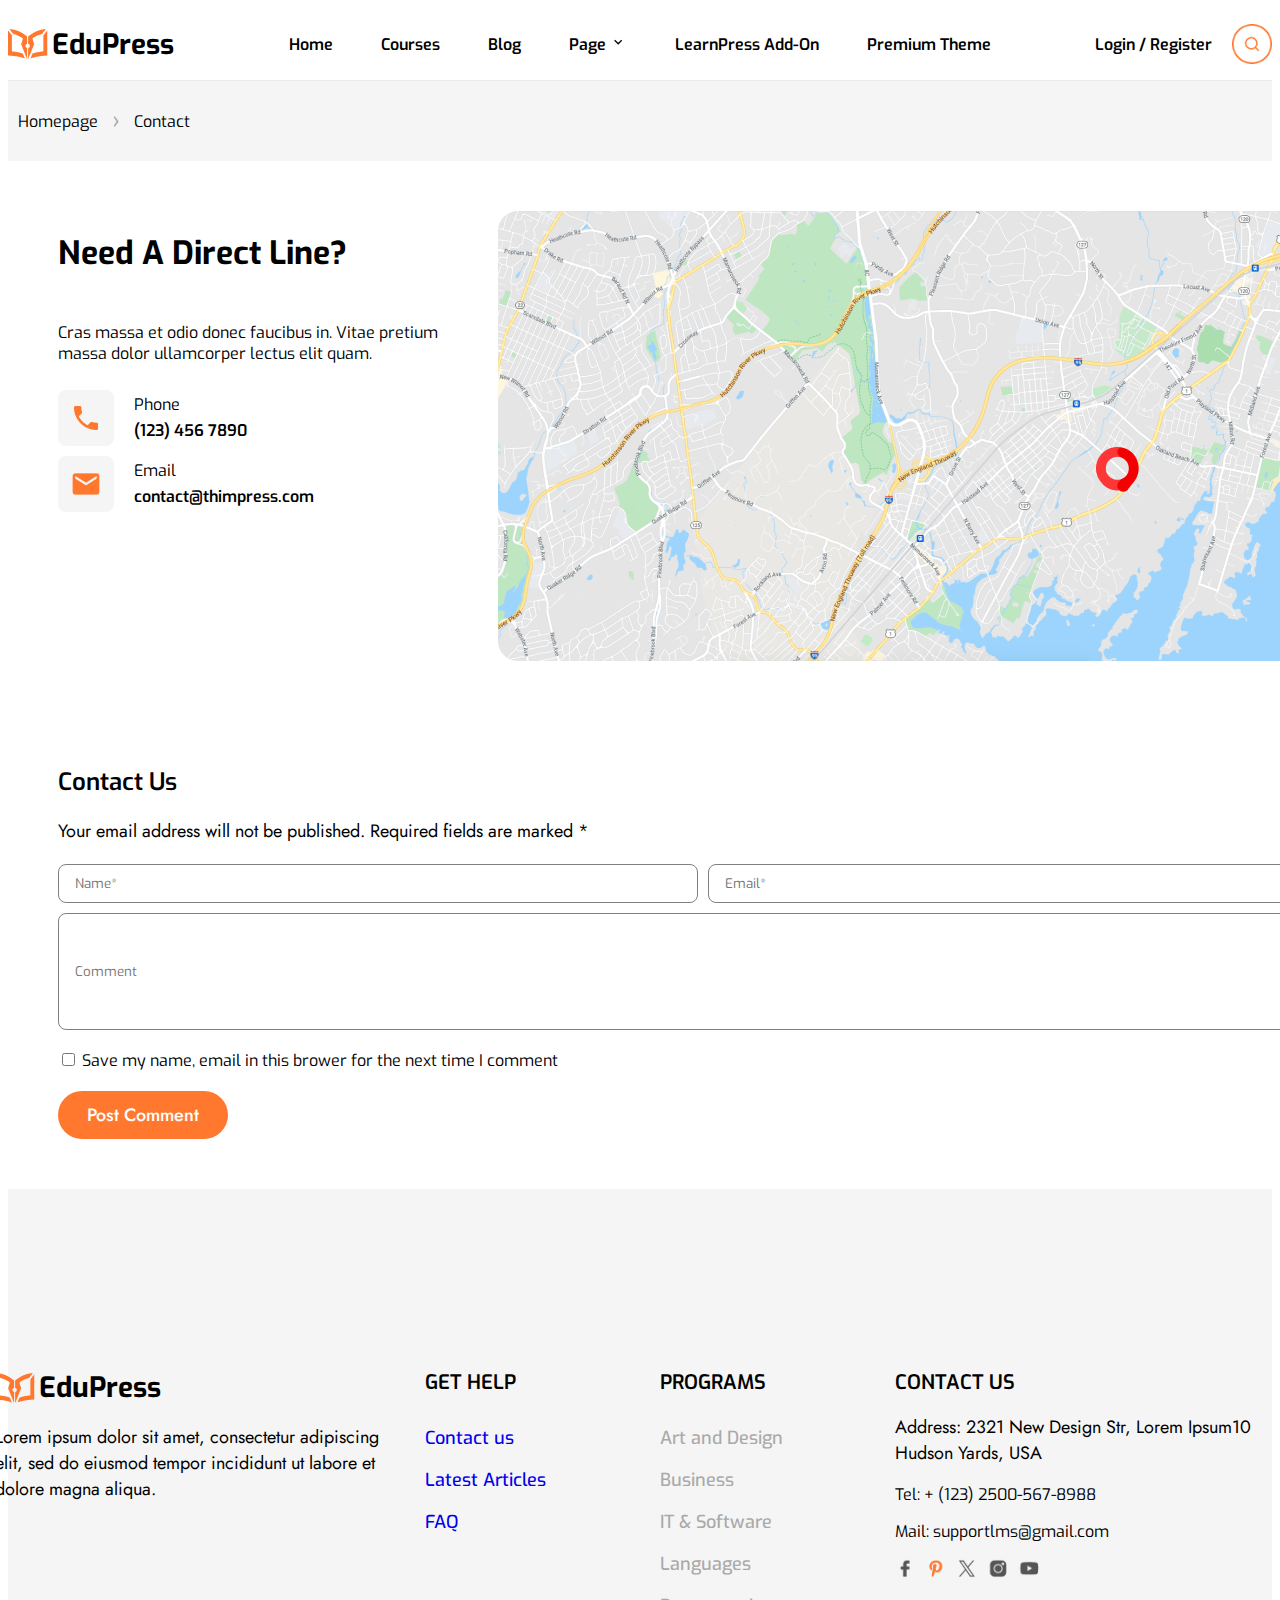
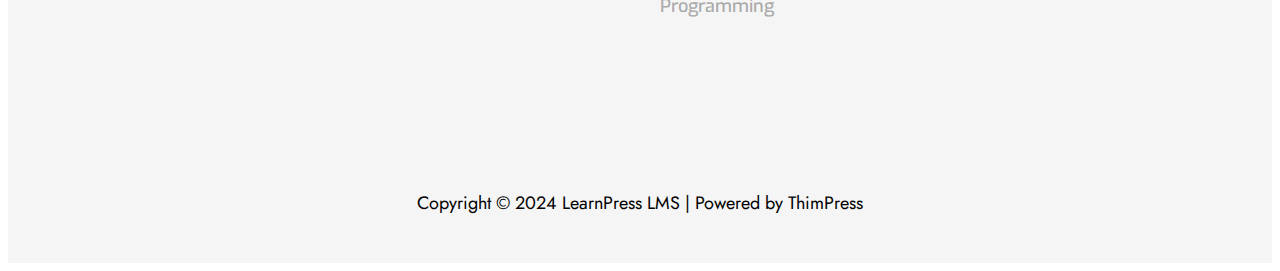
<file: page-contact.html>
<!DOCTYPE html>
<html lang="en">
<head>
    <meta charset="UTF-8">
    <meta name="viewport" content="width=device-width, initial-scale=1.0">
    <title>PAGE-CONTACT</title>
    <link rel="stylesheet" href="index.css">

    <link rel="preconnect" href="https://fonts.googleapis.com">
    <link rel="preconnect" href="https://fonts.gstatic.com" crossorigin>
    <link href="https://fonts.googleapis.com/css2?family=Jost:ital,wght@0,100..900;1,100..900&display=swap" rel="stylesheet">

    <link rel="preconnect" href="https://fonts.googleapis.com">
    <link rel="preconnect" href="https://fonts.gstatic.com" crossorigin>
    <link href="https://fonts.googleapis.com/css2?family=Exo:ital,wght@0,100..900;1,100..900&display=swap" rel="stylesheet">
    
    <script defer src="./component/header.js"></script>
    <script defer src="./component/footer.js"></script>
    <script defer src="index.js"></script>

</head>
<body>
    <div id="scroll-to-top"></div>
    <div class="back-to-top" id="back-to-top">
        <img src="image/Frame 73.png">
    </div>

    <header id="page-header"></header>

    <div class="sub-header-container">
        <div style="display: flex; gap: 10px; font-family: jost; width: 1290px;">
            <div>Homepage</div>
            <img src="image/right-arrow.png">
            <div>Contact</div>
        </div>
    </div>

    <main class="address-container">
        <div class="address-text">
            <h1>Need A Direct Line?</h1>
            <p>Cras massa et odio donec faucibus in. Vitae pretium massa dolor ullamcorper lectus elit quam.</p>
            <div style="display: flex; gap: 20px; align-items: center;">
                <img src="image/phone icon.png">
                <div style="display: flex; flex-direction: column; gap: 5px;">
                    <div>Phone</div>
                    <div style="font-weight: 600;">(123) 456 7890</div>
                </div>
            </div>
            <div style="display: flex; gap: 20px; align-items: center;">
                <img src="image/email icon.png">
                <div style="display: flex; flex-direction: column; gap: 5px;">
                    <div>Email</div>
                    <div style="font-weight: 600;">contact@thimpress.com</div>
                </div>
            </div>
        </div>
        <div class="address-map">
            <img src="image/Map.png">
        </div>
    </main>
    <div class="contact-us-form">
        <div style="font-weight: 600; font-size: 24px;">Contact Us</div>
        <div style="font-family: jost; font-size: 18px; font-weight: 400; ">Your email address will not be
            published. Required fields are marked *</div>
        <div class="form-container">
            <input type="text" placeholder="Name*" class="name-input">
            <input type="email" placeholder="Email*" class="email-input">
            <input type="text" placeholder="Comment" class="comment-input">
        </div>
        <div>
            <input type="checkbox" name="save-name">
            <label for="save-name">Save my name, email in this brower for the next time I comment</label>
        </div>
        <button class="post-comment-button" style="font-family: jost">
            Post Comment
        </button>
    </div>
    
    <footer id="page-footer"></footer>
</body>
</html>
</file>
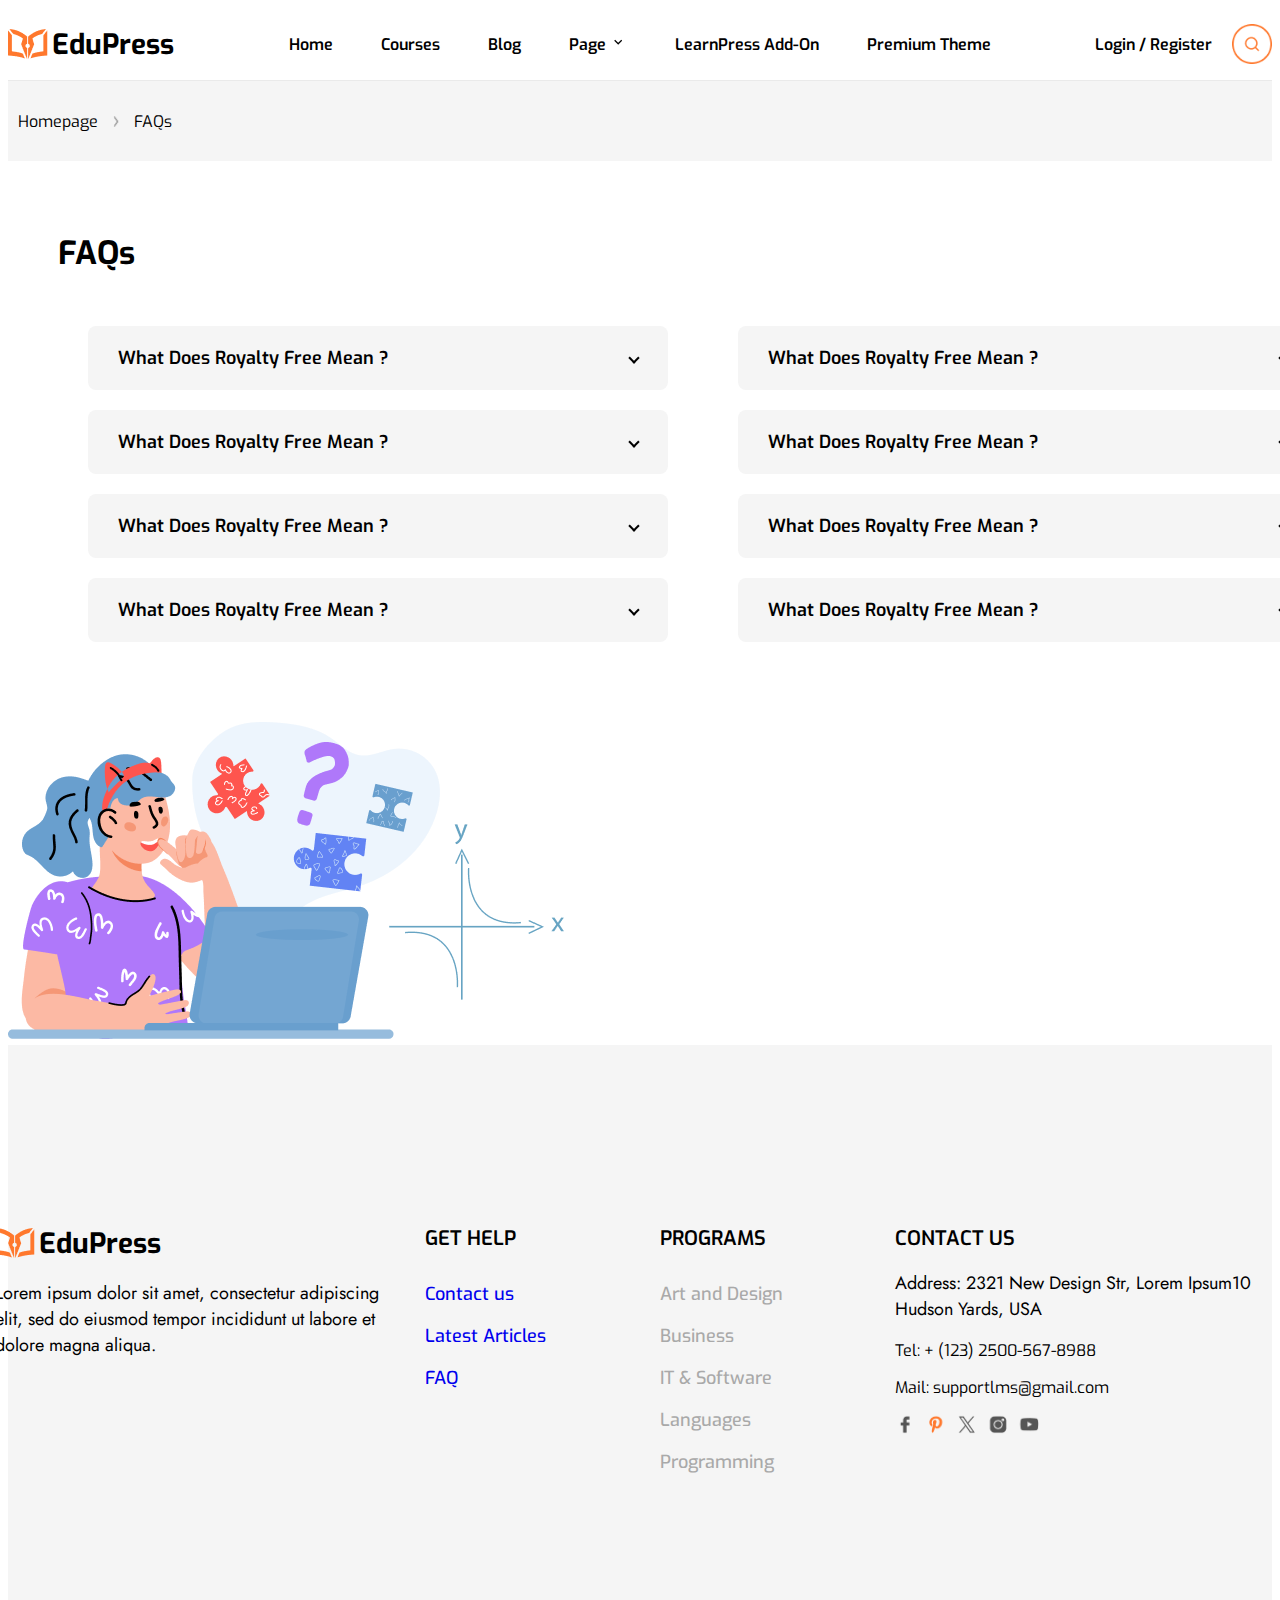
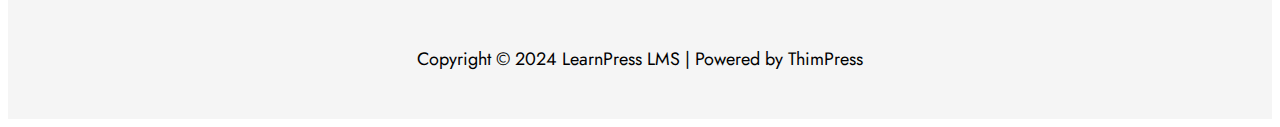
<file: page-faqs.html>
<!DOCTYPE html>
<html lang="en">
<head>
    <meta charset="UTF-8">
    <meta name="viewport" content="width=device-width, initial-scale=1.0">
    <title>LearnPress</title>
    <link rel="stylesheet" href="index.css">

    <link rel="preconnect" href="https://fonts.googleapis.com">
    <link rel="preconnect" href="https://fonts.gstatic.com" crossorigin>
    <link href="https://fonts.googleapis.com/css2?family=Jost:ital,wght@0,100..900;1,100..900&display=swap" rel="stylesheet">

    <link rel="preconnect" href="https://fonts.googleapis.com">
    <link rel="preconnect" href="https://fonts.gstatic.com" crossorigin>
    <link href="https://fonts.googleapis.com/css2?family=Exo:ital,wght@0,100..900;1,100..900&display=swap" rel="stylesheet">
    
    <script defer src="./component/header.js"></script>
    <script defer src="./component/footer.js"></script>
    <script defer src="index.js"></script>

</head>
<body>
    <div id="scroll-to-top"></div>
    <div class="back-to-top" id="back-to-top">
        <img src="image/Frame 73.png">
    </div>

    <header id="page-header"></header>

    <div class="sub-header-container">
        <div style="display: flex; gap: 10px; font-family: jost; width: 1290px;">
            <div>Homepage</div>
            <img src="image/right-arrow.png">
            <div>FAQs</div>
        </div>
    </div>
    <main class="FAQs-main-container">
        <h1>FAQs</h1>
        <div class="FAQs-content">
            <div class="FAQs-container" style="width: 50%; background-color: white;">
            <div class="FAQs-detail-box" style="background-color: rgba(245, 245, 245, 1);">
                <div class="FAQs-detail-header">
                    <div style="font-weight: 600; color: black;">What Does Royalty Free Mean ?</div>
                    <div onclick="toggleFaqContent('faq1')"><i class="arrow-down"></i></div>
                </div>
                <div id="faq1" style="font-family: jost; font-size: 18px; display: none;">
                    Lorem ipsum dolor sit amet, consectetur adipiscing elit. Cras facilisis faucibus odio arcu duis
                    dui, adipiscing facilisis. Urna, donec turpis egestas volutpat. Quisque nec non amet quis.
                    Varius tellus justo odio parturient mauris curabitur lorem in.
                </div>
            </div>
            <div class="FAQs-detail-box" style="background-color: rgba(245, 245, 245, 1);">
                <div class="FAQs-detail-header">
                    <div style="font-weight: 600; color: black;">What Does Royalty Free Mean ?</div>
                    <div onclick="toggleFaqContent('faq2')"><i class="arrow-down"></i></div>
                </div>
                <div id="faq2" style="font-family: jost; font-size: 18px; display: none;">
                    Lorem ipsum dolor sit amet, consectetur adipiscing elit. Cras facilisis faucibus odio arcu duis
                    dui, adipiscing facilisis. Urna, donec turpis egestas volutpat. Quisque nec non amet quis.
                    Varius tellus justo odio parturient mauris curabitur lorem in.
                </div>
            </div>
            <div class="FAQs-detail-box" style="background-color: rgba(245, 245, 245, 1);">
                <div class="FAQs-detail-header">
                    <div style="font-weight: 600; color: black;">What Does Royalty Free Mean ?</div>
                    <div onclick="toggleFaqContent('faq3')"><i class="arrow-down"></i></div>
                </div>
                <div id="faq3" style="font-family: jost; font-size: 18px; display: none;">
                    Lorem ipsum dolor sit amet, consectetur adipiscing elit. Cras facilisis faucibus odio arcu duis
                    dui, adipiscing facilisis. Urna, donec turpis egestas volutpat. Quisque nec non amet quis.
                    Varius tellus justo odio parturient mauris curabitur lorem in.
                </div>
            </div>
            <div class="FAQs-detail-box" style="background-color: rgba(245, 245, 245, 1);">
                <div class="FAQs-detail-header">
                    <div style="font-weight: 600; color: black;">What Does Royalty Free Mean ?</div>
                    <div onclick="toggleFaqContent('faq4')"><i class="arrow-down"></i></div>
                </div>
                <div id="faq4" style="font-family: jost; font-size: 18px; display: none;">
                    Lorem ipsum dolor sit amet, consectetur adipiscing elit. Cras facilisis faucibus odio arcu duis
                    dui, adipiscing facilisis. Urna, donec turpis egestas volutpat. Quisque nec non amet quis.
                    Varius tellus justo odio parturient mauris curabitur lorem in.
                </div>
            </div>
            </div>
            <div class="FAQs-container" style="width: 50%; background-color: white;">
                <div class="FAQs-detail-box" style="background-color: rgba(245, 245, 245, 1);">
                    <div class="FAQs-detail-header">
                        <div style="font-weight: 600; color: black;">What Does Royalty Free Mean ?</div>
                        <div onclick="toggleFaqContent('faq5')"><i class="arrow-down"></i></div>
                    </div>
                    <div id="faq5" style="font-family: jost; font-size: 18px; display: none;">
                        Lorem ipsum dolor sit amet, consectetur adipiscing elit. Cras facilisis faucibus odio arcu duis
                        dui, adipiscing facilisis. Urna, donec turpis egestas volutpat. Quisque nec non amet quis.
                        Varius tellus justo odio parturient mauris curabitur lorem in.
                    </div>
                </div>
                <div class="FAQs-detail-box" style="background-color: rgba(245, 245, 245, 1);">
                    <div class="FAQs-detail-header">
                        <div style="font-weight: 600; color: black;">What Does Royalty Free Mean ?</div>
                        <div onclick="toggleFaqContent('faq6')"><i class="arrow-down"></i></div>
                    </div>
                    <div id="faq6" style="font-family: jost; font-size: 18px; display: none;">
                        Lorem ipsum dolor sit amet, consectetur adipiscing elit. Cras facilisis faucibus odio arcu duis
                        dui, adipiscing facilisis. Urna, donec turpis egestas volutpat. Quisque nec non amet quis.
                        Varius tellus justo odio parturient mauris curabitur lorem in.
                    </div>
                </div>
                <div class="FAQs-detail-box" style="background-color: rgba(245, 245, 245, 1);">
                    <div class="FAQs-detail-header">
                        <div style="font-weight: 600; color: black;">What Does Royalty Free Mean ?</div>
                        <div onclick="toggleFaqContent('faq7')"><i class="arrow-down"></i></div>
                    </div>
                    <div id="faq7" style="font-family: jost; font-size: 18px; display: none;">
                        Lorem ipsum dolor sit amet, consectetur adipiscing elit. Cras facilisis faucibus odio arcu duis
                        dui, adipiscing facilisis. Urna, donec turpis egestas volutpat. Quisque nec non amet quis.
                        Varius tellus justo odio parturient mauris curabitur lorem in.
                    </div>
                </div>
                <div class="FAQs-detail-box" style="background-color: rgba(245, 245, 245, 1);">
                    <div class="FAQs-detail-header">
                        <div style="font-weight: 600; color: black;">What Does Royalty Free Mean ?</div>
                        <div onclick="toggleFaqContent('faq8')"><i class="arrow-down"></i></div>
                    </div>
                    <div id="faq8" style="font-family: jost; font-size: 18px; display: none;">
                        Lorem ipsum dolor sit amet, consectetur adipiscing elit. Cras facilisis faucibus odio arcu duis
                        dui, adipiscing facilisis. Urna, donec turpis egestas volutpat. Quisque nec non amet quis.
                        Varius tellus justo odio parturient mauris curabitur lorem in.
                    </div>
                </div>
            </div>
        </div>

        </div>
    </main>
    <div style="width: 1290px; margin: auto;"><img src="image/faq vector.png"></div>
    <footer id="page-footer"></footer>
</body>
</html>
</file>
<file: index.css>
* {
    font-family: "Exo", sans-serif;
    padding: 0;
    scroll-behavior: smooth;
}
/* Home-Page */
.back-to-top{
    background-color: transparent;
    border: none;
    position: fixed;
    top: 90%;
    left: 95%;
    cursor: pointer;
    display: none;
}
.header-container{
    max-width: 1290px;
    height: 72px;
    margin: auto;
    display: flex;
    justify-content: space-between;
    align-items: center;
    border-bottom: 1px solid var(--Light_grey, #EAEAEA);
}
.page-logo{
    flex: 2;
    display: flex;
    align-items: center;
    gap: 4px;
    font-size: 28px;
    font-weight: 700;
}
.page-menu{
    flex: 5;
    display: flex;
    justify-content: space-between;
    align-items: center;
    font-size: 16px;
    font-weight: 600;   
}
.page-menu-active{
    color: #FF782D;
    height: 72px;
    width: fit-content;
    display: flex;
    justify-content: center;
    align-items: center;
    background-color: rgb(245, 245, 245);
    cursor: pointer;
    text-decoration: none;
    padding: 0px 8px;
    border-radius: 4px;
}
.page-menu-unactive{
    cursor: pointer;
    text-decoration: none;
    color: black;
}
.page-login-register{
    flex: 2;
    display: flex;
    justify-content: end;
    align-items: center;
    gap: 20px;
    font-size: 16px;
    font-weight: 600;
    text-decoration: none;
    color: black;  
}
.page-banner-container{
    margin: auto;
    max-width: 1920px;
    height: 700px;
    padding: 0px 0px 90px 0px;
    background-image: url(image/Homepage_Banner.png);
    background-repeat: no-repeat;
    display: flex;
    align-items: center;
}
.page-banner-text{
    width: 520px;
    height: 262px;
    gap: 24px;
    display: flex;
    flex-direction: column;
    margin-left: 305px;
}
.post-comment-button{
    width: 170px;
    height: 48px;
    border: none;
    border-radius: 24px;
    background-color: #FF782D;
    padding: 10px 24px;
    gap: 10px;
    font-size: 18px;
    font-weight: 500;
    color: white;
    font-family: "Jost", sans-serif;
    cursor: pointer;
}
.categories-container{
    margin: auto;
    max-width: 1290px;
    height: 641px;
    gap: 50px;
}
.categories-header,.courses-header{
    display: flex;
    justify-content: space-between;
    height: 77px;
    align-items: center;
}
.top-categories,.featured-courses{
    flex: 3;
}
.categories-button,.courses-button{
    flex: 2;
    display: flex;
    justify-content: end;
    cursor: pointer;
}
.all-button{
    width: 161px;
    height: 48px;
    border-radius: 48px;
    border: 2px solid #9D9D9D;
    background-color: transparent;
    font-size: 18px;
    font-weight: 500;
    font-family: "Jost", sans-serif;
    color: black;
    cursor: pointer;
}
.categories-content{
    margin-top: 50px;
    max-width: 1290px;
    height: 514px;
    gap: 30px;
    display: grid;
    grid-template-columns: 1fr 1fr 1fr 1fr 1fr;
}
.categories-box{
    width: 234px;
    height: 234px;
    gap: 24px;
    border-radius: 20px;
    border: 1px solid #EAEAEA;
    display: flex;
    flex-direction: column;
    align-items: center;
    justify-content: center;
    transition: 2s;
}
.categories-box:hover, .courses-box:hover{
    box-shadow: 3px 32px 39px -13px rgba(0,0,0,0.75);
    -webkit-box-shadow: 3px 32px 39px -13px rgba(0,0,0,0.75);
    -moz-box-shadow: 3px 32px 39px -13px rgba(0,0,0,0.75);
}
.courses-container{
    margin: auto;
    margin-top: 100px;
    max-width: 1290px;
    height: 1105px;
    gap: 34px;
}
.courses-content{
    margin-top: 50px;
    max-width: 1290px;
    height: fit-content;
    gap: 30px;
    display: grid;
    grid-template-columns: 1fr 1fr 1fr;
}
.articles-content{
    margin-top: 50px;
    max-width: 1290px;
    height: fit-content;
    gap: 30px;
    display: flex;
    justify-content: center;
}
.link{
    text-decoration: none;
    color: black;
}
.courses-box{
    width: 410px;
    height: 474px;
    border-radius: 20px;
    border: 1px solid lightgray;
    display: flex;
    flex-direction: column;
    position: relative;
    transition: 1s;
}
.courses-category,.listing-course-category{
    width: fit-content;
    height: fit-content;
    padding: 8px 8px;
    color: white;
    background-color: black;
    border-radius: 8px;
    margin-left: 10px;
    text-align: center;
    position: absolute;
    top: 20px;
    left: 10px;
}
.courses-box-content{
    height: 100%;
    padding: 20px;
    display: flex;
    flex-direction: column;
    justify-content: space-between;
}
.courses-author{
    font-size: 16px;
    font-weight: 400;
    color: #9D9D9D;
}
.courses-author span{
    color: black;
}
.courses-title{
    font-size: 20px;
    font-weight: 600;
}
.courses-duration{
    display: flex;
    gap: 24px;
}
.courses-fee{
    display: flex;
    justify-content: space-between;
}
.banner-explore-more{
    margin: auto;
    margin-top: 100px;
    width: 1290px;
    height: 324px;
    border-radius: 20px;
    background-image: url(image/Banner-get-more.png);
    background-repeat: no-repeat;
    display: flex;
    align-items: center;
}
.banner-content{
    width: 450px;
    height: 215px;
    gap: 24px;
    display: flex;
    flex-direction: column;
    margin-left: 50px;
}
.explore-button{
    width: fit-content;
    height: 48px;
    border: none;
    border-radius: 24px;
    background-color: #FF782D;
    padding: 10px 24px;
    font-size: 18px;
    font-weight: 500;
    color: white;
    cursor: pointer;
}
.system-fact{
    margin: auto;
    margin-top: 100px;
    max-width: 1290px;
    height: 181px;
    gap: 30px;
    display: flex;
}
.fact-box{
    width: 300px;
    border-radius: 20px;
    padding: 50px 0px;
    display: flex;
    flex-direction: column;
    align-items: center;
    justify-content: center;
    gap: 16px;
    background-color: rgba(245, 245, 245, 1);
}
.certification-detail{
    margin: auto;
    margin-top: 100px;
    display: flex;
    gap: 125px;
    max-width: 1290px;
    height: 469px;
    align-items: center;
}
.certification{
    width: 520px;
    height: 384px;
    gap: 24px;
    display: flex;
    flex-direction: column;
}
.banner-education-theme{
    margin: auto;
    margin-top: 100px;
    width: 1290px;
    height: 300px;
    border-radius: 20px;
    background-image: url(image/Mask\ group.png);
    background-repeat: no-repeat;
    display: flex;
    align-items: center;
    justify-content: center;
}
.banner-education-content{
    width: 600px;
    height: 188px;
    gap: 24px;
    display: flex;
    flex-direction: column;
    align-items: center;
    justify-content: center;
}
.feedback-container{
    margin: auto;
    margin-top: 100px;
    height: 534.8px;
    width: 1290px;
    gap: 50px;
    display: flex;
    flex-direction: column;
    align-items: center;
    justify-content: center;
}
.feedback-content{
    display: flex;
    align-items: center;
    justify-content: center;
    gap: 30px;
    height: 407.8px; 
}
.feedback-content-box{
    flex: 1;
    border: 1px solid lightgray;
    border-radius: 20px;
    padding: 40px 30px;
    display: flex;
    flex-direction: column;
    gap: 30px;
}
.banner-let-start{
    background-image: url(image/Picture1.png);
    background-repeat: no-repeat;
    margin: auto;
    margin-top: 100px;
    display: flex;
    align-items: center;
    justify-content: center;
    width: 1290px;
    height: 250px;
    background-size: 1290px 250px;
}
.banner-let-start-content{
    margin: auto;
    width: 1190px;
    height: 120px;
    display: flex;
    justify-content: space-between;
    align-items: center;
}
.page-footer-container{
    margin: auto;
    height: 552px;
    padding: 90px 0px 32px 0px;
    gap: 90px;
    background-color: rgb(245, 245, 245);
    display: flex;
    flex-direction: column;
    align-items: center;
    justify-content: end;
}
.footer-content{
    width: 1290px;
    height: 281px;
    gap: 40px;
    display: flex;
}
.footer-logo-container{
    flex: 2;
}
.footer-logo{
    display: flex;
    align-items: center;
    gap: 4px;
    font-size: 28px;
    font-weight: 700;
}
.get-help,.program{
    flex: 1;
    display: flex;
    flex-direction: column;
}
.contact-us{
    flex: 2;
}
.copyright{
    height: 59px;
    padding: 32px 0px 0px 0px;
}

/* COURSE-PAGE */
.sub-header-container{
    height: 60px;
    background-color: rgba(245, 245, 245, 1);
    padding: 10px;
    display: flex;
    align-items: center;
    justify-content: center;
}
.courses-listing-container{
    width: 1290px;
    height: 1900px;
    gap: 30px;
    display: flex;
    margin: auto;
    margin-top: 100px;
}
.listing-container{
    flex: 3.5;
    display: flex;
    flex-direction: column;
    gap: 40px;
}
.courses-listing-sidebar{
    flex: 1;
    height: 1104px;
    gap: 30px;
    display: flex;
    flex-direction: column;
}
.listing-header{
    height: 43px;
    display: flex;
    gap: 20px;
    align-items: center;
    justify-content: space-between;
}
.input-search{
  /*Ẩn boder trên, phải và trái*/
    border-top-style: hidden;
    border-right-style: hidden;
    border-left-style: hidden;
/*Thiết lập kiểu cho border dưới*/
    border-bottom-style: groove;
    padding: 0px 0px 4px 4px;
    height: 31px;
    width: 270px;
    display: flex;
    font-size: 18px; 
    color: gray;
}
.listing-detail{
    height: 1728px;
    display: flex;
    flex-direction: column;
    gap: 30px;
}
.listing-course-box{
    width: 100%;
    height: 250px;
    border: 1px solid lightgray;
    border-radius: 20px;
    display: flex;
    position: relative;
    cursor: pointer;
}
.listing-box-content{
    width: 100%;
    justify-content: space-between;
    padding: 20px;
    display: flex;
    flex-direction: column;
}
.listing-pages-container{
    margin: auto;
    gap: 12px;
    display: flex;
    justify-content: space-between;
}
.listing-pages{
    width: 30px;
    height: 30px;
    border: 1px solid lightgray;
    border-radius: 100px;
    padding: 10px;
    display: flex;
    justify-content: center;
    align-items: center;
    font-size: 18px;
    font-weight: 500;
    cursor: pointer;
}
.filter-container{
    display: flex;
    flex-direction: column;
    gap: 20px;
}
.filter-box{
    display: flex;
    flex-direction: column;
    gap: 15px;
}
.filter-header{
    font-size: 20px; 
    font-weight: 600;
}
.options{
    display: flex;
    justify-content: space-between;
}
/* Course single */
.course-single-banner{
    margin: auto;
    display: flex;
    flex-direction: column;
    background-color: black;
    color: white;
    height: 290px;
    padding: 50px 10px;
}
.course-single-content{
    margin: auto;
    width: 1290px;
    height: 190px;
    display: flex;
}
.course-single-category{
    width: fit-content;
    height: fit-content;
    padding: 8px 12px;
    color: white;
    background-color: darkgray;
    border-radius: 8px;
    margin-left: 10px;
    text-align: center;
    font-size: 16px;
}
.course-single-content-text{
    flex: 2;
    gap: 20px;
    display: flex;
    flex-direction: column;
}
.course-single-content-image{
    flex: 1;
    display: flex;
    flex-direction: column;
    gap: 30px;
    height: 358px !important;
    background-color: white;
    border-radius: 24px;
    border: 1px solid lightgray;
}
.start-now-button{
    border: none;
    border-radius: 24px;
    background-color: #FF782D;
    padding: 10px 24px;
    gap: 10px;
    font-size: 18px;
    font-weight: 500;
    color: white;
    cursor: pointer;
}
.course-information-container{
    width: 1290px;
    height: fit-content;
    padding: 100px 440px 100px 0px;
    gap: 40px;
    display: flex;
    flex-direction: column;
    margin: auto;
}
.information-box{
    width: 850px;
    border-radius: 20px;
    margin: auto;
}
.information-menu{
    height: 64px;
    display: flex;
}
.each-box-menu-active,.each-box-menu-unactive{
    width: 20%;
    border: 1px solid rgba(245, 245, 245, 1);
    display: flex;
    justify-content: center;
    align-items: center;
    border-radius: 20px 20px 0px 0px;
    font-size: 20px;
    font-weight: 600;
}
.each-box-menu-active{
    color: #FF782D;
    background-color: rgba(245, 245, 245, 1);
}
.overview-content{
    height: fit-content;
    padding: 30px;
    background-color: rgba(245, 245, 245, 1);
    font-size: 18px;
    color: rgb(85, 85, 85);
    border-radius: 0px 0px 20px 20px;
}
.curriculum-content{
    height: fit-content;
    padding: 30px;
    background-color: rgba(245, 245, 245, 1);
    font-size: 18px;
    color: rgb(85, 85, 85);
    border-radius: 0px 0px 20px 20px;
    display: flex;
    flex-direction: column;
    gap: 20px;
}
.lesson-detail-box{
    padding: 16px 20px;
    display: flex;
    flex-direction: column;
    gap: 20px;
    background-color: white;
    border-radius: 8px;
}
.lesson-detail-header,.lesson-detail-content{
    display: flex;
    justify-content: space-between;
    color: black;
}
.lesson-detail-content{
    margin-left: 20px;
}
.lesson-detail-content-box{
    display: flex;
    flex-direction: column;
    display: none;
}
.arrow-down{
    margin-bottom: 2px;
    border: solid black;
    border-width: 0 2px 2px 0;
    display: inline-block;
    padding: 3px;
    transform: rotate(45deg);
}
.comment-container{
    margin-top: 80px;
    width: 850px;
    display: flex;
    flex-direction: column;
    gap: 20px;
}
.form-container{
    gap: 10px;
    display: grid;
    grid-template-rows: 1fr 3fr;
    grid-template-areas: 
    'name email'
    'comment comment'
}
.name-input,.email-input,.comment-input{
    border: 1px solid gray;
    border-radius: 8px;
    padding: 10px 16px;
}
.name-input{
    grid-area: name;
}
.email-input{
    grid-area: email;
}
.comment-input{
    grid-area: comment;
}
.instructor-content{
    height: fit-content;
    padding: 30px;
    background-color: rgba(245, 245, 245, 1);
    font-size: 18px;
    color: rgb(85, 85, 85);
    border-radius: 0px 0px 20px 20px;
    gap: 20px;
    display: grid;
    grid-template-areas: 
    'img text1 text1 text1'
    'text2 text2 text2 text2'
    'follow follow follow follow';
}
.instructor-content-introduction-1{
    grid-area: text1;
    font-size: 18px;
    display: flex;
    flex-direction: column;
    justify-content: space-between;
}
.FAQs-container{
    height: fit-content;
    padding: 30px;
    background-color: rgba(245, 245, 245, 1);
    font-size: 18px;
    color: rgb(85, 85, 85);
    border-radius: 0px 0px 20px 20px;
    gap: 20px;
    display: flex;
    flex-direction: column;
}
.FAQs-detail-box{
    background-color: white;
    padding: 20px 30px;
    border-radius: 8px;
    gap: 20px;
    display: flex;
    flex-direction: column;
}
.FAQs-detail-header{
    display: flex;
    justify-content: space-between;
}
.review-content{
    height: fit-content;
    padding: 30px;
    background-color: rgba(245, 245, 245, 1);
    font-size: 18px;
    color: rgb(85, 85, 85);
    border-radius: 0px 0px 20px 20px;
    gap: 20px;
    display: flex;
    flex-direction: column;
}
.rating-comment{
    border: 1px 0px 0px 0px solid black;
    padding: 10px 0px 0px 0px;
    display: flex;
    gap: 20px;
}
.comment-pages-container{
    margin: auto;
    gap: 12px;
    display: flex;
    justify-content: space-between;
}
.comment-pages{
    width: 20px;
    height: 20px;
    border: 1px solid lightgray;
    border-radius: 100px;
    padding: 10px;
    display: flex;
    justify-content: center;
    align-items: center;
    font-size: 18px;
    font-weight: 500;
    cursor: pointer;
}
/* blog */
.blog-listing-container{
    width: 1290px;
    height: fit-content;
    gap: 30px;
    display: flex;
    margin: auto;
    padding: 100px;
}
.listing-blog-box{
    width: 100%;
    height: 250px;
    border: 1px solid lightgray;
    border-radius: 20px;
    display: flex;
    position: relative;
    cursor: pointer;
}
.listing-blog-content{
    width: 100%;
    padding: 20px;
    display: flex;
    flex-direction: column;
    gap: 20px;
    margin: auto;
}
.recent-post,.tags{
    display: flex;
    flex-direction: column;
    gap: 20px;
}
.mini-post{
    display: flex;
    font-weight: 500;
    font-size: 18px;
    gap: 20px;
}

.tag-button{
    padding: 8px 20px;
    border: 1px solid lightgray;
    border-radius: 8px;
    color: black;
    font-size: 18px;
    background-color: white;
}
/* blog single */
.blog-single-header{
    display: flex;
    flex-direction: column;
    gap: 30px;
}
.blog-single-introduction{
    display: flex;
    flex-direction: column;
    gap: 30px;
}
.tag-button-mini{
    padding: 8px 20px;
    border: 1px solid lightgray;
    border-radius: 8px;
    color: black;
    font-size: 18px;
    background-color: white;
}
.blog-single-tags{
    display: flex; 
    flex-wrap: wrap; 
    gap: 10px; 
    align-items: center
}
.article-scroll{
    display: flex;
    gap: 30px;
    margin-top: 50px;
}
.prev-article{
    width: 50%;
    display: flex;
    gap: 20px;
    border: 1px solid lightgray;
    padding: 30px;
    border-radius: 20px;
    align-items: center;
}
.comment-single-blog{
    display: flex;
    flex-direction: column;
    gap: 20px;
}
/* Contact */
.address-container{
    width: 1290px;
    margin: auto;
    display: flex;
    gap: 20px;
    padding: 50px;
}
.address-text{
    flex: 1.5;
    display: flex;
    flex-direction: column;
    gap: 10px;
}
.address-map{
    flex: 3;
}
.contact-us-form{
    margin: auto;
    padding: 50px;
    width: 1290px;
    display: flex;
    flex-direction: column;
    gap: 20px;
}
.FAQs-main-container{
    margin: auto;
    width: 1290px;
    display: flex;
    flex-direction: column;
    padding: 50px;
}
.FAQs-content{
    display: flex;
    gap: 10px;
}
/* Login/Register */
.login-form-container{
    margin: auto;
    padding: 100px;
    width: 1290px;
    display: flex;
    gap: 20px;
}
.login-form{
    width: 50%;
    display: flex;
    flex-direction: column;
    gap: 20px;
    padding: 30px 30px;
    border: 1px solid rgb(234, 234, 234);
    border-radius: 20px;
}
.login-input,.password-input{
    width: 95%;
    border: 1px solid gray;
    border-radius: 8px;
    padding: 10px 16px;
    font-size: 18px;
}

.login-button{
    width: 100%;
    height: 48px;
    border: none;
    border-radius: 24px;
    background-color: #FF782D;
    padding: 10px 24px;
    font-size: 18px;
    font-weight: 500;
    color: white;
    cursor: pointer;
}
.toggle-password{
    position: absolute;
    top: 50%;
    right: 10px; 
    transform: translateY(-50%);
    cursor: pointer;
}
</file>
